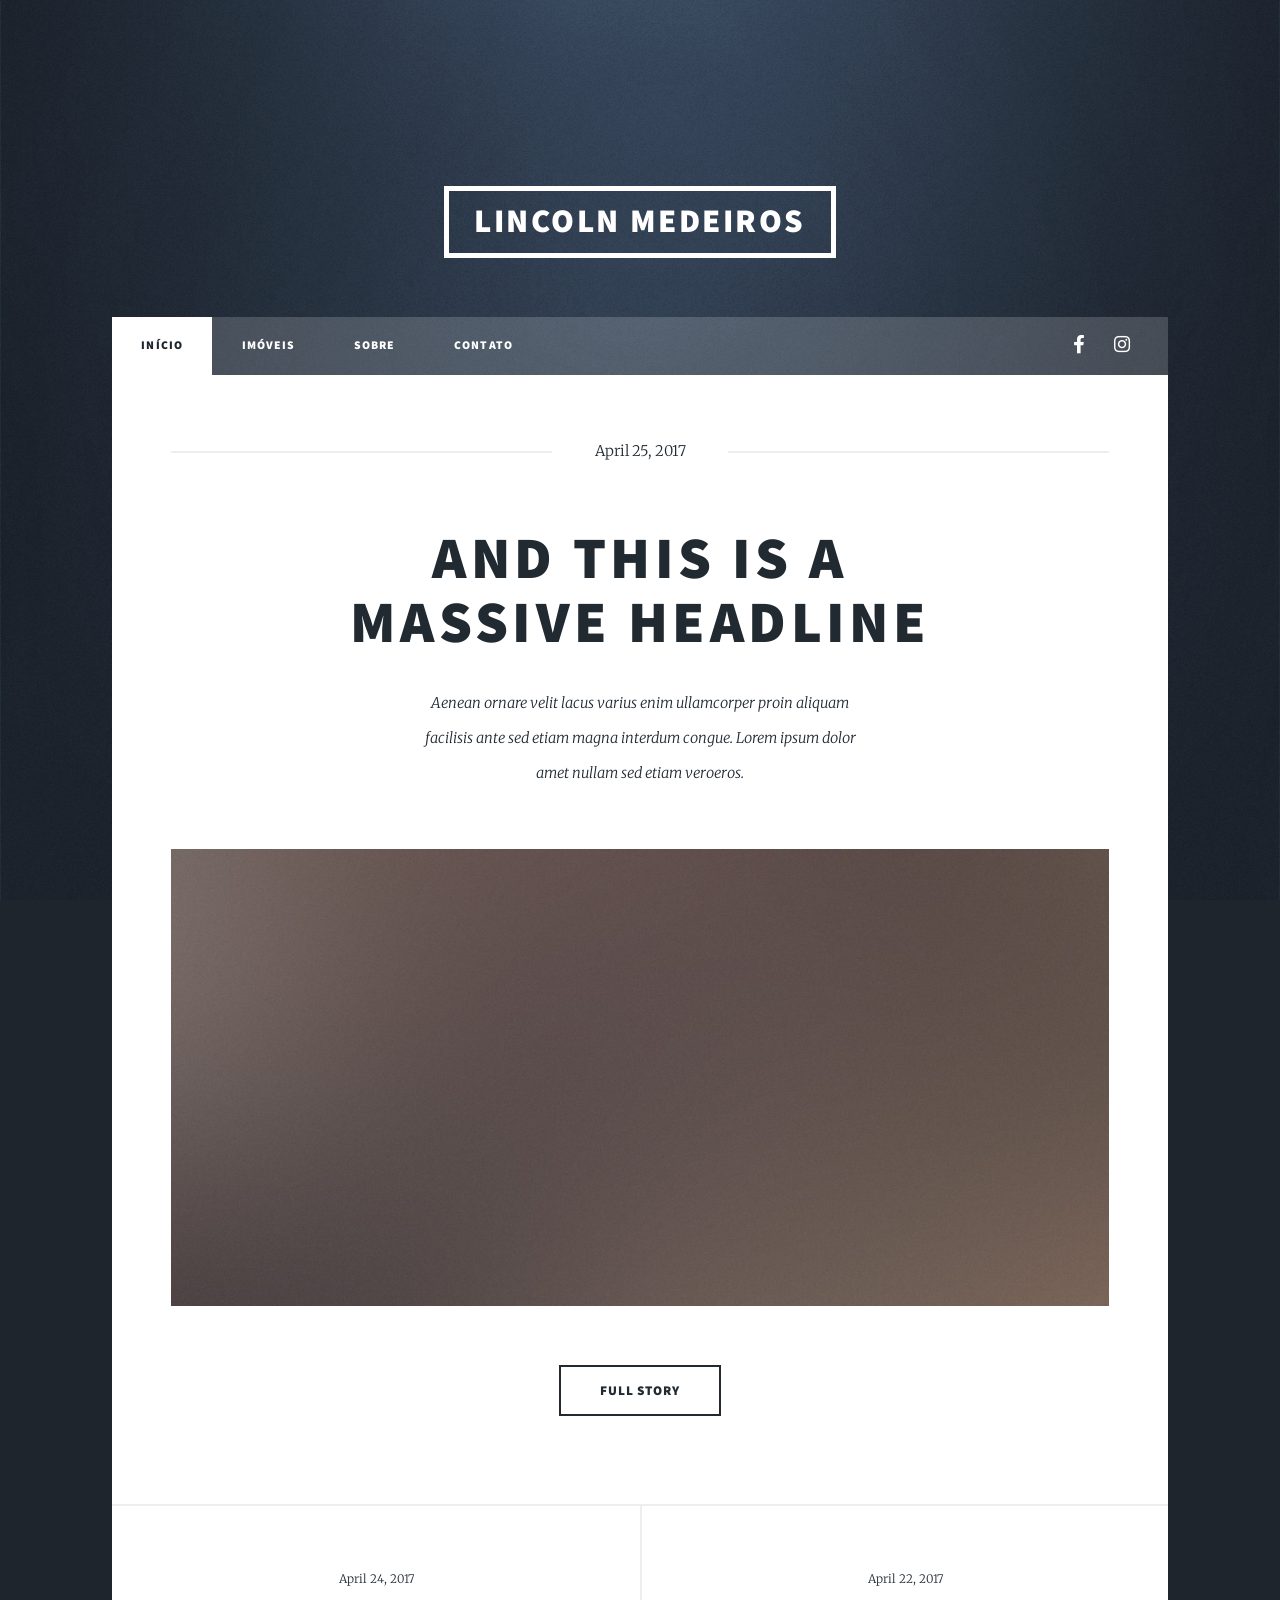
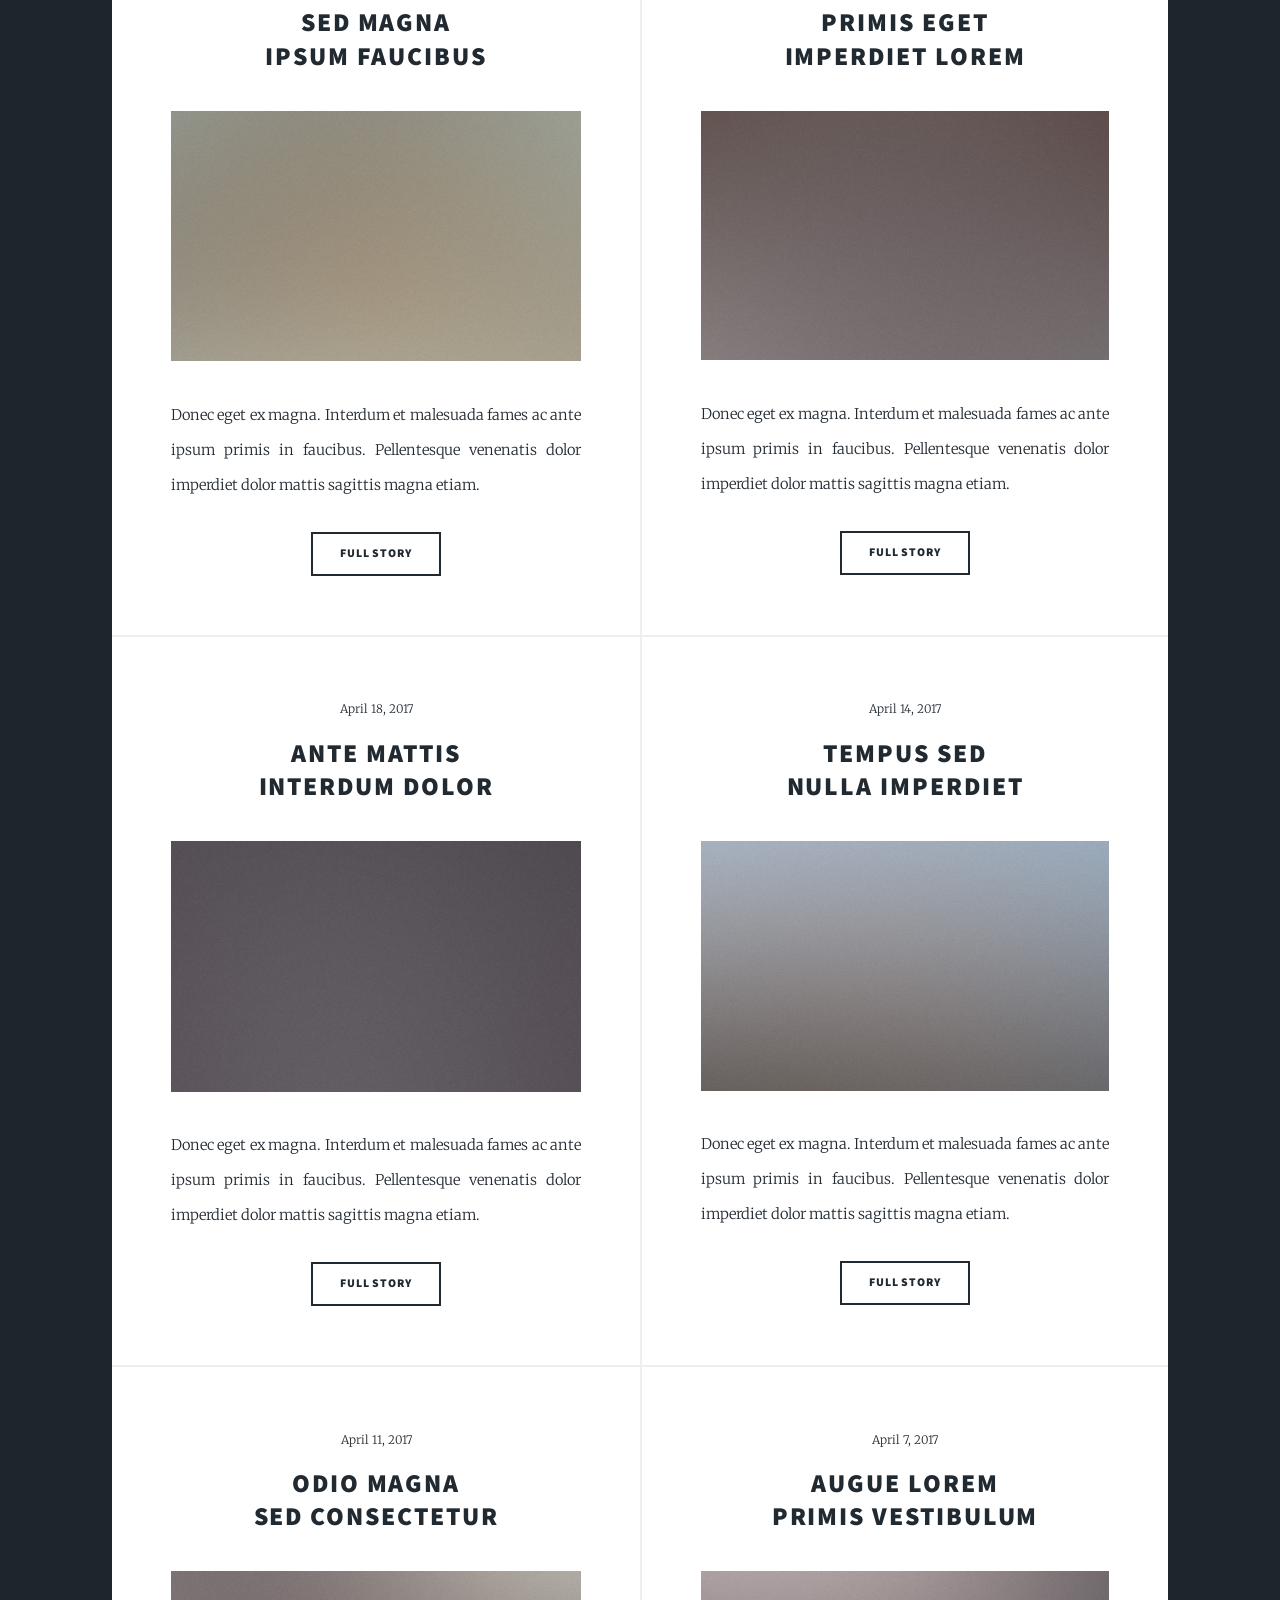
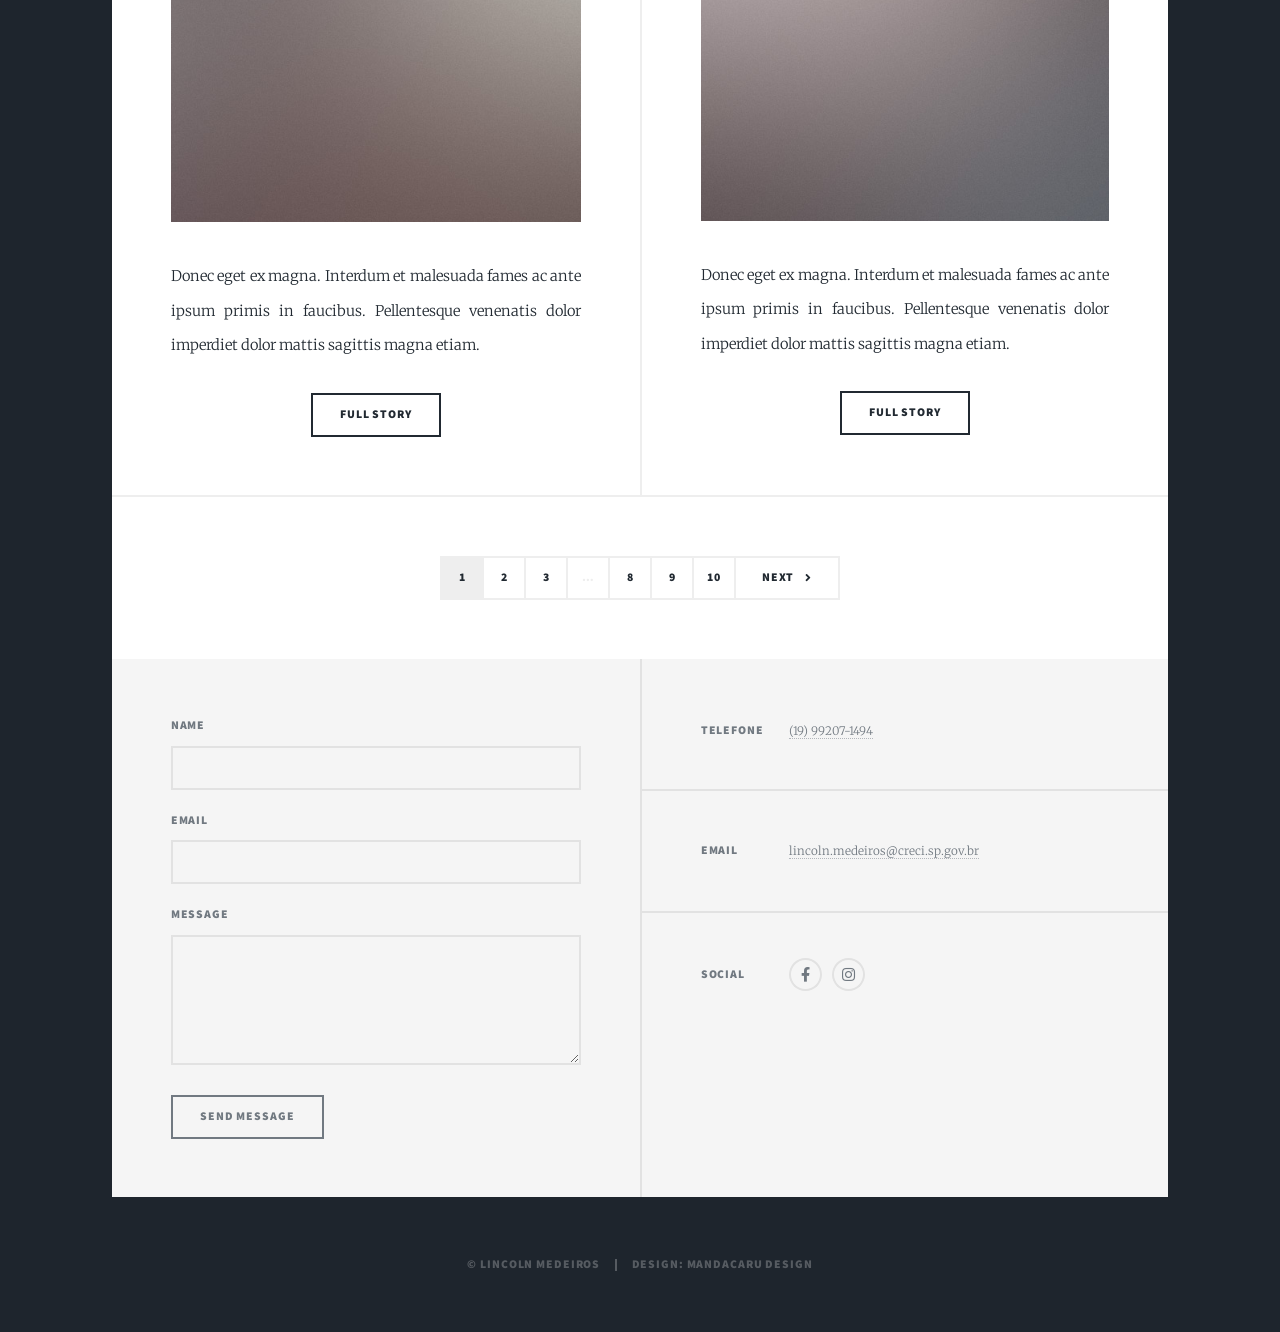
<file: index.html>
<!DOCTYPE HTML>
<!--
	Massively by HTML5 UP
	html5up.net | @ajlkn
	Free for personal and commercial use under the CCA 3.0 license (html5up.net/license)
-->
<html>
	<head>
		<title>Lincoln Medeiros | Corretor de Imóveis</title>
		<meta charset="utf-8" />
		<meta name="viewport" content="width=device-width, initial-scale=1, user-scalable=no" />
		<link rel="stylesheet" href="assets/css/main.css" />
		<noscript><link rel="stylesheet" href="assets/css/noscript.css" /></noscript>
	</head>
	<body class="is-preload">

		<!-- Wrapper -->
			<div id="wrapper" class="fade-in">

				<!-- Intro -->
					<div id="intro">
						<h1>Lincoln Medeiros</h1>
						<p>Corretor de Imóveis - CRECI 308489-F</p>
						<ul class="actions">
							<li><a href="#header" class="button icon solid solo fa-arrow-down">Continue</a></li>
						</ul>
					</div>

				<!-- Header -->
					<header id="header">
						<a href="index.html" class="logo">Lincoln Medeiros</a>
					</header>

				<!-- Nav -->
					<nav id="nav">
						<ul class="links">
							<li class="active"><a href="index.html">Início</a></li>
							<li><a href="imoveis.html">Imóveis</a></li>
							<li><a href="sobre.html">Sobre</a></li>
							<li><a href="contato.html">Contato</a></li>
						</ul>
						<ul class="icons">
							<li><a href="#" class="icon brands fa-facebook-f"><span class="label">Facebook</span></a></li>
							<li><a href="#" class="icon brands fa-instagram"><span class="label">Instagram</span></a></li>
						</ul>
					</nav>

				<!-- Main -->
					<div id="main">

						<!-- Featured Post -->
							<article class="post featured">
								<header class="major">
									<span class="date">April 25, 2017</span>
									<h2><a href="#">And this is a<br />
									massive headline</a></h2>
									<p>Aenean ornare velit lacus varius enim ullamcorper proin aliquam<br />
									facilisis ante sed etiam magna interdum congue. Lorem ipsum dolor<br />
									amet nullam sed etiam veroeros.</p>
								</header>
								<a href="#" class="image main"><img src="images/pic01.jpg" alt="" /></a>
								<ul class="actions special">
									<li><a href="#" class="button large">Full Story</a></li>
								</ul>
							</article>

						<!-- Posts -->
							<section class="posts">
								<article>
									<header>
										<span class="date">April 24, 2017</span>
										<h2><a href="#">Sed magna<br />
										ipsum faucibus</a></h2>
									</header>
									<a href="#" class="image fit"><img src="images/pic02.jpg" alt="" /></a>
									<p>Donec eget ex magna. Interdum et malesuada fames ac ante ipsum primis in faucibus. Pellentesque venenatis dolor imperdiet dolor mattis sagittis magna etiam.</p>
									<ul class="actions special">
										<li><a href="#" class="button">Full Story</a></li>
									</ul>
								</article>
								<article>
									<header>
										<span class="date">April 22, 2017</span>
										<h2><a href="#">Primis eget<br />
										imperdiet lorem</a></h2>
									</header>
									<a href="#" class="image fit"><img src="images/pic03.jpg" alt="" /></a>
									<p>Donec eget ex magna. Interdum et malesuada fames ac ante ipsum primis in faucibus. Pellentesque venenatis dolor imperdiet dolor mattis sagittis magna etiam.</p>
									<ul class="actions special">
										<li><a href="#" class="button">Full Story</a></li>
									</ul>
								</article>
								<article>
									<header>
										<span class="date">April 18, 2017</span>
										<h2><a href="#">Ante mattis<br />
										interdum dolor</a></h2>
									</header>
									<a href="#" class="image fit"><img src="images/pic04.jpg" alt="" /></a>
									<p>Donec eget ex magna. Interdum et malesuada fames ac ante ipsum primis in faucibus. Pellentesque venenatis dolor imperdiet dolor mattis sagittis magna etiam.</p>
									<ul class="actions special">
										<li><a href="#" class="button">Full Story</a></li>
									</ul>
								</article>
								<article>
									<header>
										<span class="date">April 14, 2017</span>
										<h2><a href="#">Tempus sed<br />
										nulla imperdiet</a></h2>
									</header>
									<a href="#" class="image fit"><img src="images/pic05.jpg" alt="" /></a>
									<p>Donec eget ex magna. Interdum et malesuada fames ac ante ipsum primis in faucibus. Pellentesque venenatis dolor imperdiet dolor mattis sagittis magna etiam.</p>
									<ul class="actions special">
										<li><a href="#" class="button">Full Story</a></li>
									</ul>
								</article>
								<article>
									<header>
										<span class="date">April 11, 2017</span>
										<h2><a href="#">Odio magna<br />
										sed consectetur</a></h2>
									</header>
									<a href="#" class="image fit"><img src="images/pic06.jpg" alt="" /></a>
									<p>Donec eget ex magna. Interdum et malesuada fames ac ante ipsum primis in faucibus. Pellentesque venenatis dolor imperdiet dolor mattis sagittis magna etiam.</p>
									<ul class="actions special">
										<li><a href="#" class="button">Full Story</a></li>
									</ul>
								</article>
								<article>
									<header>
										<span class="date">April 7, 2017</span>
										<h2><a href="#">Augue lorem<br />
										primis vestibulum</a></h2>
									</header>
									<a href="#" class="image fit"><img src="images/pic07.jpg" alt="" /></a>
									<p>Donec eget ex magna. Interdum et malesuada fames ac ante ipsum primis in faucibus. Pellentesque venenatis dolor imperdiet dolor mattis sagittis magna etiam.</p>
									<ul class="actions special">
										<li><a href="#" class="button">Full Story</a></li>
									</ul>
								</article>
							</section>

						<!-- Footer -->
							<footer>
								<div class="pagination">
									<!--<a href="#" class="previous">Prev</a>-->
									<a href="#" class="page active">1</a>
									<a href="#" class="page">2</a>
									<a href="#" class="page">3</a>
									<span class="extra">&hellip;</span>
									<a href="#" class="page">8</a>
									<a href="#" class="page">9</a>
									<a href="#" class="page">10</a>
									<a href="#" class="next">Next</a>
								</div>
							</footer>

					</div>

				<!-- Footer -->
					<footer id="footer">
						<section>
							<form method="post" action="#">
								<div class="fields">
									<div class="field">
										<label for="name">Name</label>
										<input type="text" name="name" id="name" />
									</div>
									<div class="field">
										<label for="email">Email</label>
										<input type="text" name="email" id="email" />
									</div>
									<div class="field">
										<label for="message">Message</label>
										<textarea name="message" id="message" rows="3"></textarea>
									</div>
								</div>
								<ul class="actions">
									<li><input type="submit" value="Send Message" /></li>
								</ul>
							</form>
						</section>
						<section class="split contact">
							<section>
								<h3>Telefone</h3>
								<p><a href="#">(19) 99207-1494</a></p>
							</section>
							<section>
								<h3>Email</h3>
								<p><a href="#">lincoln.medeiros@creci.sp.gov.br</a></p>
							</section>
							<section>
								<h3>Social</h3>
								<ul class="icons alt">
									<li><a href="#" class="icon brands alt fa-facebook-f"><span class="label">Facebook</span></a></li>
									<li><a href="#" class="icon brands alt fa-instagram"><span class="label">Instagram</span></a></li>
								</ul>
							</section>
						</section>
					</footer>

				<!-- Copyright -->
					<div id="copyright">
						<ul><li>&copy; Lincoln Medeiros</li><li>Design: Mandacaru Design</a></li></ul>
					</div>

			</div>

		<!-- Scripts -->
			<script src="assets/js/jquery.min.js"></script>
			<script src="assets/js/jquery.scrollex.min.js"></script>
			<script src="assets/js/jquery.scrolly.min.js"></script>
			<script src="assets/js/browser.min.js"></script>
			<script src="assets/js/breakpoints.min.js"></script>
			<script src="assets/js/util.js"></script>
			<script src="assets/js/main.js"></script>

	</body>

</html>
</file>
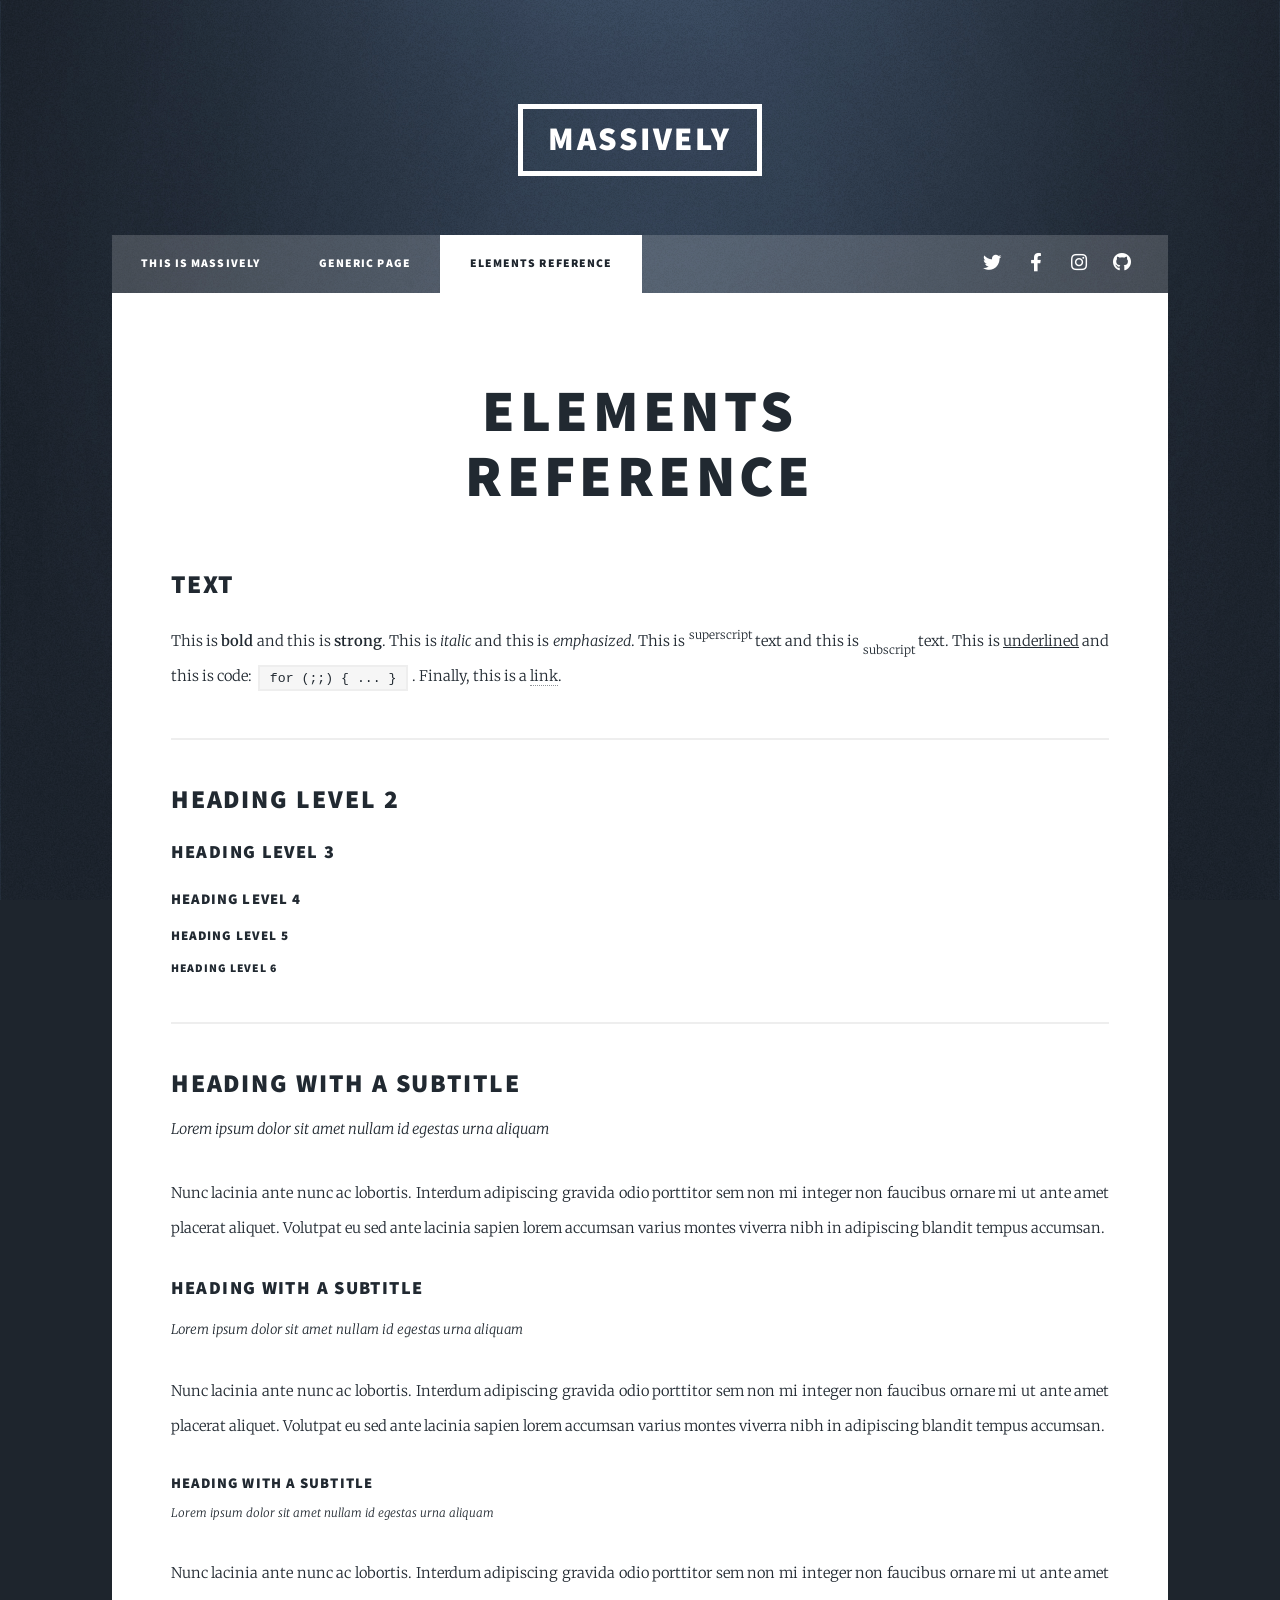
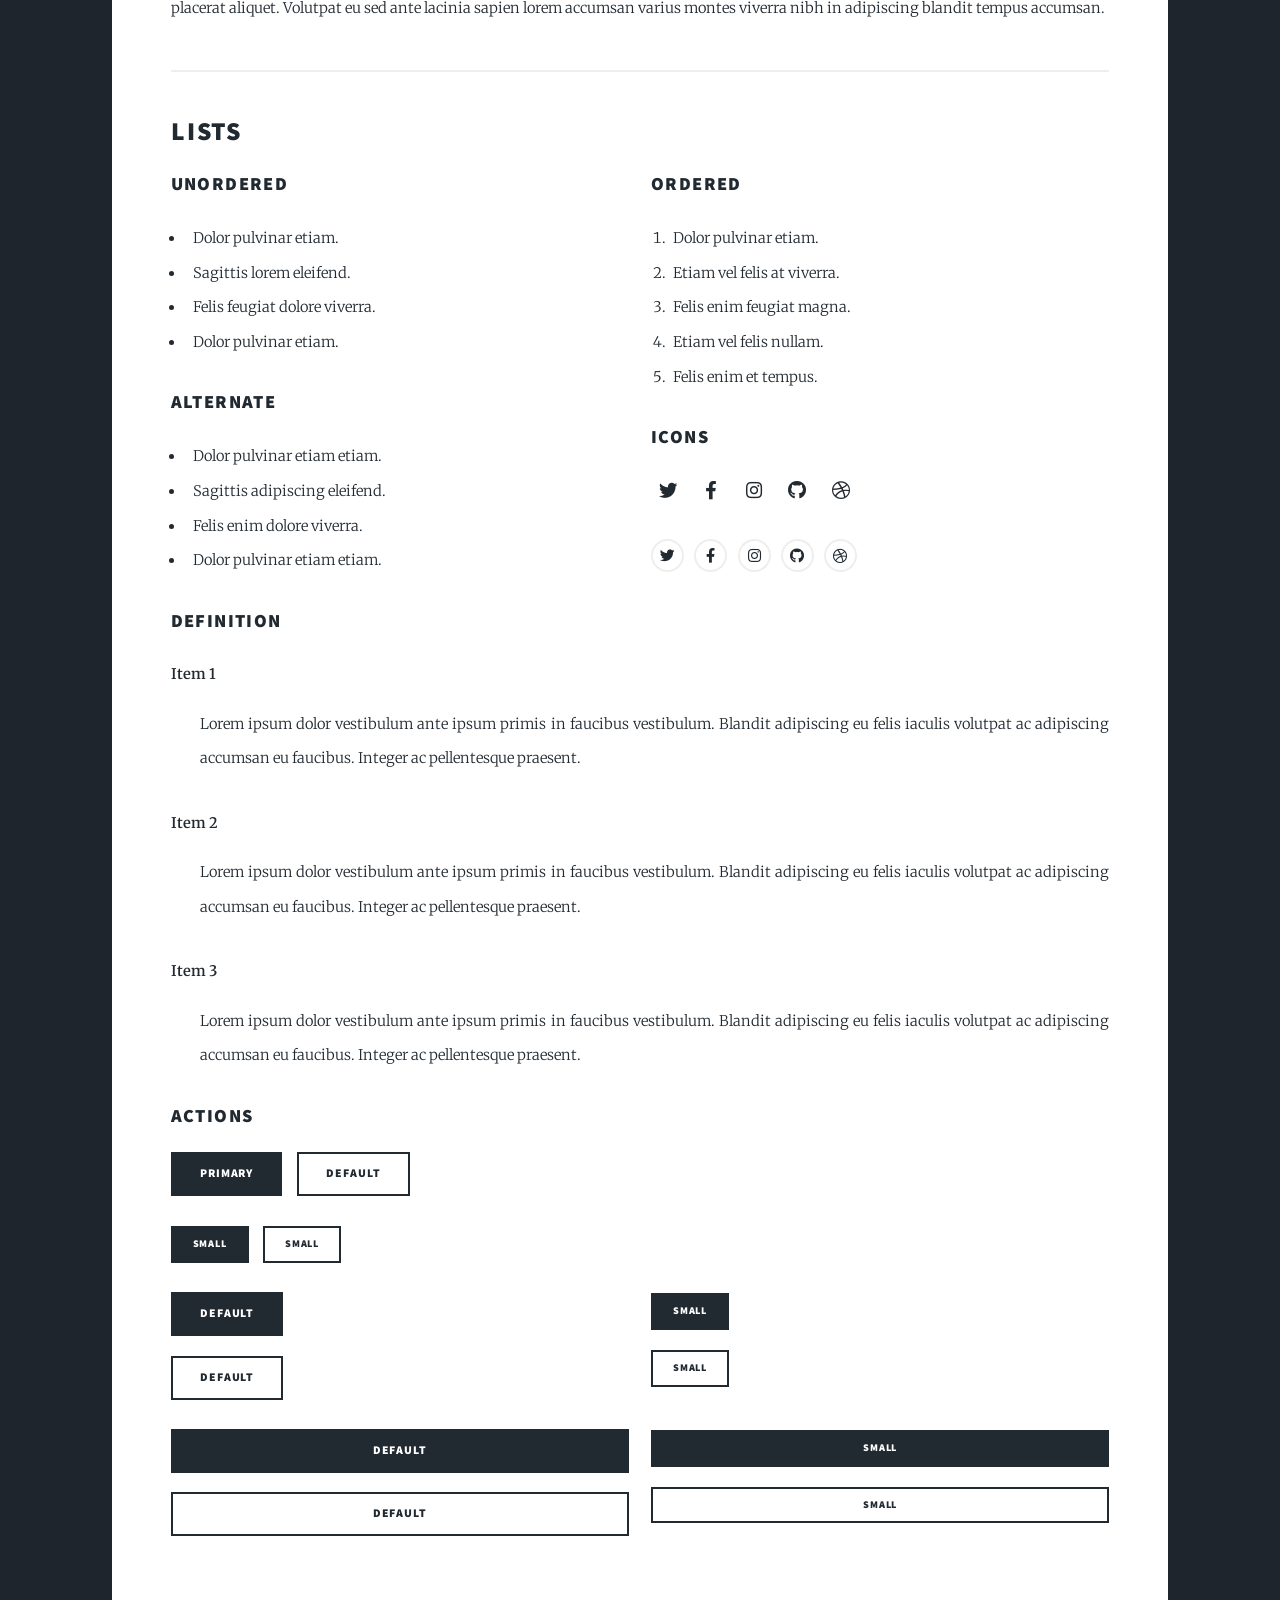
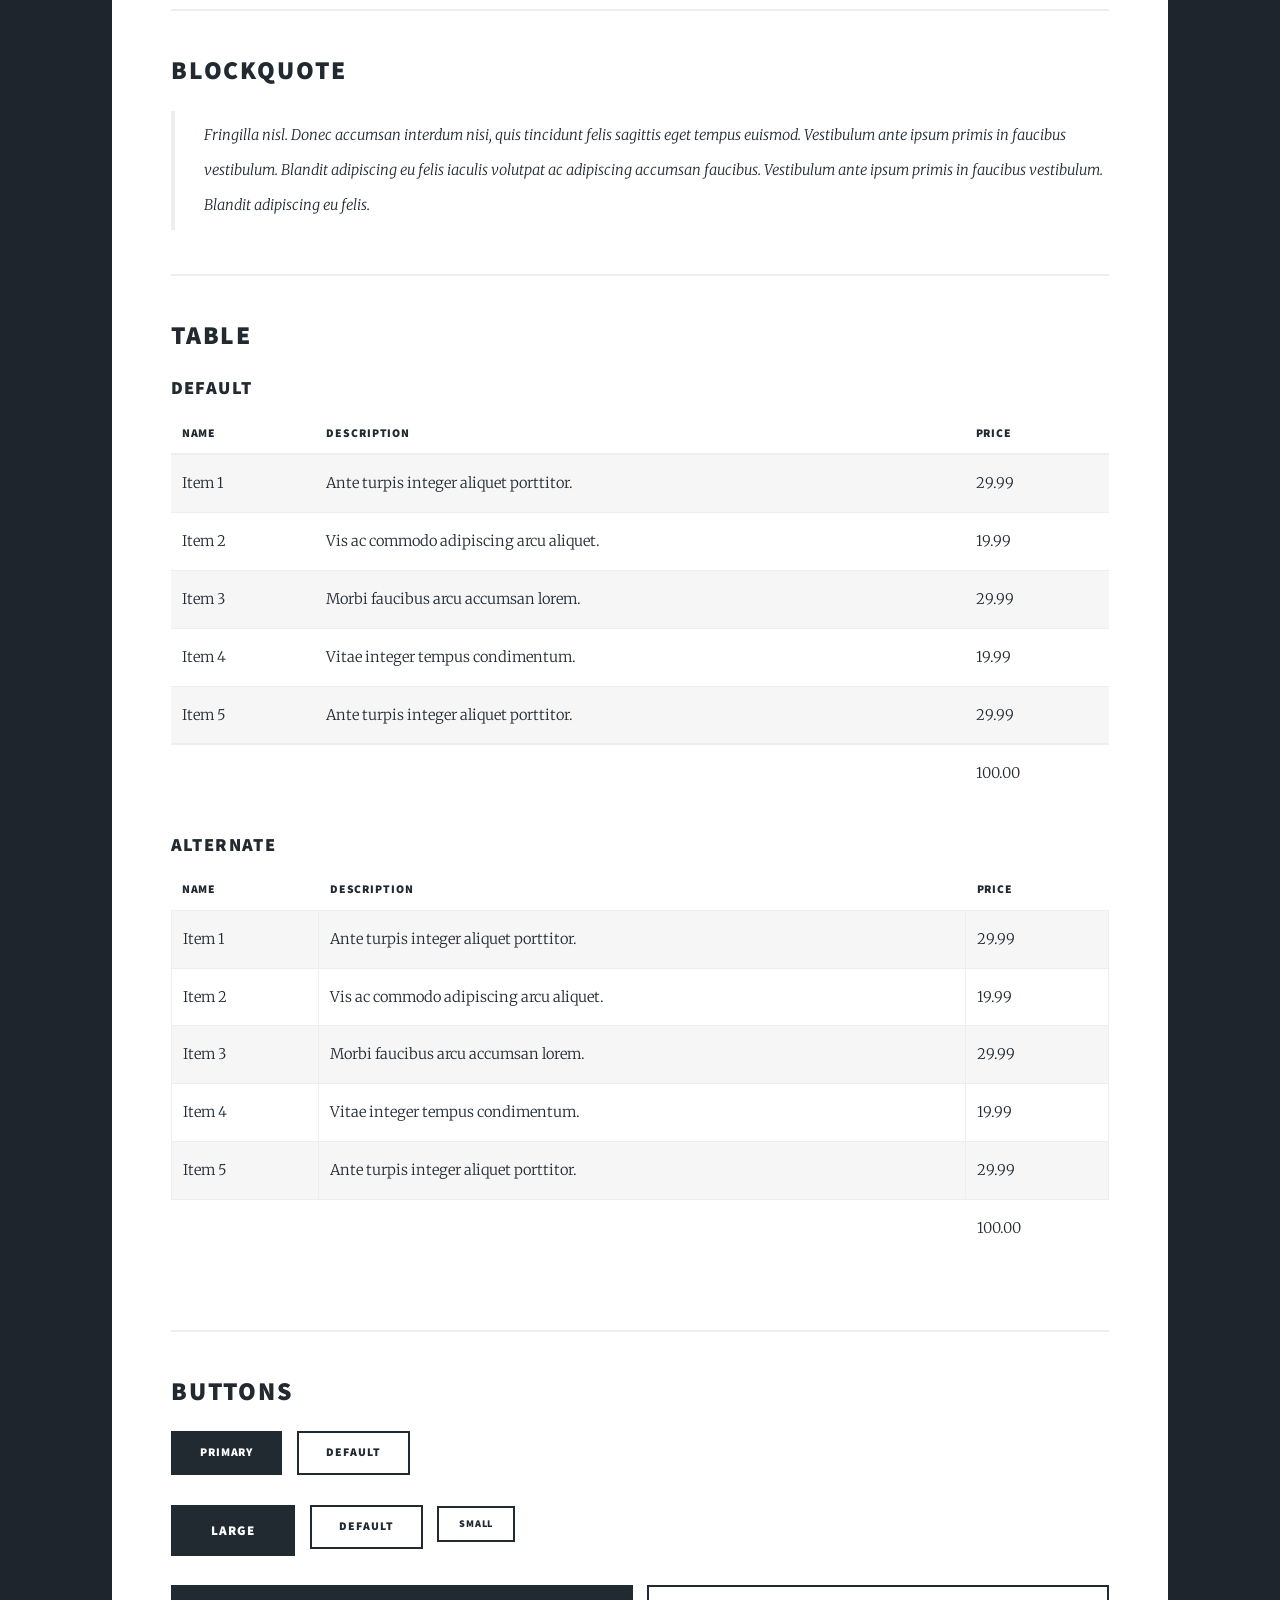
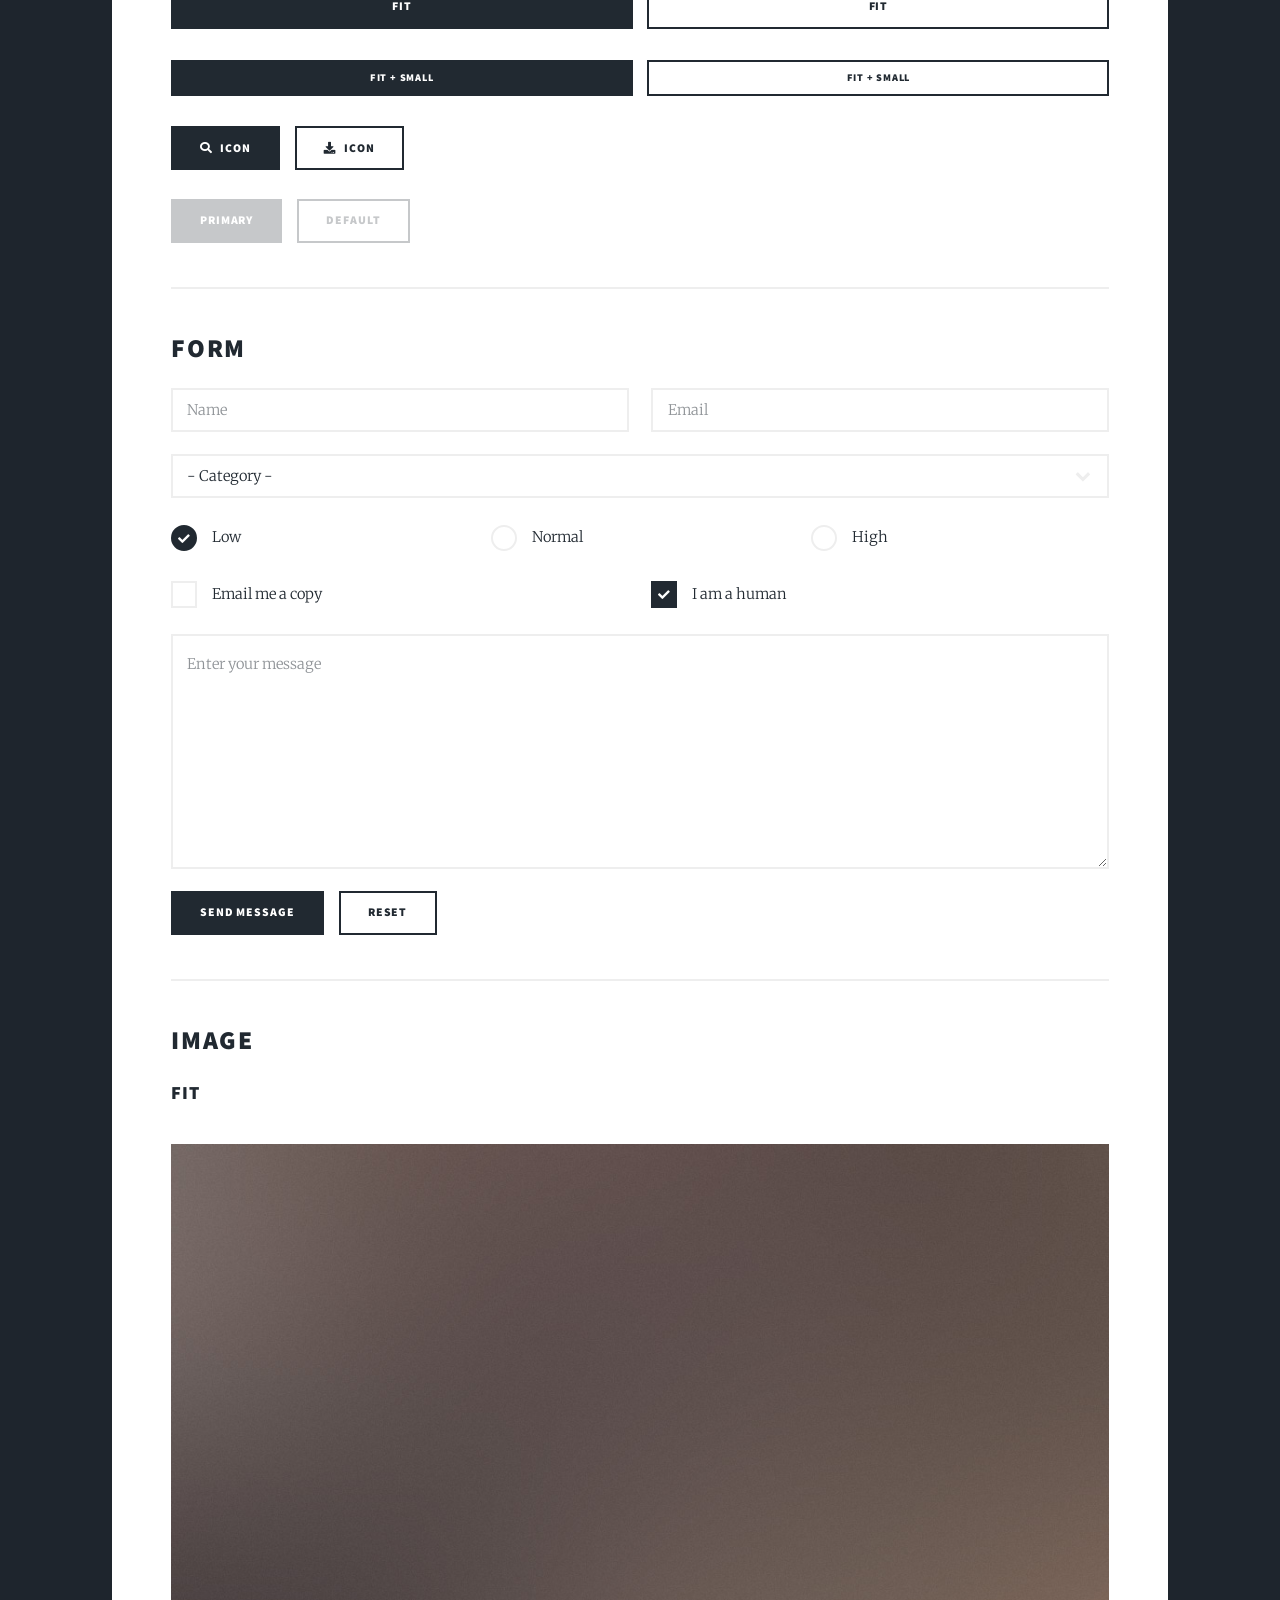
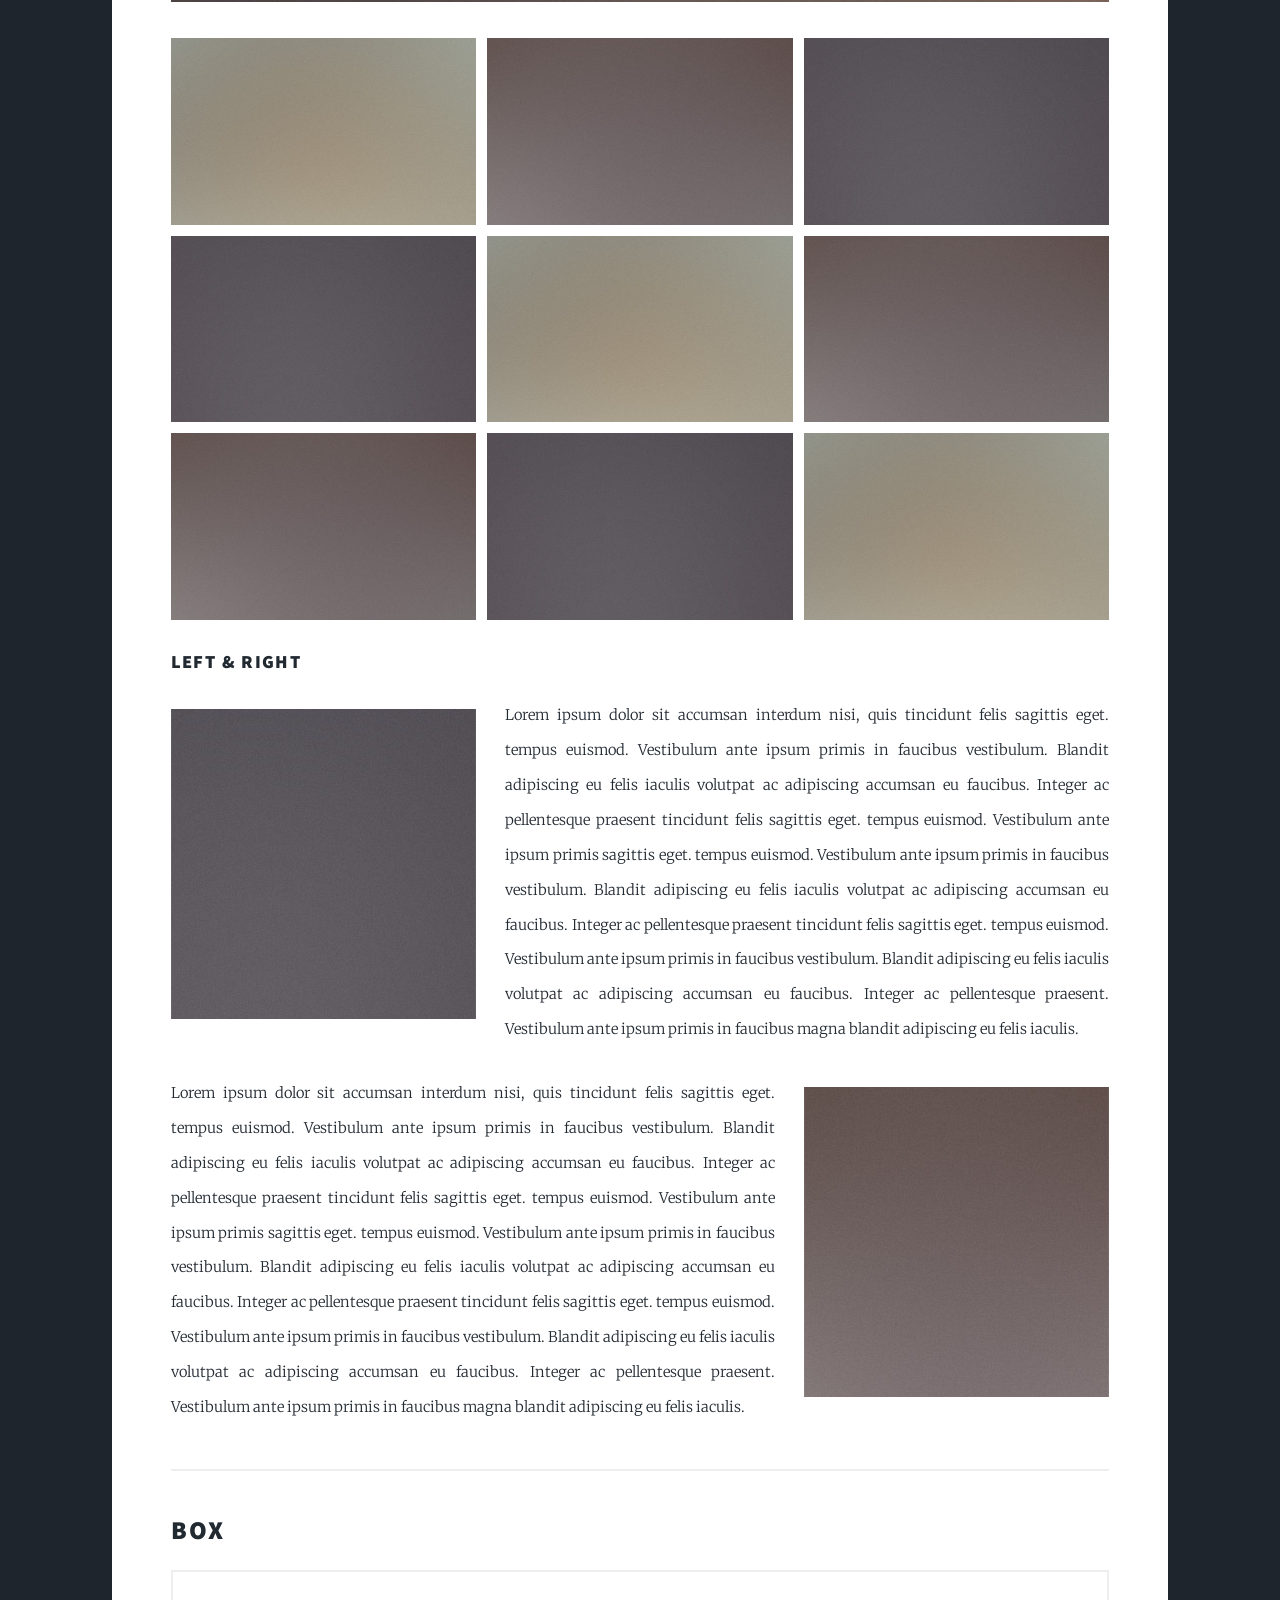
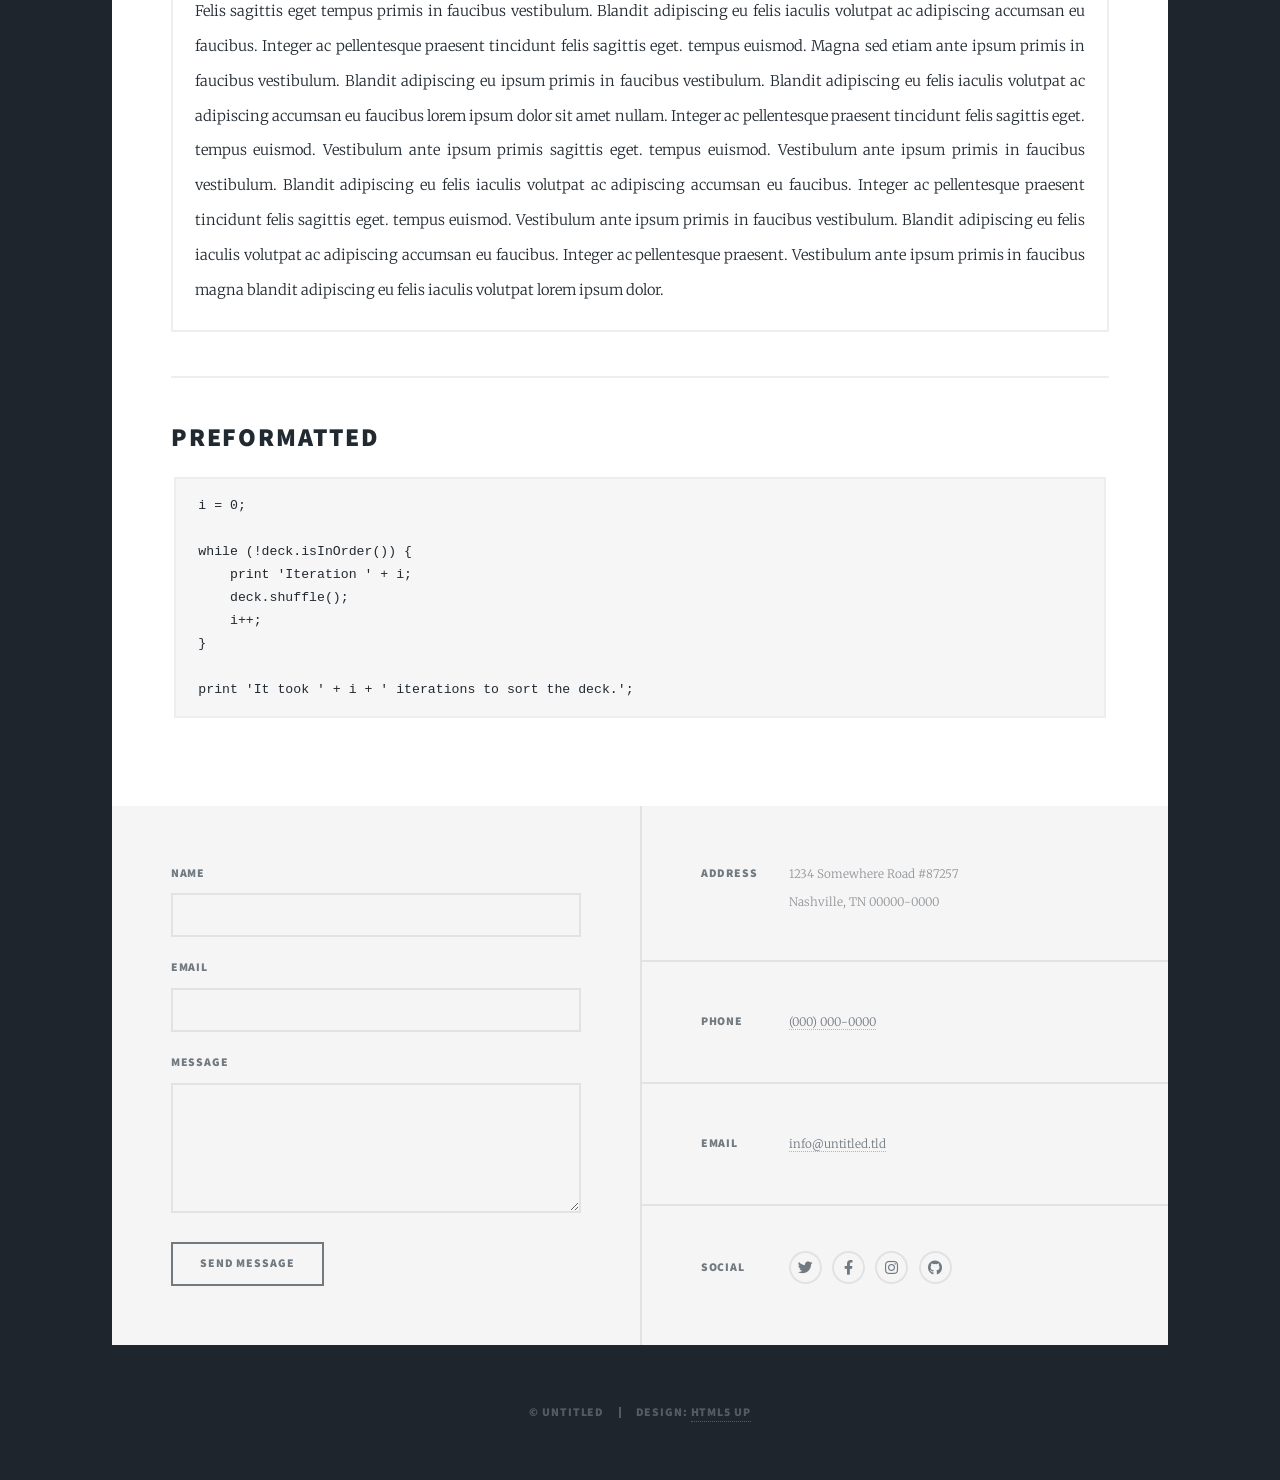
<file: elements.html>
<!DOCTYPE HTML>
<!--
	Massively by HTML5 UP
	html5up.net | @ajlkn
	Free for personal and commercial use under the CCA 3.0 license (html5up.net/license)
-->
<html>
	<head>
		<title>Elements Reference - Massively by HTML5 UP</title>
		<meta charset="utf-8" />
		<meta name="viewport" content="width=device-width, initial-scale=1, user-scalable=no" />
		<link rel="stylesheet" href="assets/css/main.css" />
		<noscript><link rel="stylesheet" href="assets/css/noscript.css" /></noscript>
	</head>
	<body class="is-preload">

		<!-- Wrapper -->
			<div id="wrapper">

				<!-- Header -->
					<header id="header">
						<a href="index.html" class="logo">Massively</a>
					</header>

				<!-- Nav -->
					<nav id="nav">
						<ul class="links">
							<li><a href="index.html">This is Massively</a></li>
							<li><a href="generic.html">Generic Page</a></li>
							<li class="active"><a href="imoveis.html">Elements Reference</a></li>
						</ul>
						<ul class="icons">
							<li><a href="#" class="icon brands fa-twitter"><span class="label">Twitter</span></a></li>
							<li><a href="#" class="icon brands fa-facebook-f"><span class="label">Facebook</span></a></li>
							<li><a href="#" class="icon brands fa-instagram"><span class="label">Instagram</span></a></li>
							<li><a href="#" class="icon brands fa-github"><span class="label">GitHub</span></a></li>
						</ul>
					</nav>

				<!-- Main -->
					<div id="main">

						<!-- Post -->
							<section class="post">
								<header class="major">
									<h1>Elements<br />
									Reference</h1>
								</header>

								<!-- Text stuff -->
									<h2>Text</h2>
									<p>This is <b>bold</b> and this is <strong>strong</strong>. This is <i>italic</i> and this is <em>emphasized</em>.
									This is <sup>superscript</sup> text and this is <sub>subscript</sub> text.
									This is <u>underlined</u> and this is code: <code>for (;;) { ... }</code>.
									Finally, this is a <a href="#">link</a>.</p>
									<hr />
									<h2>Heading Level 2</h2>
									<h3>Heading Level 3</h3>
									<h4>Heading Level 4</h4>
									<h5>Heading Level 5</h5>
									<h6>Heading Level 6</h6>
									<hr />
									<header>
										<h2>Heading with a Subtitle</h2>
										<p>Lorem ipsum dolor sit amet nullam id egestas urna aliquam</p>
									</header>
									<p>Nunc lacinia ante nunc ac lobortis. Interdum adipiscing gravida odio porttitor sem non mi integer non faucibus ornare mi ut ante amet placerat aliquet. Volutpat eu sed ante lacinia sapien lorem accumsan varius montes viverra nibh in adipiscing blandit tempus accumsan.</p>
									<header>
										<h3>Heading with a Subtitle</h3>
										<p>Lorem ipsum dolor sit amet nullam id egestas urna aliquam</p>
									</header>
									<p>Nunc lacinia ante nunc ac lobortis. Interdum adipiscing gravida odio porttitor sem non mi integer non faucibus ornare mi ut ante amet placerat aliquet. Volutpat eu sed ante lacinia sapien lorem accumsan varius montes viverra nibh in adipiscing blandit tempus accumsan.</p>
									<header>
										<h4>Heading with a Subtitle</h4>
										<p>Lorem ipsum dolor sit amet nullam id egestas urna aliquam</p>
									</header>
									<p>Nunc lacinia ante nunc ac lobortis. Interdum adipiscing gravida odio porttitor sem non mi integer non faucibus ornare mi ut ante amet placerat aliquet. Volutpat eu sed ante lacinia sapien lorem accumsan varius montes viverra nibh in adipiscing blandit tempus accumsan.</p>

									<hr />

								<!-- Lists -->
									<h2>Lists</h2>
									<div class="row">
										<div class="col-6 col-12-small">

											<h3>Unordered</h3>
											<ul>
												<li>Dolor pulvinar etiam.</li>
												<li>Sagittis lorem eleifend.</li>
												<li>Felis feugiat dolore viverra.</li>
												<li>Dolor pulvinar etiam.</li>
											</ul>

											<h3>Alternate</h3>
											<ul class="alt">
												<li>Dolor pulvinar etiam etiam.</li>
												<li>Sagittis adipiscing eleifend.</li>
												<li>Felis enim dolore viverra.</li>
												<li>Dolor pulvinar etiam etiam.</li>
											</ul>

										</div>
										<div class="col-6 col-12-small">

											<h3>Ordered</h3>
											<ol>
												<li>Dolor pulvinar etiam.</li>
												<li>Etiam vel felis at viverra.</li>
												<li>Felis enim feugiat magna.</li>
												<li>Etiam vel felis nullam.</li>
												<li>Felis enim et tempus.</li>
											</ol>

											<h3>Icons</h3>
											<ul class="icons">
												<li><a href="#" class="icon brands fa-twitter"><span class="label">Twitter</span></a></li>
												<li><a href="#" class="icon brands fa-facebook-f"><span class="label">Facebook</span></a></li>
												<li><a href="#" class="icon brands fa-instagram"><span class="label">Instagram</span></a></li>
												<li><a href="#" class="icon brands fa-github"><span class="label">Github</span></a></li>
												<li><a href="#" class="icon brands fa-dribbble"><span class="label">Dribbble</span></a></li>
											</ul>
											<ul class="icons alt">
												<li><a href="#" class="icon brands alt fa-twitter"><span class="label">Twitter</span></a></li>
												<li><a href="#" class="icon brands alt fa-facebook-f"><span class="label">Facebook</span></a></li>
												<li><a href="#" class="icon brands alt fa-instagram"><span class="label">Instagram</span></a></li>
												<li><a href="#" class="icon brands alt fa-github"><span class="label">Github</span></a></li>
												<li><a href="#" class="icon brands alt fa-dribbble"><span class="label">Dribbble</span></a></li>
											</ul>

										</div>
									</div>
									<h3>Definition</h3>
									<dl>
										<dt>Item 1</dt>
										<dd>
											<p>Lorem ipsum dolor vestibulum ante ipsum primis in faucibus vestibulum. Blandit adipiscing eu felis iaculis volutpat ac adipiscing accumsan eu faucibus. Integer ac pellentesque praesent.</p>
										</dd>
										<dt>Item 2</dt>
										<dd>
											<p>Lorem ipsum dolor vestibulum ante ipsum primis in faucibus vestibulum. Blandit adipiscing eu felis iaculis volutpat ac adipiscing accumsan eu faucibus. Integer ac pellentesque praesent.</p>
										</dd>
										<dt>Item 3</dt>
										<dd>
											<p>Lorem ipsum dolor vestibulum ante ipsum primis in faucibus vestibulum. Blandit adipiscing eu felis iaculis volutpat ac adipiscing accumsan eu faucibus. Integer ac pellentesque praesent.</p>
										</dd>
									</dl>

									<h3>Actions</h3>
									<ul class="actions">
										<li><a href="#" class="button primary">Primary</a></li>
										<li><a href="#" class="button">Default</a></li>
									</ul>
									<ul class="actions small">
										<li><a href="#" class="button primary small">Small</a></li>
										<li><a href="#" class="button small">Small</a></li>
									</ul>
									<div class="row">
										<div class="col-6 col-12-small">
											<ul class="actions stacked">
												<li><a href="#" class="button primary">Default</a></li>
												<li><a href="#" class="button">Default</a></li>
											</ul>
										</div>
										<div class="col-6 col-12-small">
											<ul class="actions stacked">
												<li><a href="#" class="button primary small">Small</a></li>
												<li><a href="#" class="button small">Small</a></li>
											</ul>
										</div>
									</div>
									<div class="row">
										<div class="col-6 col-12-small">
											<ul class="actions stacked">
												<li><a href="#" class="button primary fit">Default</a></li>
												<li><a href="#" class="button fit">Default</a></li>
											</ul>
										</div>
										<div class="col-6 col-12-small">
											<ul class="actions stacked">
												<li><a href="#" class="button primary small fit">Small</a></li>
												<li><a href="#" class="button small fit">Small</a></li>
											</ul>
										</div>
									</div>

									<hr />

								<!-- Blockquote -->
									<h2>Blockquote</h2>
									<blockquote>Fringilla nisl. Donec accumsan interdum nisi, quis tincidunt felis sagittis eget tempus euismod. Vestibulum ante ipsum primis in faucibus vestibulum. Blandit adipiscing eu felis iaculis volutpat ac adipiscing accumsan faucibus. Vestibulum ante ipsum primis in faucibus vestibulum. Blandit adipiscing eu felis.</blockquote>

									<hr />

								<!-- Table -->
									<h2>Table</h2>

									<h3>Default</h3>
									<div class="table-wrapper">
										<table>
											<thead>
												<tr>
													<th>Name</th>
													<th>Description</th>
													<th>Price</th>
												</tr>
											</thead>
											<tbody>
												<tr>
													<td>Item 1</td>
													<td>Ante turpis integer aliquet porttitor.</td>
													<td>29.99</td>
												</tr>
												<tr>
													<td>Item 2</td>
													<td>Vis ac commodo adipiscing arcu aliquet.</td>
													<td>19.99</td>
												</tr>
												<tr>
													<td>Item 3</td>
													<td> Morbi faucibus arcu accumsan lorem.</td>
													<td>29.99</td>
												</tr>
												<tr>
													<td>Item 4</td>
													<td>Vitae integer tempus condimentum.</td>
													<td>19.99</td>
												</tr>
												<tr>
													<td>Item 5</td>
													<td>Ante turpis integer aliquet porttitor.</td>
													<td>29.99</td>
												</tr>
											</tbody>
											<tfoot>
												<tr>
													<td colspan="2"></td>
													<td>100.00</td>
												</tr>
											</tfoot>
										</table>
									</div>

									<h3>Alternate</h3>
									<div class="table-wrapper">
										<table class="alt">
											<thead>
												<tr>
													<th>Name</th>
													<th>Description</th>
													<th>Price</th>
												</tr>
											</thead>
											<tbody>
												<tr>
													<td>Item 1</td>
													<td>Ante turpis integer aliquet porttitor.</td>
													<td>29.99</td>
												</tr>
												<tr>
													<td>Item 2</td>
													<td>Vis ac commodo adipiscing arcu aliquet.</td>
													<td>19.99</td>
												</tr>
												<tr>
													<td>Item 3</td>
													<td> Morbi faucibus arcu accumsan lorem.</td>
													<td>29.99</td>
												</tr>
												<tr>
													<td>Item 4</td>
													<td>Vitae integer tempus condimentum.</td>
													<td>19.99</td>
												</tr>
												<tr>
													<td>Item 5</td>
													<td>Ante turpis integer aliquet porttitor.</td>
													<td>29.99</td>
												</tr>
											</tbody>
											<tfoot>
												<tr>
													<td colspan="2"></td>
													<td>100.00</td>
												</tr>
											</tfoot>
										</table>
									</div>

									<hr />

								<!-- Buttons -->
									<h2>Buttons</h2>
									<ul class="actions">
										<li><a href="#" class="button primary">Primary</a></li>
										<li><a href="#" class="button">Default</a></li>
									</ul>
									<ul class="actions">
										<li><a href="#" class="button primary large">Large</a></li>
										<li><a href="#" class="button">Default</a></li>
										<li><a href="#" class="button small">Small</a></li>
									</ul>
									<ul class="actions fit">
										<li><a href="#" class="button primary fit">Fit</a></li>
										<li><a href="#" class="button fit">Fit</a></li>
									</ul>
									<ul class="actions fit small">
										<li><a href="#" class="button primary fit small">Fit + Small</a></li>
										<li><a href="#" class="button fit small">Fit + Small</a></li>
									</ul>
									<ul class="actions">
										<li><a href="#" class="button primary icon solid fa-search">Icon</a></li>
										<li><a href="#" class="button icon solid fa-download">Icon</a></li>
									</ul>
									<ul class="actions">
										<li><span class="button primary disabled">Primary</span></li>
										<li><span class="button disabled">Default</span></li>
									</ul>

									<hr />

								<!-- Form -->
									<h2>Form</h2>

									<form method="post" action="#">
										<div class="row gtr-uniform">
											<div class="col-6 col-12-xsmall">
												<input type="text" name="demo-name" id="demo-name" value="" placeholder="Name" />
											</div>
											<div class="col-6 col-12-xsmall">
												<input type="email" name="demo-email" id="demo-email" value="" placeholder="Email" />
											</div>
											<!-- Break -->
											<div class="col-12">
												<select name="demo-category" id="demo-category">
													<option value="">- Category -</option>
													<option value="1">Manufacturing</option>
													<option value="1">Shipping</option>
													<option value="1">Administration</option>
													<option value="1">Human Resources</option>
												</select>
											</div>
											<!-- Break -->
											<div class="col-4 col-12-small">
												<input type="radio" id="demo-priority-low" name="demo-priority" checked>
												<label for="demo-priority-low">Low</label>
											</div>
											<div class="col-4 col-12-small">
												<input type="radio" id="demo-priority-normal" name="demo-priority">
												<label for="demo-priority-normal">Normal</label>
											</div>
											<div class="col-4 col-12-small">
												<input type="radio" id="demo-priority-high" name="demo-priority">
												<label for="demo-priority-high">High</label>
											</div>
											<!-- Break -->
											<div class="col-6 col-12-small">
												<input type="checkbox" id="demo-copy" name="demo-copy">
												<label for="demo-copy">Email me a copy</label>
											</div>
											<div class="col-6 col-12-small">
												<input type="checkbox" id="demo-human" name="demo-human" checked>
												<label for="demo-human">I am a human</label>
											</div>
											<!-- Break -->
											<div class="col-12">
												<textarea name="demo-message" id="demo-message" placeholder="Enter your message" rows="6"></textarea>
											</div>
											<!-- Break -->
											<div class="col-12">
												<ul class="actions">
													<li><input type="submit" value="Send Message" class="primary" /></li>
													<li><input type="reset" value="Reset" /></li>
												</ul>
											</div>
										</div>
									</form>

									<hr />

								<!-- Image -->
									<h2>Image</h2>

									<h3>Fit</h3>
									<span class="image fit"><img src="images/pic01.jpg" alt="" /></span>
									<div class="box alt">
										<div class="row gtr-50 gtr-uniform">
											<div class="col-4"><span class="image fit"><img src="images/pic02.jpg" alt="" /></span></div>
											<div class="col-4"><span class="image fit"><img src="images/pic03.jpg" alt="" /></span></div>
											<div class="col-4"><span class="image fit"><img src="images/pic04.jpg" alt="" /></span></div>
											<!-- Break -->
											<div class="col-4"><span class="image fit"><img src="images/pic04.jpg" alt="" /></span></div>
											<div class="col-4"><span class="image fit"><img src="images/pic02.jpg" alt="" /></span></div>
											<div class="col-4"><span class="image fit"><img src="images/pic03.jpg" alt="" /></span></div>
											<!-- Break -->
											<div class="col-4"><span class="image fit"><img src="images/pic03.jpg" alt="" /></span></div>
											<div class="col-4"><span class="image fit"><img src="images/pic04.jpg" alt="" /></span></div>
											<div class="col-4"><span class="image fit"><img src="images/pic02.jpg" alt="" /></span></div>
										</div>
									</div>

									<h3>Left &amp; Right</h3>
									<p><span class="image left"><img src="images/pic08.jpg" alt="" /></span>Lorem ipsum dolor sit accumsan interdum nisi, quis tincidunt felis sagittis eget. tempus euismod. Vestibulum ante ipsum primis in faucibus vestibulum. Blandit adipiscing eu felis iaculis volutpat ac adipiscing accumsan eu faucibus. Integer ac pellentesque praesent tincidunt felis sagittis eget. tempus euismod. Vestibulum ante ipsum primis sagittis eget. tempus euismod. Vestibulum ante ipsum primis in faucibus vestibulum. Blandit adipiscing eu felis iaculis volutpat ac adipiscing accumsan eu faucibus. Integer ac pellentesque praesent tincidunt felis sagittis eget. tempus euismod. Vestibulum ante ipsum primis in faucibus vestibulum. Blandit adipiscing eu felis iaculis volutpat ac adipiscing accumsan eu faucibus. Integer ac pellentesque praesent. Vestibulum ante ipsum primis in faucibus magna blandit adipiscing eu felis iaculis.</p>
									<p><span class="image right"><img src="images/pic09.jpg" alt="" /></span>Lorem ipsum dolor sit accumsan interdum nisi, quis tincidunt felis sagittis eget. tempus euismod. Vestibulum ante ipsum primis in faucibus vestibulum. Blandit adipiscing eu felis iaculis volutpat ac adipiscing accumsan eu faucibus. Integer ac pellentesque praesent tincidunt felis sagittis eget. tempus euismod. Vestibulum ante ipsum primis sagittis eget. tempus euismod. Vestibulum ante ipsum primis in faucibus vestibulum. Blandit adipiscing eu felis iaculis volutpat ac adipiscing accumsan eu faucibus. Integer ac pellentesque praesent tincidunt felis sagittis eget. tempus euismod. Vestibulum ante ipsum primis in faucibus vestibulum. Blandit adipiscing eu felis iaculis volutpat ac adipiscing accumsan eu faucibus. Integer ac pellentesque praesent. Vestibulum ante ipsum primis in faucibus magna blandit adipiscing eu felis iaculis.</p>

									<hr />

								<!-- Box -->
									<h2>Box</h2>
									<div class="box">
										<p>Felis sagittis eget tempus primis in faucibus vestibulum. Blandit adipiscing eu felis iaculis volutpat ac adipiscing accumsan eu faucibus. Integer ac pellentesque praesent tincidunt felis sagittis eget. tempus euismod. Magna sed etiam ante ipsum primis in faucibus vestibulum. Blandit adipiscing eu ipsum primis in faucibus vestibulum. Blandit adipiscing eu felis iaculis volutpat ac adipiscing accumsan eu faucibus lorem ipsum dolor sit amet nullam. Integer ac pellentesque praesent tincidunt felis sagittis eget. tempus euismod. Vestibulum ante ipsum primis sagittis eget. tempus euismod. Vestibulum ante ipsum primis in faucibus vestibulum. Blandit adipiscing eu felis iaculis volutpat ac adipiscing accumsan eu faucibus. Integer ac pellentesque praesent tincidunt felis sagittis eget. tempus euismod. Vestibulum ante ipsum primis in faucibus vestibulum. Blandit adipiscing eu felis iaculis volutpat ac adipiscing accumsan eu faucibus. Integer ac pellentesque praesent. Vestibulum ante ipsum primis in faucibus magna blandit adipiscing eu felis iaculis volutpat lorem ipsum dolor.</p>
									</div>

									<hr />

								<!-- Preformatted Code -->
									<h2>Preformatted</h2>
									<pre><code>i = 0;

while (!deck.isInOrder()) {
    print 'Iteration ' + i;
    deck.shuffle();
    i++;
}

print 'It took ' + i + ' iterations to sort the deck.';
</code></pre>

							</section>

					</div>

				<!-- Footer -->
					<footer id="footer">
						<section>
							<form method="post" action="#">
								<div class="fields">
									<div class="field">
										<label for="name">Name</label>
										<input type="text" name="name" id="name" />
									</div>
									<div class="field">
										<label for="email">Email</label>
										<input type="text" name="email" id="email" />
									</div>
									<div class="field">
										<label for="message">Message</label>
										<textarea name="message" id="message" rows="3"></textarea>
									</div>
								</div>
								<ul class="actions">
									<li><input type="submit" value="Send Message" /></li>
								</ul>
							</form>
						</section>
						<section class="split contact">
							<section class="alt">
								<h3>Address</h3>
								<p>1234 Somewhere Road #87257<br />
								Nashville, TN 00000-0000</p>
							</section>
							<section>
								<h3>Phone</h3>
								<p><a href="#">(000) 000-0000</a></p>
							</section>
							<section>
								<h3>Email</h3>
								<p><a href="#">info@untitled.tld</a></p>
							</section>
							<section>
								<h3>Social</h3>
								<ul class="icons alt">
									<li><a href="#" class="icon brands alt fa-twitter"><span class="label">Twitter</span></a></li>
									<li><a href="#" class="icon brands alt fa-facebook-f"><span class="label">Facebook</span></a></li>
									<li><a href="#" class="icon brands alt fa-instagram"><span class="label">Instagram</span></a></li>
									<li><a href="#" class="icon brands alt fa-github"><span class="label">GitHub</span></a></li>
								</ul>
							</section>
						</section>
					</footer>

				<!-- Copyright -->
					<div id="copyright">
						<ul><li>&copy; Untitled</li><li>Design: <a href="https://html5up.net">HTML5 UP</a></li></ul>
					</div>

			</div>

		<!-- Scripts -->
			<script src="assets/js/jquery.min.js"></script>
			<script src="assets/js/jquery.scrollex.min.js"></script>
			<script src="assets/js/jquery.scrolly.min.js"></script>
			<script src="assets/js/browser.min.js"></script>
			<script src="assets/js/breakpoints.min.js"></script>
			<script src="assets/js/util.js"></script>
			<script src="assets/js/main.js"></script>

	</body>

</html>
</file>
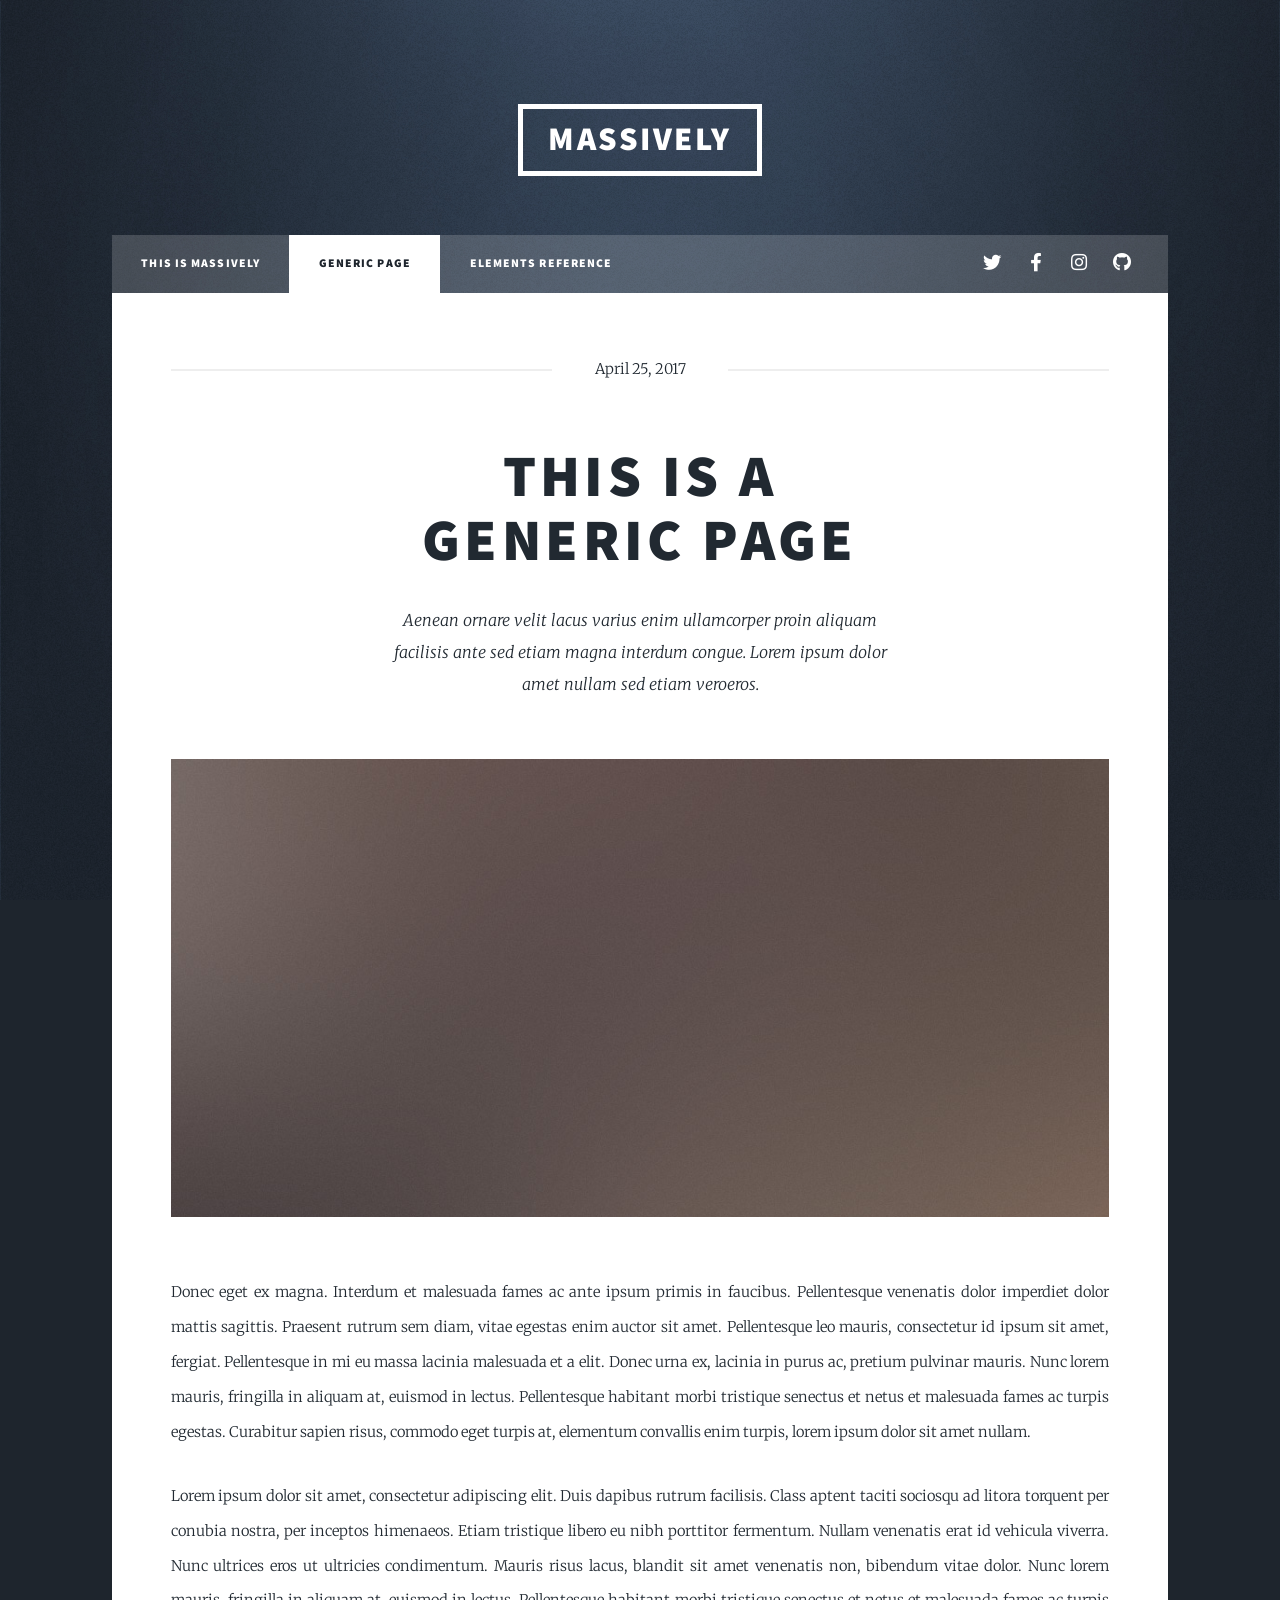
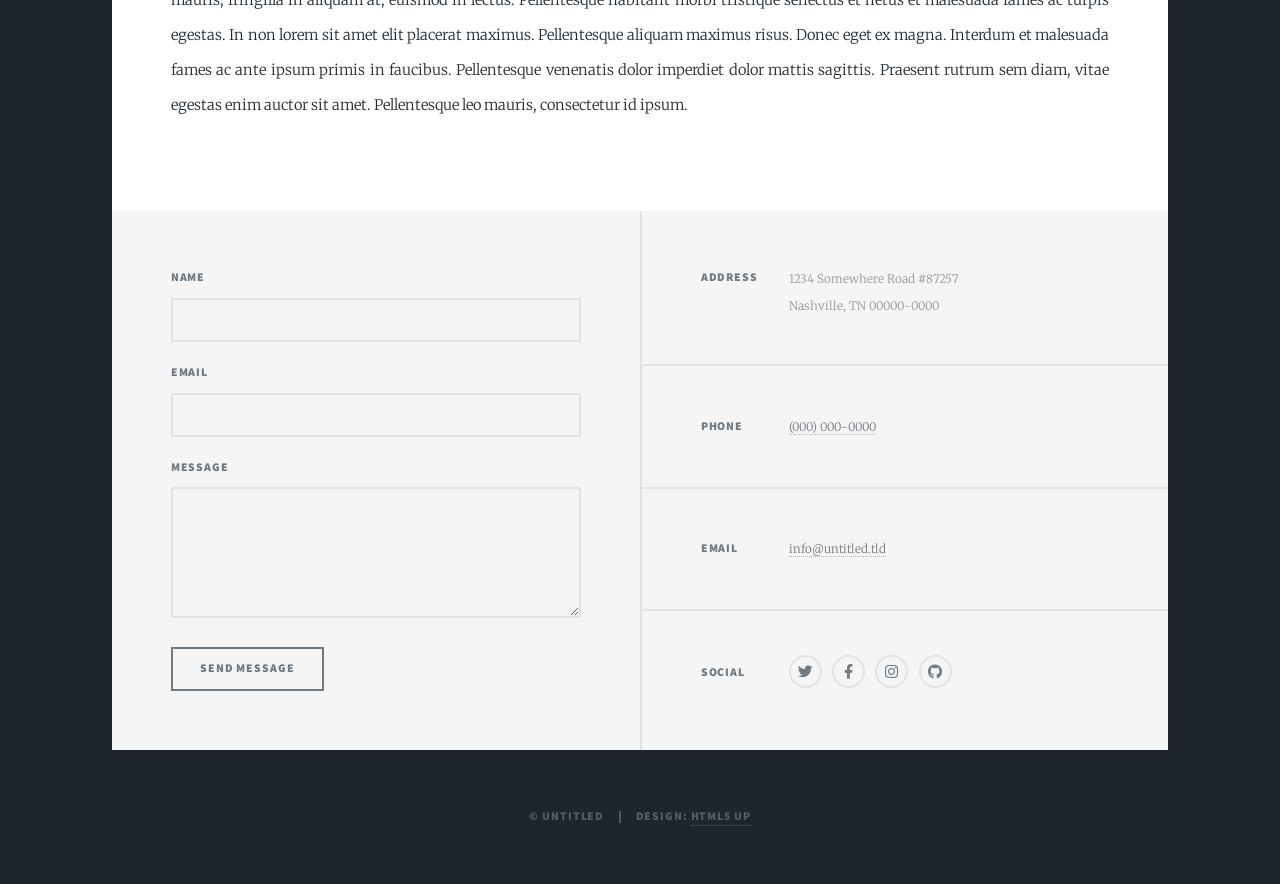
<file: generic.html>
<!DOCTYPE HTML>
<!--
	Massively by HTML5 UP
	html5up.net | @ajlkn
	Free for personal and commercial use under the CCA 3.0 license (html5up.net/license)
-->
<html>
	<head>
		<title>Generic Page - Massively by HTML5 UP</title>
		<meta charset="utf-8" />
		<meta name="viewport" content="width=device-width, initial-scale=1, user-scalable=no" />
		<link rel="stylesheet" href="assets/css/main.css" />
		<noscript><link rel="stylesheet" href="assets/css/noscript.css" /></noscript>
	</head>
	<body class="is-preload">

		<!-- Wrapper -->
			<div id="wrapper">

				<!-- Header -->
					<header id="header">
						<a href="index.html" class="logo">Massively</a>
					</header>

				<!-- Nav -->
					<nav id="nav">
						<ul class="links">
							<li><a href="index.html">This is Massively</a></li>
							<li class="active"><a href="generic.html">Generic Page</a></li>
							<li><a href="elements.html">Elements Reference</a></li>
						</ul>
						<ul class="icons">
							<li><a href="#" class="icon brands fa-twitter"><span class="label">Twitter</span></a></li>
							<li><a href="#" class="icon brands fa-facebook-f"><span class="label">Facebook</span></a></li>
							<li><a href="#" class="icon brands fa-instagram"><span class="label">Instagram</span></a></li>
							<li><a href="#" class="icon brands fa-github"><span class="label">GitHub</span></a></li>
						</ul>
					</nav>

				<!-- Main -->
					<div id="main">

						<!-- Post -->
							<section class="post">
								<header class="major">
									<span class="date">April 25, 2017</span>
									<h1>This is a<br />
									Generic Page</h1>
									<p>Aenean ornare velit lacus varius enim ullamcorper proin aliquam<br />
									facilisis ante sed etiam magna interdum congue. Lorem ipsum dolor<br />
									amet nullam sed etiam veroeros.</p>
								</header>
								<div class="image main"><img src="images/pic01.jpg" alt="" /></div>
								<p>Donec eget ex magna. Interdum et malesuada fames ac ante ipsum primis in faucibus. Pellentesque venenatis dolor imperdiet dolor mattis sagittis. Praesent rutrum sem diam, vitae egestas enim auctor sit amet. Pellentesque leo mauris, consectetur id ipsum sit amet, fergiat. Pellentesque in mi eu massa lacinia malesuada et a elit. Donec urna ex, lacinia in purus ac, pretium pulvinar mauris. Nunc lorem mauris, fringilla in aliquam at, euismod in lectus. Pellentesque habitant morbi tristique senectus et netus et malesuada fames ac turpis egestas. Curabitur sapien risus, commodo eget turpis at, elementum convallis enim turpis, lorem ipsum dolor sit amet nullam.</p>
								<p>Lorem ipsum dolor sit amet, consectetur adipiscing elit. Duis dapibus rutrum facilisis. Class aptent taciti sociosqu ad litora torquent per conubia nostra, per inceptos himenaeos. Etiam tristique libero eu nibh porttitor fermentum. Nullam venenatis erat id vehicula viverra. Nunc ultrices eros ut ultricies condimentum. Mauris risus lacus, blandit sit amet venenatis non, bibendum vitae dolor. Nunc lorem mauris, fringilla in aliquam at, euismod in lectus. Pellentesque habitant morbi tristique senectus et netus et malesuada fames ac turpis egestas. In non lorem sit amet elit placerat maximus. Pellentesque aliquam maximus risus. Donec eget ex magna. Interdum et malesuada fames ac ante ipsum primis in faucibus. Pellentesque venenatis dolor imperdiet dolor mattis sagittis. Praesent rutrum sem diam, vitae egestas enim auctor sit amet. Pellentesque leo mauris, consectetur id ipsum.</p>
							</section>

					</div>

				<!-- Footer -->
					<footer id="footer">
						<section>
							<form method="post" action="#">
								<div class="fields">
									<div class="field">
										<label for="name">Name</label>
										<input type="text" name="name" id="name" />
									</div>
									<div class="field">
										<label for="email">Email</label>
										<input type="text" name="email" id="email" />
									</div>
									<div class="field">
										<label for="message">Message</label>
										<textarea name="message" id="message" rows="3"></textarea>
									</div>
								</div>
								<ul class="actions">
									<li><input type="submit" value="Send Message" /></li>
								</ul>
							</form>
						</section>
						<section class="split contact">
							<section class="alt">
								<h3>Address</h3>
								<p>1234 Somewhere Road #87257<br />
								Nashville, TN 00000-0000</p>
							</section>
							<section>
								<h3>Phone</h3>
								<p><a href="#">(000) 000-0000</a></p>
							</section>
							<section>
								<h3>Email</h3>
								<p><a href="#">info@untitled.tld</a></p>
							</section>
							<section>
								<h3>Social</h3>
								<ul class="icons alt">
									<li><a href="#" class="icon brands alt fa-twitter"><span class="label">Twitter</span></a></li>
									<li><a href="#" class="icon brands alt fa-facebook-f"><span class="label">Facebook</span></a></li>
									<li><a href="#" class="icon brands alt fa-instagram"><span class="label">Instagram</span></a></li>
									<li><a href="#" class="icon brands alt fa-github"><span class="label">GitHub</span></a></li>
								</ul>
							</section>
						</section>
					</footer>

				<!-- Copyright -->
					<div id="copyright">
						<ul><li>&copy; Untitled</li><li>Design: <a href="https://html5up.net">HTML5 UP</a></li></ul>
					</div>

			</div>

		<!-- Scripts -->
			<script src="assets/js/jquery.min.js"></script>
			<script src="assets/js/jquery.scrollex.min.js"></script>
			<script src="assets/js/jquery.scrolly.min.js"></script>
			<script src="assets/js/browser.min.js"></script>
			<script src="assets/js/breakpoints.min.js"></script>
			<script src="assets/js/util.js"></script>
			<script src="assets/js/main.js"></script>

	</body>
</html>
</file>
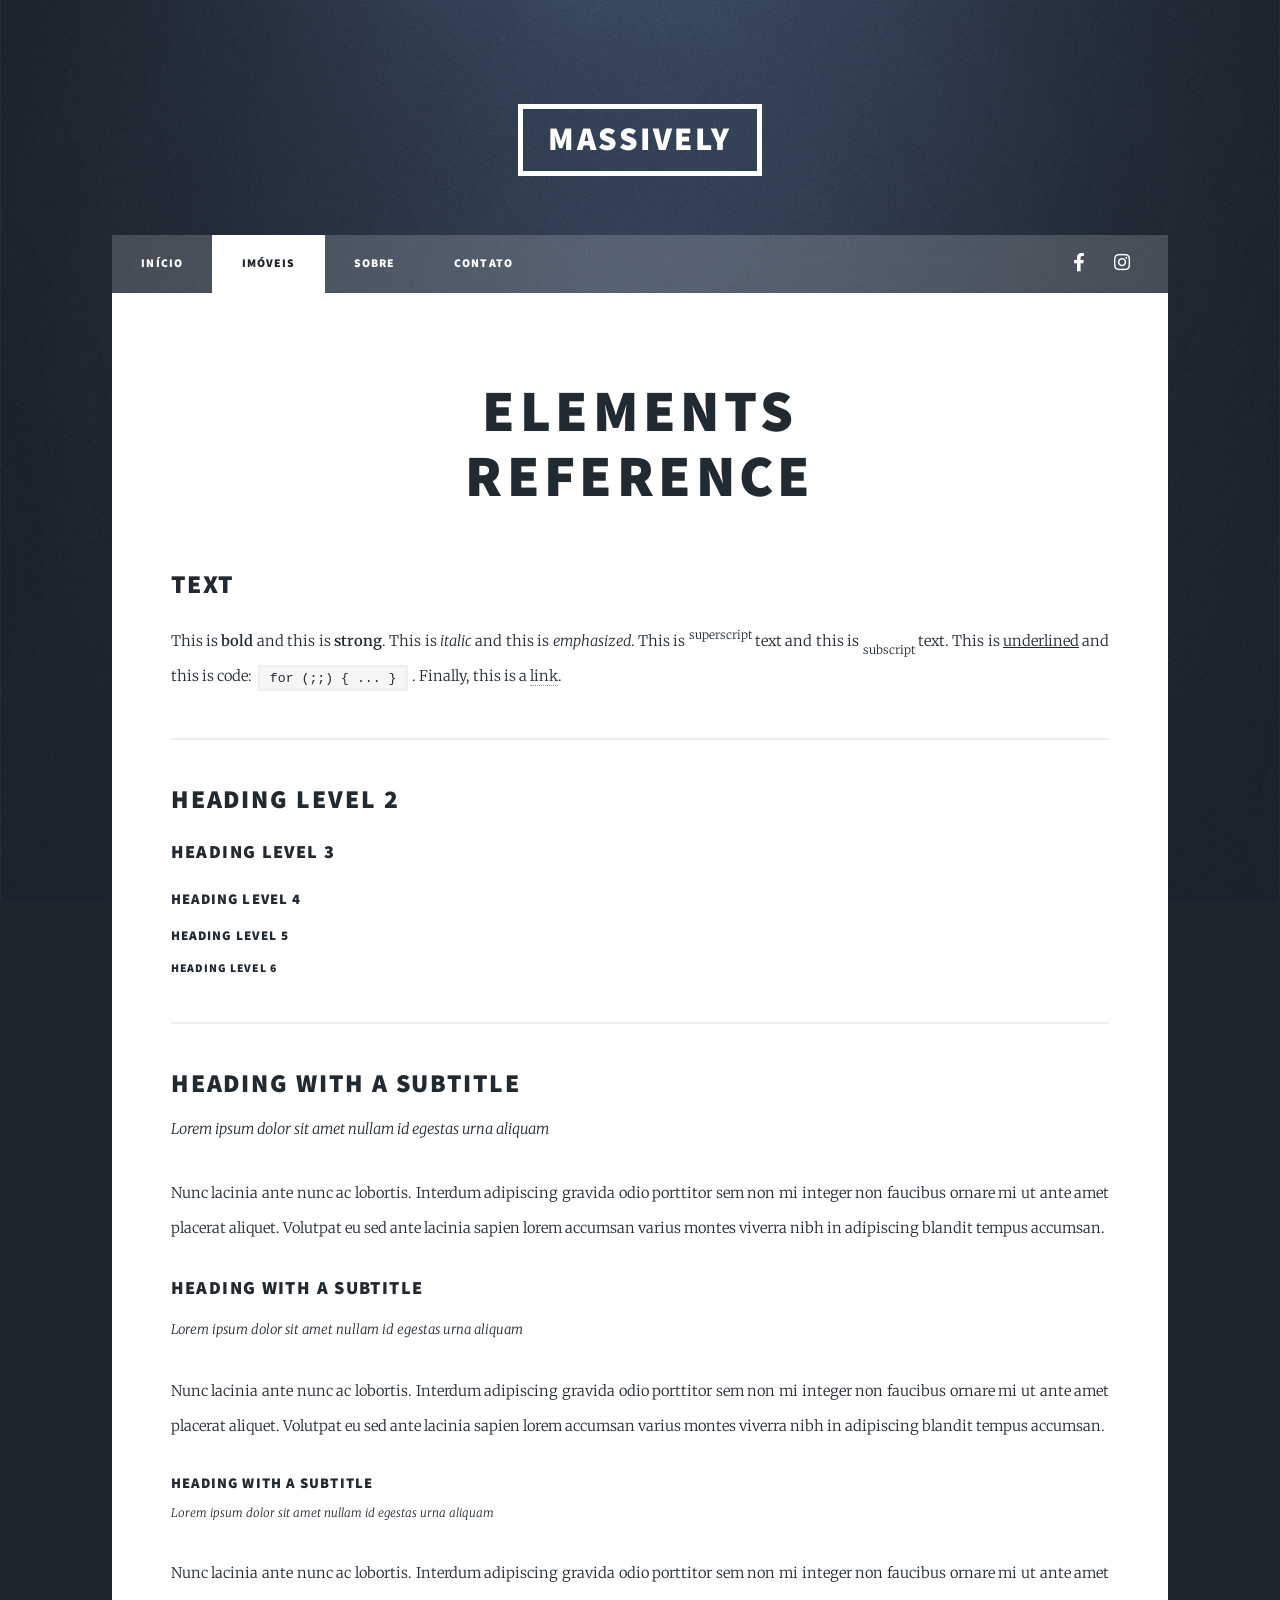
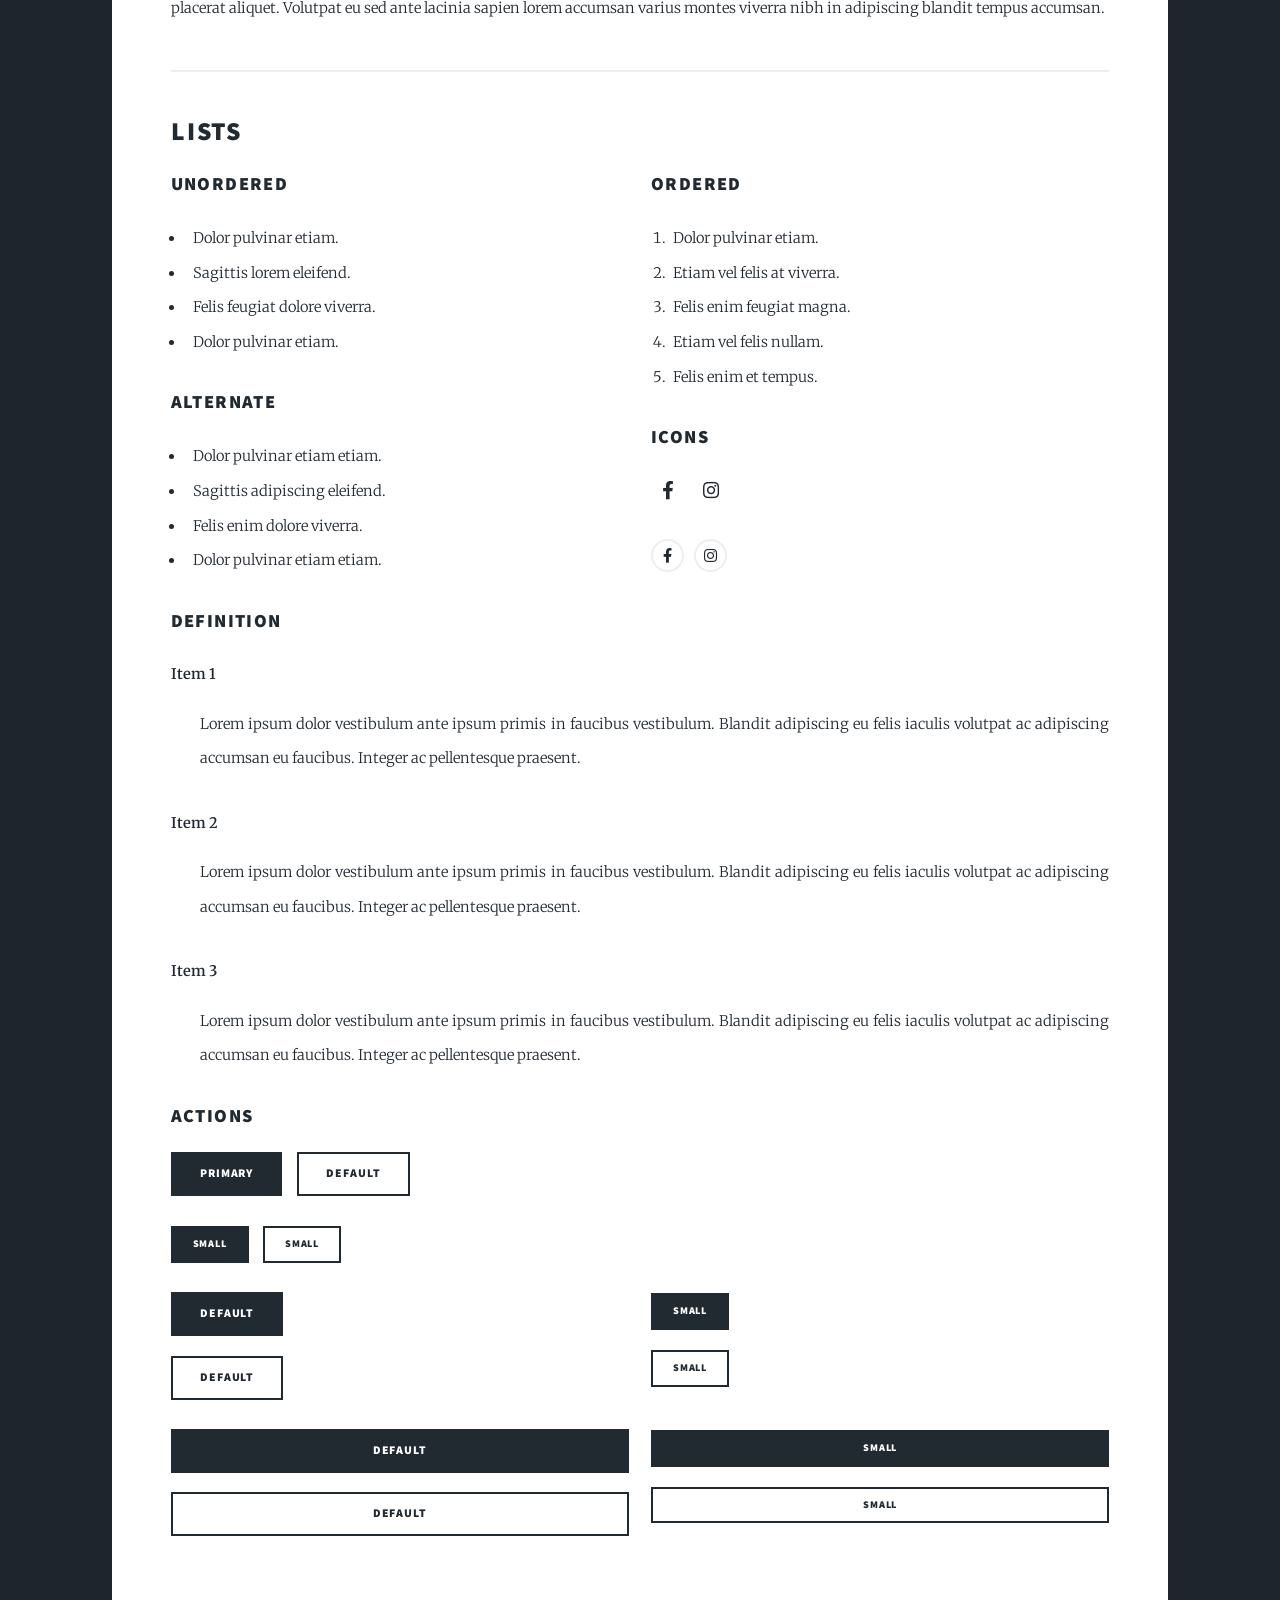
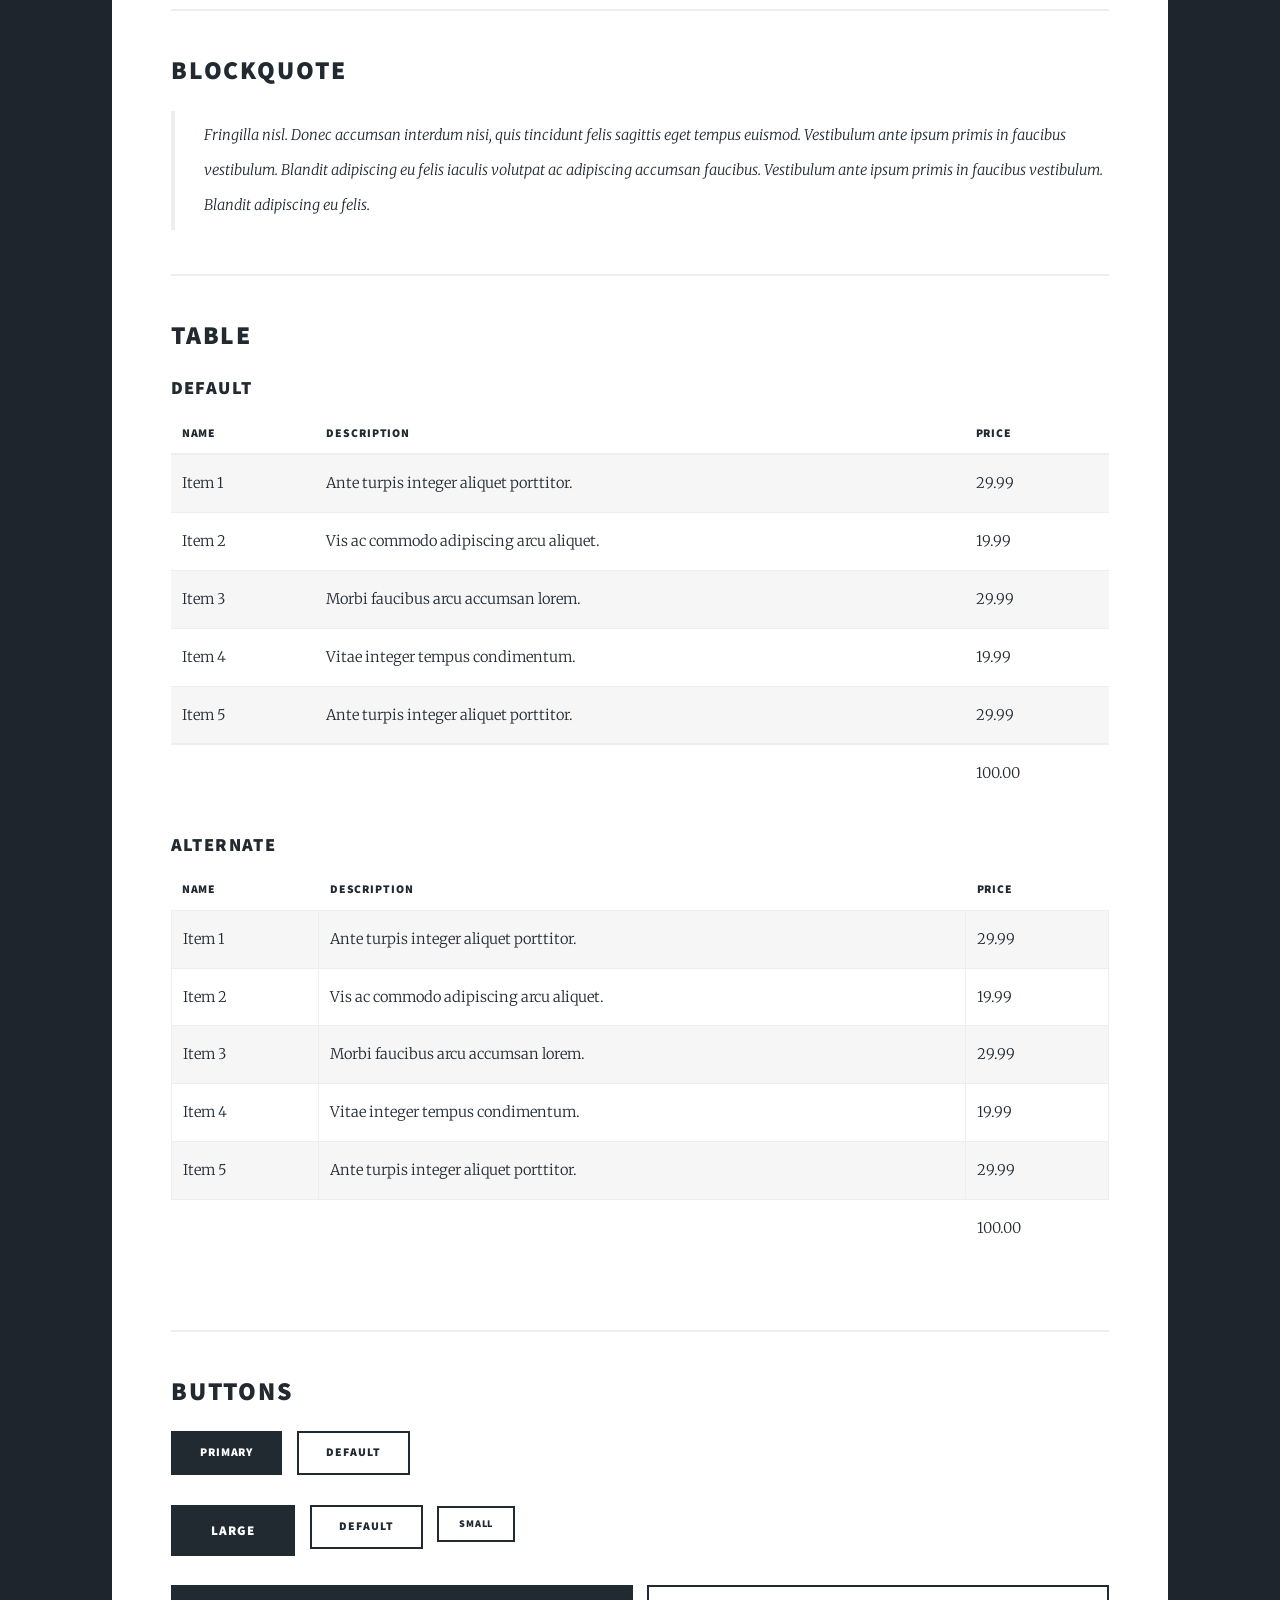
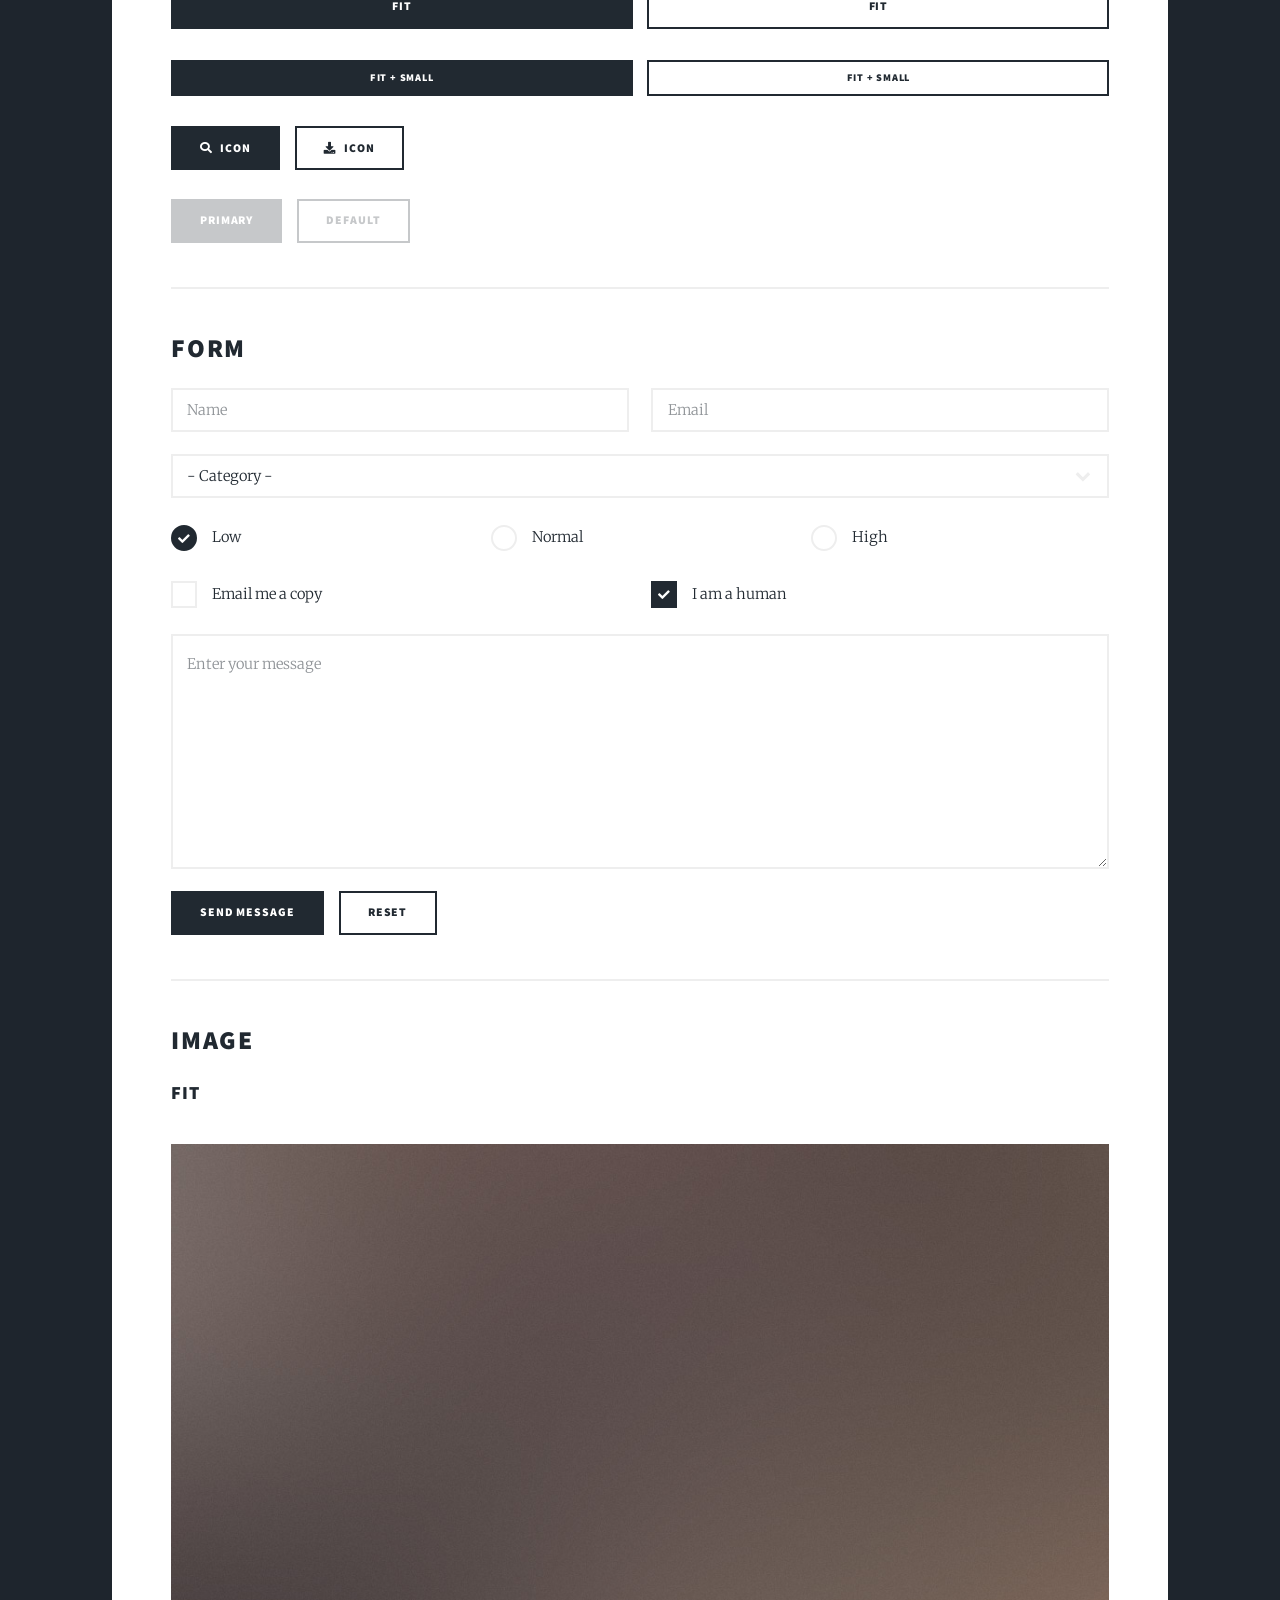
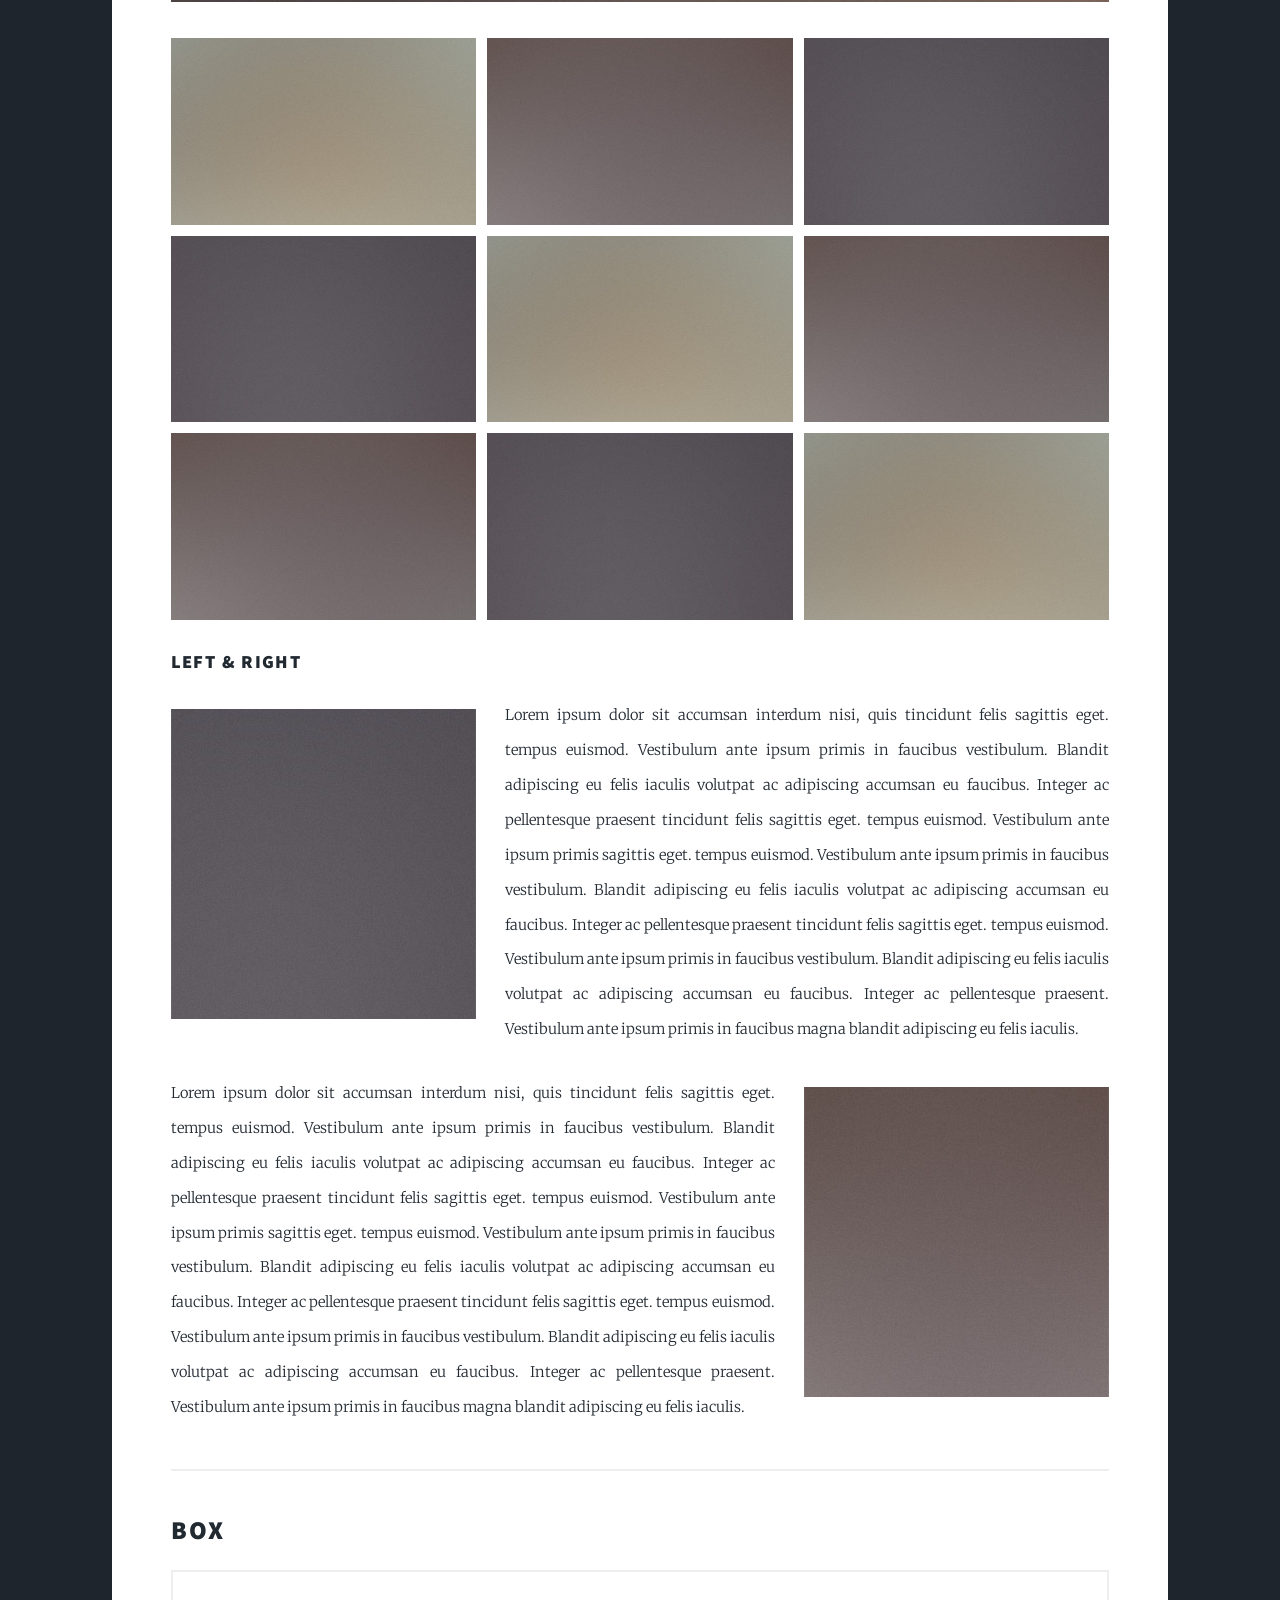
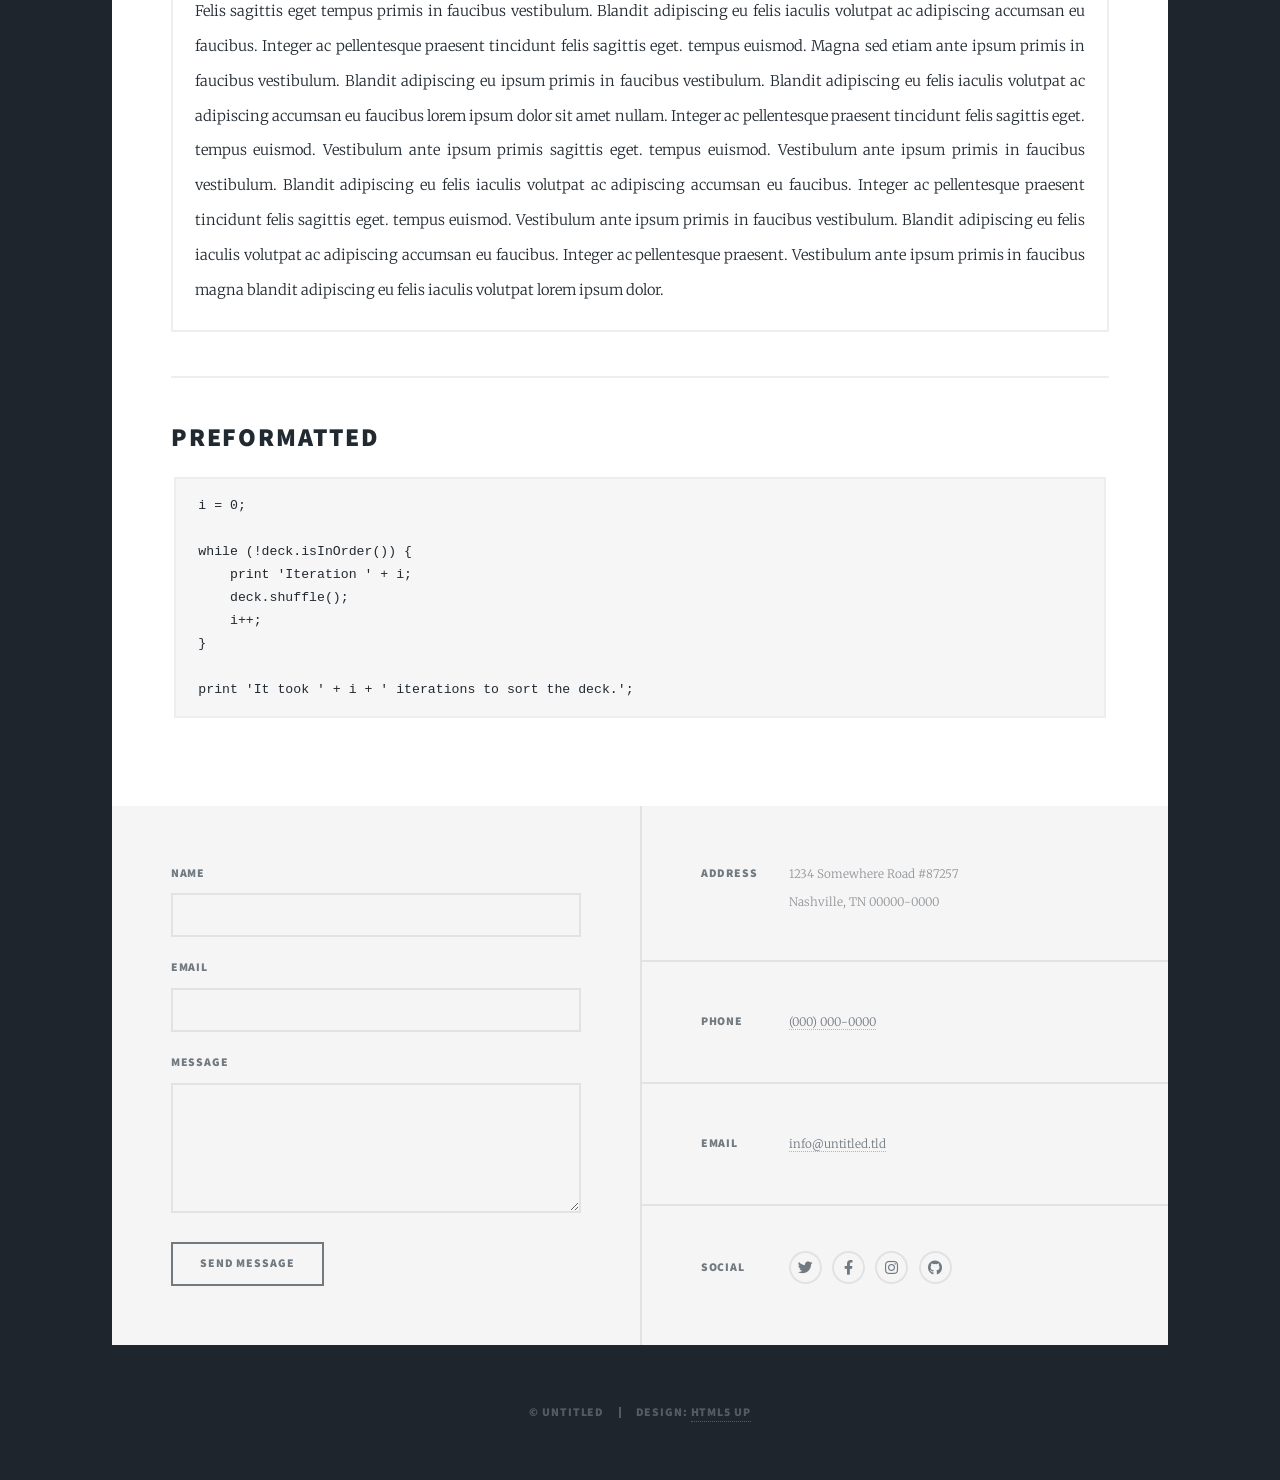
<file: imoveis.html>
<!DOCTYPE HTML>
<!--
	Massively by HTML5 UP
	html5up.net | @ajlkn
	Free for personal and commercial use under the CCA 3.0 license (html5up.net/license)
-->
<html>
	<head>
		<title>Lincoln Medeiros | Imóveis</title>
		<meta charset="utf-8" />
		<meta name="viewport" content="width=device-width, initial-scale=1, user-scalable=no" />
		<link rel="stylesheet" href="assets/css/main.css" />
		<noscript><link rel="stylesheet" href="assets/css/noscript.css" /></noscript>
	</head>
	<body class="is-preload">

		<!-- Wrapper -->
			<div id="wrapper">

				<!-- Header -->
					<header id="header">
						<a href="index.html" class="logo">Massively</a>
					</header>

				<!-- Nav -->
					<nav id="nav">
						<ul class="links">
							<li><a href="index.html">Início</a></li>
							<li class="active"><a href="imoveis.html">Imóveis</a></li>
							<li><a href="sobre.html">Sobre</a></li>
							<li><a href="contato.html">Contato</a></li>
						</ul>
						<ul class="icons">
							<li><a href="#" class="icon brands fa-facebook-f"><span class="label">Facebook</span></a></li>
							<li><a href="#" class="icon brands fa-instagram"><span class="label">Instagram</span></a></li>
						</ul>
					</nav>

				<!-- Main -->
					<div id="main">

						<!-- Post -->
							<section class="post">
								<header class="major">
									<h1>Elements<br />
									Reference</h1>
								</header>

								<!-- Text stuff -->
									<h2>Text</h2>
									<p>This is <b>bold</b> and this is <strong>strong</strong>. This is <i>italic</i> and this is <em>emphasized</em>.
									This is <sup>superscript</sup> text and this is <sub>subscript</sub> text.
									This is <u>underlined</u> and this is code: <code>for (;;) { ... }</code>.
									Finally, this is a <a href="#">link</a>.</p>
									<hr />
									<h2>Heading Level 2</h2>
									<h3>Heading Level 3</h3>
									<h4>Heading Level 4</h4>
									<h5>Heading Level 5</h5>
									<h6>Heading Level 6</h6>
									<hr />
									<header>
										<h2>Heading with a Subtitle</h2>
										<p>Lorem ipsum dolor sit amet nullam id egestas urna aliquam</p>
									</header>
									<p>Nunc lacinia ante nunc ac lobortis. Interdum adipiscing gravida odio porttitor sem non mi integer non faucibus ornare mi ut ante amet placerat aliquet. Volutpat eu sed ante lacinia sapien lorem accumsan varius montes viverra nibh in adipiscing blandit tempus accumsan.</p>
									<header>
										<h3>Heading with a Subtitle</h3>
										<p>Lorem ipsum dolor sit amet nullam id egestas urna aliquam</p>
									</header>
									<p>Nunc lacinia ante nunc ac lobortis. Interdum adipiscing gravida odio porttitor sem non mi integer non faucibus ornare mi ut ante amet placerat aliquet. Volutpat eu sed ante lacinia sapien lorem accumsan varius montes viverra nibh in adipiscing blandit tempus accumsan.</p>
									<header>
										<h4>Heading with a Subtitle</h4>
										<p>Lorem ipsum dolor sit amet nullam id egestas urna aliquam</p>
									</header>
									<p>Nunc lacinia ante nunc ac lobortis. Interdum adipiscing gravida odio porttitor sem non mi integer non faucibus ornare mi ut ante amet placerat aliquet. Volutpat eu sed ante lacinia sapien lorem accumsan varius montes viverra nibh in adipiscing blandit tempus accumsan.</p>

									<hr />

								<!-- Lists -->
									<h2>Lists</h2>
									<div class="row">
										<div class="col-6 col-12-small">

											<h3>Unordered</h3>
											<ul>
												<li>Dolor pulvinar etiam.</li>
												<li>Sagittis lorem eleifend.</li>
												<li>Felis feugiat dolore viverra.</li>
												<li>Dolor pulvinar etiam.</li>
											</ul>

											<h3>Alternate</h3>
											<ul class="alt">
												<li>Dolor pulvinar etiam etiam.</li>
												<li>Sagittis adipiscing eleifend.</li>
												<li>Felis enim dolore viverra.</li>
												<li>Dolor pulvinar etiam etiam.</li>
											</ul>

										</div>
										<div class="col-6 col-12-small">

											<h3>Ordered</h3>
											<ol>
												<li>Dolor pulvinar etiam.</li>
												<li>Etiam vel felis at viverra.</li>
												<li>Felis enim feugiat magna.</li>
												<li>Etiam vel felis nullam.</li>
												<li>Felis enim et tempus.</li>
											</ol>

											<h3>Icons</h3>
											<ul class="icons">
												<li><a href="#" class="icon brands fa-facebook-f"><span class="label">Facebook</span></a></li>
												<li><a href="#" class="icon brands fa-instagram"><span class="label">Instagram</span></a></li>
											</ul>
											<ul class="icons alt">
												<li><a href="#" class="icon brands alt fa-facebook-f"><span class="label">Facebook</span></a></li>
												<li><a href="#" class="icon brands alt fa-instagram"><span class="label">Instagram</span></a></li>
											</ul>

										</div>
									</div>
									<h3>Definition</h3>
									<dl>
										<dt>Item 1</dt>
										<dd>
											<p>Lorem ipsum dolor vestibulum ante ipsum primis in faucibus vestibulum. Blandit adipiscing eu felis iaculis volutpat ac adipiscing accumsan eu faucibus. Integer ac pellentesque praesent.</p>
										</dd>
										<dt>Item 2</dt>
										<dd>
											<p>Lorem ipsum dolor vestibulum ante ipsum primis in faucibus vestibulum. Blandit adipiscing eu felis iaculis volutpat ac adipiscing accumsan eu faucibus. Integer ac pellentesque praesent.</p>
										</dd>
										<dt>Item 3</dt>
										<dd>
											<p>Lorem ipsum dolor vestibulum ante ipsum primis in faucibus vestibulum. Blandit adipiscing eu felis iaculis volutpat ac adipiscing accumsan eu faucibus. Integer ac pellentesque praesent.</p>
										</dd>
									</dl>

									<h3>Actions</h3>
									<ul class="actions">
										<li><a href="#" class="button primary">Primary</a></li>
										<li><a href="#" class="button">Default</a></li>
									</ul>
									<ul class="actions small">
										<li><a href="#" class="button primary small">Small</a></li>
										<li><a href="#" class="button small">Small</a></li>
									</ul>
									<div class="row">
										<div class="col-6 col-12-small">
											<ul class="actions stacked">
												<li><a href="#" class="button primary">Default</a></li>
												<li><a href="#" class="button">Default</a></li>
											</ul>
										</div>
										<div class="col-6 col-12-small">
											<ul class="actions stacked">
												<li><a href="#" class="button primary small">Small</a></li>
												<li><a href="#" class="button small">Small</a></li>
											</ul>
										</div>
									</div>
									<div class="row">
										<div class="col-6 col-12-small">
											<ul class="actions stacked">
												<li><a href="#" class="button primary fit">Default</a></li>
												<li><a href="#" class="button fit">Default</a></li>
											</ul>
										</div>
										<div class="col-6 col-12-small">
											<ul class="actions stacked">
												<li><a href="#" class="button primary small fit">Small</a></li>
												<li><a href="#" class="button small fit">Small</a></li>
											</ul>
										</div>
									</div>

									<hr />

								<!-- Blockquote -->
									<h2>Blockquote</h2>
									<blockquote>Fringilla nisl. Donec accumsan interdum nisi, quis tincidunt felis sagittis eget tempus euismod. Vestibulum ante ipsum primis in faucibus vestibulum. Blandit adipiscing eu felis iaculis volutpat ac adipiscing accumsan faucibus. Vestibulum ante ipsum primis in faucibus vestibulum. Blandit adipiscing eu felis.</blockquote>

									<hr />

								<!-- Table -->
									<h2>Table</h2>

									<h3>Default</h3>
									<div class="table-wrapper">
										<table>
											<thead>
												<tr>
													<th>Name</th>
													<th>Description</th>
													<th>Price</th>
												</tr>
											</thead>
											<tbody>
												<tr>
													<td>Item 1</td>
													<td>Ante turpis integer aliquet porttitor.</td>
													<td>29.99</td>
												</tr>
												<tr>
													<td>Item 2</td>
													<td>Vis ac commodo adipiscing arcu aliquet.</td>
													<td>19.99</td>
												</tr>
												<tr>
													<td>Item 3</td>
													<td> Morbi faucibus arcu accumsan lorem.</td>
													<td>29.99</td>
												</tr>
												<tr>
													<td>Item 4</td>
													<td>Vitae integer tempus condimentum.</td>
													<td>19.99</td>
												</tr>
												<tr>
													<td>Item 5</td>
													<td>Ante turpis integer aliquet porttitor.</td>
													<td>29.99</td>
												</tr>
											</tbody>
											<tfoot>
												<tr>
													<td colspan="2"></td>
													<td>100.00</td>
												</tr>
											</tfoot>
										</table>
									</div>

									<h3>Alternate</h3>
									<div class="table-wrapper">
										<table class="alt">
											<thead>
												<tr>
													<th>Name</th>
													<th>Description</th>
													<th>Price</th>
												</tr>
											</thead>
											<tbody>
												<tr>
													<td>Item 1</td>
													<td>Ante turpis integer aliquet porttitor.</td>
													<td>29.99</td>
												</tr>
												<tr>
													<td>Item 2</td>
													<td>Vis ac commodo adipiscing arcu aliquet.</td>
													<td>19.99</td>
												</tr>
												<tr>
													<td>Item 3</td>
													<td> Morbi faucibus arcu accumsan lorem.</td>
													<td>29.99</td>
												</tr>
												<tr>
													<td>Item 4</td>
													<td>Vitae integer tempus condimentum.</td>
													<td>19.99</td>
												</tr>
												<tr>
													<td>Item 5</td>
													<td>Ante turpis integer aliquet porttitor.</td>
													<td>29.99</td>
												</tr>
											</tbody>
											<tfoot>
												<tr>
													<td colspan="2"></td>
													<td>100.00</td>
												</tr>
											</tfoot>
										</table>
									</div>

									<hr />

								<!-- Buttons -->
									<h2>Buttons</h2>
									<ul class="actions">
										<li><a href="#" class="button primary">Primary</a></li>
										<li><a href="#" class="button">Default</a></li>
									</ul>
									<ul class="actions">
										<li><a href="#" class="button primary large">Large</a></li>
										<li><a href="#" class="button">Default</a></li>
										<li><a href="#" class="button small">Small</a></li>
									</ul>
									<ul class="actions fit">
										<li><a href="#" class="button primary fit">Fit</a></li>
										<li><a href="#" class="button fit">Fit</a></li>
									</ul>
									<ul class="actions fit small">
										<li><a href="#" class="button primary fit small">Fit + Small</a></li>
										<li><a href="#" class="button fit small">Fit + Small</a></li>
									</ul>
									<ul class="actions">
										<li><a href="#" class="button primary icon solid fa-search">Icon</a></li>
										<li><a href="#" class="button icon solid fa-download">Icon</a></li>
									</ul>
									<ul class="actions">
										<li><span class="button primary disabled">Primary</span></li>
										<li><span class="button disabled">Default</span></li>
									</ul>

									<hr />

								<!-- Form -->
									<h2>Form</h2>

									<form method="post" action="#">
										<div class="row gtr-uniform">
											<div class="col-6 col-12-xsmall">
												<input type="text" name="demo-name" id="demo-name" value="" placeholder="Name" />
											</div>
											<div class="col-6 col-12-xsmall">
												<input type="email" name="demo-email" id="demo-email" value="" placeholder="Email" />
											</div>
											<!-- Break -->
											<div class="col-12">
												<select name="demo-category" id="demo-category">
													<option value="">- Category -</option>
													<option value="1">Manufacturing</option>
													<option value="1">Shipping</option>
													<option value="1">Administration</option>
													<option value="1">Human Resources</option>
												</select>
											</div>
											<!-- Break -->
											<div class="col-4 col-12-small">
												<input type="radio" id="demo-priority-low" name="demo-priority" checked>
												<label for="demo-priority-low">Low</label>
											</div>
											<div class="col-4 col-12-small">
												<input type="radio" id="demo-priority-normal" name="demo-priority">
												<label for="demo-priority-normal">Normal</label>
											</div>
											<div class="col-4 col-12-small">
												<input type="radio" id="demo-priority-high" name="demo-priority">
												<label for="demo-priority-high">High</label>
											</div>
											<!-- Break -->
											<div class="col-6 col-12-small">
												<input type="checkbox" id="demo-copy" name="demo-copy">
												<label for="demo-copy">Email me a copy</label>
											</div>
											<div class="col-6 col-12-small">
												<input type="checkbox" id="demo-human" name="demo-human" checked>
												<label for="demo-human">I am a human</label>
											</div>
											<!-- Break -->
											<div class="col-12">
												<textarea name="demo-message" id="demo-message" placeholder="Enter your message" rows="6"></textarea>
											</div>
											<!-- Break -->
											<div class="col-12">
												<ul class="actions">
													<li><input type="submit" value="Send Message" class="primary" /></li>
													<li><input type="reset" value="Reset" /></li>
												</ul>
											</div>
										</div>
									</form>

									<hr />

								<!-- Image -->
									<h2>Image</h2>

									<h3>Fit</h3>
									<span class="image fit"><img src="images/pic01.jpg" alt="" /></span>
									<div class="box alt">
										<div class="row gtr-50 gtr-uniform">
											<div class="col-4"><span class="image fit"><img src="images/pic02.jpg" alt="" /></span></div>
											<div class="col-4"><span class="image fit"><img src="images/pic03.jpg" alt="" /></span></div>
											<div class="col-4"><span class="image fit"><img src="images/pic04.jpg" alt="" /></span></div>
											<!-- Break -->
											<div class="col-4"><span class="image fit"><img src="images/pic04.jpg" alt="" /></span></div>
											<div class="col-4"><span class="image fit"><img src="images/pic02.jpg" alt="" /></span></div>
											<div class="col-4"><span class="image fit"><img src="images/pic03.jpg" alt="" /></span></div>
											<!-- Break -->
											<div class="col-4"><span class="image fit"><img src="images/pic03.jpg" alt="" /></span></div>
											<div class="col-4"><span class="image fit"><img src="images/pic04.jpg" alt="" /></span></div>
											<div class="col-4"><span class="image fit"><img src="images/pic02.jpg" alt="" /></span></div>
										</div>
									</div>

									<h3>Left &amp; Right</h3>
									<p><span class="image left"><img src="images/pic08.jpg" alt="" /></span>Lorem ipsum dolor sit accumsan interdum nisi, quis tincidunt felis sagittis eget. tempus euismod. Vestibulum ante ipsum primis in faucibus vestibulum. Blandit adipiscing eu felis iaculis volutpat ac adipiscing accumsan eu faucibus. Integer ac pellentesque praesent tincidunt felis sagittis eget. tempus euismod. Vestibulum ante ipsum primis sagittis eget. tempus euismod. Vestibulum ante ipsum primis in faucibus vestibulum. Blandit adipiscing eu felis iaculis volutpat ac adipiscing accumsan eu faucibus. Integer ac pellentesque praesent tincidunt felis sagittis eget. tempus euismod. Vestibulum ante ipsum primis in faucibus vestibulum. Blandit adipiscing eu felis iaculis volutpat ac adipiscing accumsan eu faucibus. Integer ac pellentesque praesent. Vestibulum ante ipsum primis in faucibus magna blandit adipiscing eu felis iaculis.</p>
									<p><span class="image right"><img src="images/pic09.jpg" alt="" /></span>Lorem ipsum dolor sit accumsan interdum nisi, quis tincidunt felis sagittis eget. tempus euismod. Vestibulum ante ipsum primis in faucibus vestibulum. Blandit adipiscing eu felis iaculis volutpat ac adipiscing accumsan eu faucibus. Integer ac pellentesque praesent tincidunt felis sagittis eget. tempus euismod. Vestibulum ante ipsum primis sagittis eget. tempus euismod. Vestibulum ante ipsum primis in faucibus vestibulum. Blandit adipiscing eu felis iaculis volutpat ac adipiscing accumsan eu faucibus. Integer ac pellentesque praesent tincidunt felis sagittis eget. tempus euismod. Vestibulum ante ipsum primis in faucibus vestibulum. Blandit adipiscing eu felis iaculis volutpat ac adipiscing accumsan eu faucibus. Integer ac pellentesque praesent. Vestibulum ante ipsum primis in faucibus magna blandit adipiscing eu felis iaculis.</p>

									<hr />

								<!-- Box -->
									<h2>Box</h2>
									<div class="box">
										<p>Felis sagittis eget tempus primis in faucibus vestibulum. Blandit adipiscing eu felis iaculis volutpat ac adipiscing accumsan eu faucibus. Integer ac pellentesque praesent tincidunt felis sagittis eget. tempus euismod. Magna sed etiam ante ipsum primis in faucibus vestibulum. Blandit adipiscing eu ipsum primis in faucibus vestibulum. Blandit adipiscing eu felis iaculis volutpat ac adipiscing accumsan eu faucibus lorem ipsum dolor sit amet nullam. Integer ac pellentesque praesent tincidunt felis sagittis eget. tempus euismod. Vestibulum ante ipsum primis sagittis eget. tempus euismod. Vestibulum ante ipsum primis in faucibus vestibulum. Blandit adipiscing eu felis iaculis volutpat ac adipiscing accumsan eu faucibus. Integer ac pellentesque praesent tincidunt felis sagittis eget. tempus euismod. Vestibulum ante ipsum primis in faucibus vestibulum. Blandit adipiscing eu felis iaculis volutpat ac adipiscing accumsan eu faucibus. Integer ac pellentesque praesent. Vestibulum ante ipsum primis in faucibus magna blandit adipiscing eu felis iaculis volutpat lorem ipsum dolor.</p>
									</div>

									<hr />

								<!-- Preformatted Code -->
									<h2>Preformatted</h2>
									<pre><code>i = 0;

while (!deck.isInOrder()) {
    print 'Iteration ' + i;
    deck.shuffle();
    i++;
}

print 'It took ' + i + ' iterations to sort the deck.';
</code></pre>

							</section>

					</div>

				<!-- Footer -->
					<footer id="footer">
						<section>
							<form method="post" action="#">
								<div class="fields">
									<div class="field">
										<label for="name">Name</label>
										<input type="text" name="name" id="name" />
									</div>
									<div class="field">
										<label for="email">Email</label>
										<input type="text" name="email" id="email" />
									</div>
									<div class="field">
										<label for="message">Message</label>
										<textarea name="message" id="message" rows="3"></textarea>
									</div>
								</div>
								<ul class="actions">
									<li><input type="submit" value="Send Message" /></li>
								</ul>
							</form>
						</section>
						<section class="split contact">
							<section class="alt">
								<h3>Address</h3>
								<p>1234 Somewhere Road #87257<br />
								Nashville, TN 00000-0000</p>
							</section>
							<section>
								<h3>Phone</h3>
								<p><a href="#">(000) 000-0000</a></p>
							</section>
							<section>
								<h3>Email</h3>
								<p><a href="#">info@untitled.tld</a></p>
							</section>
							<section>
								<h3>Social</h3>
								<ul class="icons alt">
									<li><a href="#" class="icon brands alt fa-twitter"><span class="label">Twitter</span></a></li>
									<li><a href="#" class="icon brands alt fa-facebook-f"><span class="label">Facebook</span></a></li>
									<li><a href="#" class="icon brands alt fa-instagram"><span class="label">Instagram</span></a></li>
									<li><a href="#" class="icon brands alt fa-github"><span class="label">GitHub</span></a></li>
								</ul>
							</section>
						</section>
					</footer>

				<!-- Copyright -->
					<div id="copyright">
						<ul><li>&copy; Untitled</li><li>Design: <a href="https://html5up.net">HTML5 UP</a></li></ul>
					</div>

			</div>

		<!-- Scripts -->
			<script src="assets/js/jquery.min.js"></script>
			<script src="assets/js/jquery.scrollex.min.js"></script>
			<script src="assets/js/jquery.scrolly.min.js"></script>
			<script src="assets/js/browser.min.js"></script>
			<script src="assets/js/breakpoints.min.js"></script>
			<script src="assets/js/util.js"></script>
			<script src="assets/js/main.js"></script>

	</body>

</html>
</file>
<file: assets/css/main.css>
@import url(fontawesome-all.min.css);
@import url("https://fonts.googleapis.com/css?family=Merriweather:300,700,300italic,700italic|Source+Sans+Pro:900");

/*
	Massively by HTML5 UP
	html5up.net | @ajlkn
	Free for personal and commercial use under the CCA 3.0 license (html5up.net/license)

*/

html, body, div, span, applet, object,
iframe, h1, h2, h3, h4, h5, h6, p, blockquote,
pre, a, abbr, acronym, address, big, cite,
code, del, dfn, em, img, ins, kbd, q, s, samp,
small, strike, strong, sub, sup, tt, var, b,
u, i, center, dl, dt, dd, ol, ul, li, fieldset,
form, label, legend, table, caption, tbody,
tfoot, thead, tr, th, td, article, aside,
canvas, details, embed, figure, figcaption,
footer, header, hgroup, menu, nav, output, ruby,
section, summary, time, mark, audio, video {
	margin: 0;
	padding: 0;
	border: 0;
	font-size: 100%;
	font: inherit;
	vertical-align: baseline;}

article, aside, details, figcaption, figure,
footer, header, hgroup, menu, nav, section {
	display: block;}

body {
	line-height: 1;
}

ol, ul {
	list-style: none;
}

blockquote, q {
	quotes: none;
}

	blockquote:before, blockquote:after, q:before, q:after {
		content: '';
		content: none;
	}

table {
	border-collapse: collapse;
	border-spacing: 0;
}

body {
	-webkit-text-size-adjust: none;
}

mark {
	background-color: transparent;
	color: inherit;
}

input::-moz-focus-inner {
	border: 0;
	padding: 0;
}

input, select, textarea {
	-moz-appearance: none;
	-webkit-appearance: none;
	-ms-appearance: none;
	appearance: none;
}

/* Basic */

	@-ms-viewport {
		width: device-width;
	}

	body {
		-ms-overflow-style: scrollbar;
	}

	@media screen and (max-width: 480px) {

		html, body {
			min-width: 320px;
		}

	}

	html {
		box-sizing: border-box;
	}

	*, *:before, *:after {
		box-sizing: inherit;
	}

	body {
		background-color: #1e252d;
	}

		body.is-preload *, body.is-preload *:before, body.is-preload *:after {
			-moz-animation: none !important;
			-webkit-animation: none !important;
			-ms-animation: none !important;
			animation: none !important;
			-moz-transition: none !important;
			-webkit-transition: none !important;
			-ms-transition: none !important;
			transition: none !important;
		}

/* Type */

	html {
		font-size: 16pt;
	}

		@media screen and (max-width: 1680px) {

			html {
				font-size: 12pt;
			}

		}

		@media screen and (max-width: 1280px) {

			html {
				font-size: 11pt;
			}

		}

		@media screen and (max-width: 360px) {

			html {
				font-size: 10pt;
			}

		}

	body {
		color: #212931;
	}

	body, input, select, textarea {
		font-family: "Merriweather", Georgia, serif;
		font-weight: 300;
		font-size: 1rem;
		line-height: 2.375;
	}

	a {
		-moz-transition: color 0.2s ease-in-out, background-color 0.2s ease-in-out, border-color 0.2s ease-in-out, box-shadow 0.2s ease-in-out;
		-webkit-transition: color 0.2s ease-in-out, background-color 0.2s ease-in-out, border-color 0.2s ease-in-out, box-shadow 0.2s ease-in-out;
		-ms-transition: color 0.2s ease-in-out, background-color 0.2s ease-in-out, border-color 0.2s ease-in-out, box-shadow 0.2s ease-in-out;
		transition: color 0.2s ease-in-out, background-color 0.2s ease-in-out, border-color 0.2s ease-in-out, box-shadow 0.2s ease-in-out;
		border-bottom: dotted 1px;
		text-decoration: none;
	}

		a:hover {
			border-bottom-color: transparent;
		}

	strong, b {
		font-weight: 600;
	}

	em, i {
		font-style: italic;
	}

	p {
		text-align: justify;
		margin: 0 0 2rem 0;
	}

	h1, h2, h3, h4, h5, h6 {
		font-family: "Source Sans Pro", Helvetica, sans-serif;
		font-weight: 900;
		line-height: 1.5;
		letter-spacing: 0.075em;
		text-transform: uppercase;
		margin: 0 0 1rem 0;
	}

		h1 a, h2 a, h3 a, h4 a, h5 a, h6 a {
			border-bottom: 0;
			color: inherit;
			text-decoration: none;
		}

	h1 {
		font-size: 4rem;
		line-height: 1.1;
		margin: 0 0 2rem 0;
	}

	h2 {
		font-size: 1.75rem;
		line-height: 1.3;
		margin: 0 0 1.5rem 0;
	}

	h3 {
		font-size: 1.25rem;
		margin: 0 0 1.5rem 0;
	}

	h4 {
		font-size: 1rem;
	}

	h5 {
		font-size: 0.9rem;
	}

	h6 {
		font-size: 0.8rem;
	}

	sub {
		font-size: 0.8rem;
		position: relative;
		top: 0.5rem;
	}

	sup {
		font-size: 0.8rem;
		position: relative;
		top: -0.5rem;
	}

	blockquote {
		border-left: solid 4px;
		font-style: italic;
		margin: 0 0 2rem 0;
		padding: 0.5rem 0 0.5rem 2rem;
	}

	code {
		border: solid 2px;
		font-family: "Courier New", monospace;
		font-size: 0.9rem;
		margin: 0 0.25rem;
		padding: 0.25rem 0.65rem;
	}

	pre {
		-webkit-overflow-scrolling: touch;
		font-family: "Courier New", monospace;
		font-size: 0.9rem;
		margin: 0 0 2rem 0;
	}

		pre code {
			display: block;
			line-height: 1.75;
			padding: 1rem 1.5rem;
			overflow-x: auto;
		}

	hr {
		border: 0;
		border-bottom: solid 2px;
		margin: 3rem 0;
	}

		hr.major {
			margin: 5rem 0;
		}

	.align-left {
		text-align: left;
	}

	.align-center {
		text-align: center;
	}

	.align-right {
		text-align: right;
	}

	input, select, textarea {
		color: #212931;
	}

	a {
		color: #212931;
		border-bottom-color: rgba(33, 41, 49, 0.5);
	}

		a:hover {
			border-bottom-color: transparent;
			color: #18bfef !important;
		}

	strong, b {
		color: #212931;
	}

	h1, h2, h3, h4, h5, h6 {
		color: #212931;
	}

	blockquote {
		border-left-color: #eeeeee;
	}

	code {
		background: rgba(220, 220, 220, 0.25);
		border-color: #eeeeee;
	}

	hr {
		border-bottom-color: #eeeeee;
	}

/* Row */

	.row {
		display: flex;
		flex-wrap: wrap;
		box-sizing: border-box;
		align-items: stretch;
	}

		.row > * {
			box-sizing: border-box;
		}

		.row.gtr-uniform > * > :last-child {
			margin-bottom: 0;
		}

		.row.aln-left {
			justify-content: flex-start;
		}

		.row.aln-center {
			justify-content: center;
		}

		.row.aln-right {
			justify-content: flex-end;
		}

		.row.aln-top {
			align-items: flex-start;
		}

		.row.aln-middle {
			align-items: center;
		}

		.row.aln-bottom {
			align-items: flex-end;
		}

		.row > .imp {
			order: -1;
		}

		.row > .col-1 {
			width: 8.33333%;
		}

		.row > .off-1 {
			margin-left: 8.33333%;
		}

		.row > .col-2 {
			width: 16.66667%;
		}

		.row > .off-2 {
			margin-left: 16.66667%;
		}

		.row > .col-3 {
			width: 25%;
		}

		.row > .off-3 {
			margin-left: 25%;
		}

		.row > .col-4 {
			width: 33.33333%;
		}

		.row > .off-4 {
			margin-left: 33.33333%;
		}

		.row > .col-5 {
			width: 41.66667%;
		}

		.row > .off-5 {
			margin-left: 41.66667%;
		}

		.row > .col-6 {
			width: 50%;
		}

		.row > .off-6 {
			margin-left: 50%;
		}

		.row > .col-7 {
			width: 58.33333%;
		}

		.row > .off-7 {
			margin-left: 58.33333%;
		}

		.row > .col-8 {
			width: 66.66667%;
		}

		.row > .off-8 {
			margin-left: 66.66667%;
		}

		.row > .col-9 {
			width: 75%;
		}

		.row > .off-9 {
			margin-left: 75%;
		}

		.row > .col-10 {
			width: 83.33333%;
		}

		.row > .off-10 {
			margin-left: 83.33333%;
		}

		.row > .col-11 {
			width: 91.66667%;
		}

		.row > .off-11 {
			margin-left: 91.66667%;
		}

		.row > .col-12 {
			width: 100%;
		}

		.row > .off-12 {
			margin-left: 100%;
		}

		.row.gtr-0 {
			margin-top: 0;
			margin-left: 0rem;
		}

			.row.gtr-0 > * {
				padding: 0 0 0 0rem;
			}

			.row.gtr-0.gtr-uniform {
				margin-top: 0rem;
			}

				.row.gtr-0.gtr-uniform > * {
					padding-top: 0rem;
				}

		.row.gtr-25 {
			margin-top: 0;
			margin-left: -0.375rem;
		}

			.row.gtr-25 > * {
				padding: 0 0 0 0.375rem;
			}

			.row.gtr-25.gtr-uniform {
				margin-top: -0.375rem;
			}

				.row.gtr-25.gtr-uniform > * {
					padding-top: 0.375rem;
				}

		.row.gtr-50 {
			margin-top: 0;
			margin-left: -0.75rem;
		}

			.row.gtr-50 > * {
				padding: 0 0 0 0.75rem;
			}

			.row.gtr-50.gtr-uniform {
				margin-top: -0.75rem;
			}

				.row.gtr-50.gtr-uniform > * {
					padding-top: 0.75rem;
				}

		.row {
			margin-top: 0;
			margin-left: -1.5rem;
		}

			.row > * {
				padding: 0 0 0 1.5rem;
			}

			.row.gtr-uniform {
				margin-top: -1.5rem;
			}

				.row.gtr-uniform > * {
					padding-top: 1.5rem;
				}

		.row.gtr-150 {
			margin-top: 0;
			margin-left: -2.25rem;
		}

			.row.gtr-150 > * {
				padding: 0 0 0 2.25rem;
			}

			.row.gtr-150.gtr-uniform {
				margin-top: -2.25rem;
			}

				.row.gtr-150.gtr-uniform > * {
					padding-top: 2.25rem;
				}

		.row.gtr-200 {
			margin-top: 0;
			margin-left: -3rem;
		}

			.row.gtr-200 > * {
				padding: 0 0 0 3rem;
			}

			.row.gtr-200.gtr-uniform {
				margin-top: -3rem;
			}

				.row.gtr-200.gtr-uniform > * {
					padding-top: 3rem;
				}

		@media screen and (max-width: 1680px) {

			.row {
				display: flex;
				flex-wrap: wrap;
				box-sizing: border-box;
				align-items: stretch;
			}

				.row > * {
					box-sizing: border-box;
				}

				.row.gtr-uniform > * > :last-child {
					margin-bottom: 0;
				}

				.row.aln-left {
					justify-content: flex-start;
				}

				.row.aln-center {
					justify-content: center;
				}

				.row.aln-right {
					justify-content: flex-end;
				}

				.row.aln-top {
					align-items: flex-start;
				}

				.row.aln-middle {
					align-items: center;
				}

				.row.aln-bottom {
					align-items: flex-end;
				}

				.row > .imp-xlarge {
					order: -1;
				}

				.row > .col-1-xlarge {
					width: 8.33333%;
				}

				.row > .off-1-xlarge {
					margin-left: 8.33333%;
				}

				.row > .col-2-xlarge {
					width: 16.66667%;
				}

				.row > .off-2-xlarge {
					margin-left: 16.66667%;
				}

				.row > .col-3-xlarge {
					width: 25%;
				}

				.row > .off-3-xlarge {
					margin-left: 25%;
				}

				.row > .col-4-xlarge {
					width: 33.33333%;
				}

				.row > .off-4-xlarge {
					margin-left: 33.33333%;
				}

				.row > .col-5-xlarge {
					width: 41.66667%;
				}

				.row > .off-5-xlarge {
					margin-left: 41.66667%;
				}

				.row > .col-6-xlarge {
					width: 50%;
				}

				.row > .off-6-xlarge {
					margin-left: 50%;
				}

				.row > .col-7-xlarge {
					width: 58.33333%;
				}

				.row > .off-7-xlarge {
					margin-left: 58.33333%;
				}

				.row > .col-8-xlarge {
					width: 66.66667%;
				}

				.row > .off-8-xlarge {
					margin-left: 66.66667%;
				}

				.row > .col-9-xlarge {
					width: 75%;
				}

				.row > .off-9-xlarge {
					margin-left: 75%;
				}

				.row > .col-10-xlarge {
					width: 83.33333%;
				}

				.row > .off-10-xlarge {
					margin-left: 83.33333%;
				}

				.row > .col-11-xlarge {
					width: 91.66667%;
				}

				.row > .off-11-xlarge {
					margin-left: 91.66667%;
				}

				.row > .col-12-xlarge {
					width: 100%;
				}

				.row > .off-12-xlarge {
					margin-left: 100%;
				}

				.row.gtr-0 {
					margin-top: 0;
					margin-left: 0rem;
				}

					.row.gtr-0 > * {
						padding: 0 0 0 0rem;
					}

					.row.gtr-0.gtr-uniform {
						margin-top: 0rem;
					}

						.row.gtr-0.gtr-uniform > * {
							padding-top: 0rem;
						}

				.row.gtr-25 {
					margin-top: 0;
					margin-left: -0.375rem;
				}

					.row.gtr-25 > * {
						padding: 0 0 0 0.375rem;
					}

					.row.gtr-25.gtr-uniform {
						margin-top: -0.375rem;
					}

						.row.gtr-25.gtr-uniform > * {
							padding-top: 0.375rem;
						}

				.row.gtr-50 {
					margin-top: 0;
					margin-left: -0.75rem;
				}

					.row.gtr-50 > * {
						padding: 0 0 0 0.75rem;
					}

					.row.gtr-50.gtr-uniform {
						margin-top: -0.75rem;
					}

						.row.gtr-50.gtr-uniform > * {
							padding-top: 0.75rem;
						}

				.row {
					margin-top: 0;
					margin-left: -1.5rem;
				}

					.row > * {
						padding: 0 0 0 1.5rem;
					}

					.row.gtr-uniform {
						margin-top: -1.5rem;
					}

						.row.gtr-uniform > * {
							padding-top: 1.5rem;
						}

				.row.gtr-150 {
					margin-top: 0;
					margin-left: -2.25rem;
				}

					.row.gtr-150 > * {
						padding: 0 0 0 2.25rem;
					}

					.row.gtr-150.gtr-uniform {
						margin-top: -2.25rem;
					}

						.row.gtr-150.gtr-uniform > * {
							padding-top: 2.25rem;
						}

				.row.gtr-200 {
					margin-top: 0;
					margin-left: -3rem;
				}

					.row.gtr-200 > * {
						padding: 0 0 0 3rem;
					}

					.row.gtr-200.gtr-uniform {
						margin-top: -3rem;
					}

						.row.gtr-200.gtr-uniform > * {
							padding-top: 3rem;
						}

		}

		@media screen and (max-width: 1280px) {

			.row {
				display: flex;
				flex-wrap: wrap;
				box-sizing: border-box;
				align-items: stretch;
			}

				.row > * {
					box-sizing: border-box;
				}

				.row.gtr-uniform > * > :last-child {
					margin-bottom: 0;
				}

				.row.aln-left {
					justify-content: flex-start;
				}

				.row.aln-center {
					justify-content: center;
				}

				.row.aln-right {
					justify-content: flex-end;
				}

				.row.aln-top {
					align-items: flex-start;
				}

				.row.aln-middle {
					align-items: center;
				}

				.row.aln-bottom {
					align-items: flex-end;
				}

				.row > .imp-large {
					order: -1;
				}

				.row > .col-1-large {
					width: 8.33333%;
				}

				.row > .off-1-large {
					margin-left: 8.33333%;
				}

				.row > .col-2-large {
					width: 16.66667%;
				}

				.row > .off-2-large {
					margin-left: 16.66667%;
				}

				.row > .col-3-large {
					width: 25%;
				}

				.row > .off-3-large {
					margin-left: 25%;
				}

				.row > .col-4-large {
					width: 33.33333%;
				}

				.row > .off-4-large {
					margin-left: 33.33333%;
				}

				.row > .col-5-large {
					width: 41.66667%;
				}

				.row > .off-5-large {
					margin-left: 41.66667%;
				}

				.row > .col-6-large {
					width: 50%;
				}

				.row > .off-6-large {
					margin-left: 50%;
				}

				.row > .col-7-large {
					width: 58.33333%;
				}

				.row > .off-7-large {
					margin-left: 58.33333%;
				}

				.row > .col-8-large {
					width: 66.66667%;
				}

				.row > .off-8-large {
					margin-left: 66.66667%;
				}

				.row > .col-9-large {
					width: 75%;
				}

				.row > .off-9-large {
					margin-left: 75%;
				}

				.row > .col-10-large {
					width: 83.33333%;
				}

				.row > .off-10-large {
					margin-left: 83.33333%;
				}

				.row > .col-11-large {
					width: 91.66667%;
				}

				.row > .off-11-large {
					margin-left: 91.66667%;
				}

				.row > .col-12-large {
					width: 100%;
				}

				.row > .off-12-large {
					margin-left: 100%;
				}

				.row.gtr-0 {
					margin-top: 0;
					margin-left: 0rem;
				}

					.row.gtr-0 > * {
						padding: 0 0 0 0rem;
					}

					.row.gtr-0.gtr-uniform {
						margin-top: 0rem;
					}

						.row.gtr-0.gtr-uniform > * {
							padding-top: 0rem;
						}

				.row.gtr-25 {
					margin-top: 0;
					margin-left: -0.375rem;
				}

					.row.gtr-25 > * {
						padding: 0 0 0 0.375rem;
					}

					.row.gtr-25.gtr-uniform {
						margin-top: -0.375rem;
					}

						.row.gtr-25.gtr-uniform > * {
							padding-top: 0.375rem;
						}

				.row.gtr-50 {
					margin-top: 0;
					margin-left: -0.75rem;
				}

					.row.gtr-50 > * {
						padding: 0 0 0 0.75rem;
					}

					.row.gtr-50.gtr-uniform {
						margin-top: -0.75rem;
					}

						.row.gtr-50.gtr-uniform > * {
							padding-top: 0.75rem;
						}

				.row {
					margin-top: 0;
					margin-left: -1.5rem;
				}

					.row > * {
						padding: 0 0 0 1.5rem;
					}

					.row.gtr-uniform {
						margin-top: -1.5rem;
					}

						.row.gtr-uniform > * {
							padding-top: 1.5rem;
						}

				.row.gtr-150 {
					margin-top: 0;
					margin-left: -2.25rem;
				}

					.row.gtr-150 > * {
						padding: 0 0 0 2.25rem;
					}

					.row.gtr-150.gtr-uniform {
						margin-top: -2.25rem;
					}

						.row.gtr-150.gtr-uniform > * {
							padding-top: 2.25rem;
						}

				.row.gtr-200 {
					margin-top: 0;
					margin-left: -3rem;
				}

					.row.gtr-200 > * {
						padding: 0 0 0 3rem;
					}

					.row.gtr-200.gtr-uniform {
						margin-top: -3rem;
					}

						.row.gtr-200.gtr-uniform > * {
							padding-top: 3rem;
						}

		}

		@media screen and (max-width: 980px) {

			.row {
				display: flex;
				flex-wrap: wrap;
				box-sizing: border-box;
				align-items: stretch;
			}

				.row > * {
					box-sizing: border-box;
				}

				.row.gtr-uniform > * > :last-child {
					margin-bottom: 0;
				}

				.row.aln-left {
					justify-content: flex-start;
				}

				.row.aln-center {
					justify-content: center;
				}

				.row.aln-right {
					justify-content: flex-end;
				}

				.row.aln-top {
					align-items: flex-start;
				}

				.row.aln-middle {
					align-items: center;
				}

				.row.aln-bottom {
					align-items: flex-end;
				}

				.row > .imp-medium {
					order: -1;
				}

				.row > .col-1-medium {
					width: 8.33333%;
				}

				.row > .off-1-medium {
					margin-left: 8.33333%;
				}

				.row > .col-2-medium {
					width: 16.66667%;
				}

				.row > .off-2-medium {
					margin-left: 16.66667%;
				}

				.row > .col-3-medium {
					width: 25%;
				}

				.row > .off-3-medium {
					margin-left: 25%;
				}

				.row > .col-4-medium {
					width: 33.33333%;
				}

				.row > .off-4-medium {
					margin-left: 33.33333%;
				}

				.row > .col-5-medium {
					width: 41.66667%;
				}

				.row > .off-5-medium {
					margin-left: 41.66667%;
				}

				.row > .col-6-medium {
					width: 50%;
				}

				.row > .off-6-medium {
					margin-left: 50%;
				}

				.row > .col-7-medium {
					width: 58.33333%;
				}

				.row > .off-7-medium {
					margin-left: 58.33333%;
				}

				.row > .col-8-medium {
					width: 66.66667%;
				}

				.row > .off-8-medium {
					margin-left: 66.66667%;
				}

				.row > .col-9-medium {
					width: 75%;
				}

				.row > .off-9-medium {
					margin-left: 75%;
				}

				.row > .col-10-medium {
					width: 83.33333%;
				}

				.row > .off-10-medium {
					margin-left: 83.33333%;
				}

				.row > .col-11-medium {
					width: 91.66667%;
				}

				.row > .off-11-medium {
					margin-left: 91.66667%;
				}

				.row > .col-12-medium {
					width: 100%;
				}

				.row > .off-12-medium {
					margin-left: 100%;
				}

				.row.gtr-0 {
					margin-top: 0;
					margin-left: 0rem;
				}

					.row.gtr-0 > * {
						padding: 0 0 0 0rem;
					}

					.row.gtr-0.gtr-uniform {
						margin-top: 0rem;
					}

						.row.gtr-0.gtr-uniform > * {
							padding-top: 0rem;
						}

				.row.gtr-25 {
					margin-top: 0;
					margin-left: -0.375rem;
				}

					.row.gtr-25 > * {
						padding: 0 0 0 0.375rem;
					}

					.row.gtr-25.gtr-uniform {
						margin-top: -0.375rem;
					}

						.row.gtr-25.gtr-uniform > * {
							padding-top: 0.375rem;
						}

				.row.gtr-50 {
					margin-top: 0;
					margin-left: -0.75rem;
				}

					.row.gtr-50 > * {
						padding: 0 0 0 0.75rem;
					}

					.row.gtr-50.gtr-uniform {
						margin-top: -0.75rem;
					}

						.row.gtr-50.gtr-uniform > * {
							padding-top: 0.75rem;
						}

				.row {
					margin-top: 0;
					margin-left: -1.5rem;
				}

					.row > * {
						padding: 0 0 0 1.5rem;
					}

					.row.gtr-uniform {
						margin-top: -1.5rem;
					}

						.row.gtr-uniform > * {
							padding-top: 1.5rem;
						}

				.row.gtr-150 {
					margin-top: 0;
					margin-left: -2.25rem;
				}

					.row.gtr-150 > * {
						padding: 0 0 0 2.25rem;
					}

					.row.gtr-150.gtr-uniform {
						margin-top: -2.25rem;
					}

						.row.gtr-150.gtr-uniform > * {
							padding-top: 2.25rem;
						}

				.row.gtr-200 {
					margin-top: 0;
					margin-left: -3rem;
				}

					.row.gtr-200 > * {
						padding: 0 0 0 3rem;
					}

					.row.gtr-200.gtr-uniform {
						margin-top: -3rem;
					}

						.row.gtr-200.gtr-uniform > * {
							padding-top: 3rem;
						}

		}

		@media screen and (max-width: 736px) {

			.row {
				display: flex;
				flex-wrap: wrap;
				box-sizing: border-box;
				align-items: stretch;
			}

				.row > * {
					box-sizing: border-box;
				}

				.row.gtr-uniform > * > :last-child {
					margin-bottom: 0;
				}

				.row.aln-left {
					justify-content: flex-start;
				}

				.row.aln-center {
					justify-content: center;
				}

				.row.aln-right {
					justify-content: flex-end;
				}

				.row.aln-top {
					align-items: flex-start;
				}

				.row.aln-middle {
					align-items: center;
				}

				.row.aln-bottom {
					align-items: flex-end;
				}

				.row > .imp-small {
					order: -1;
				}

				.row > .col-1-small {
					width: 8.33333%;
				}

				.row > .off-1-small {
					margin-left: 8.33333%;
				}

				.row > .col-2-small {
					width: 16.66667%;
				}

				.row > .off-2-small {
					margin-left: 16.66667%;
				}

				.row > .col-3-small {
					width: 25%;
				}

				.row > .off-3-small {
					margin-left: 25%;
				}

				.row > .col-4-small {
					width: 33.33333%;
				}

				.row > .off-4-small {
					margin-left: 33.33333%;
				}

				.row > .col-5-small {
					width: 41.66667%;
				}

				.row > .off-5-small {
					margin-left: 41.66667%;
				}

				.row > .col-6-small {
					width: 50%;
				}

				.row > .off-6-small {
					margin-left: 50%;
				}

				.row > .col-7-small {
					width: 58.33333%;
				}

				.row > .off-7-small {
					margin-left: 58.33333%;
				}

				.row > .col-8-small {
					width: 66.66667%;
				}

				.row > .off-8-small {
					margin-left: 66.66667%;
				}

				.row > .col-9-small {
					width: 75%;
				}

				.row > .off-9-small {
					margin-left: 75%;
				}

				.row > .col-10-small {
					width: 83.33333%;
				}

				.row > .off-10-small {
					margin-left: 83.33333%;
				}

				.row > .col-11-small {
					width: 91.66667%;
				}

				.row > .off-11-small {
					margin-left: 91.66667%;
				}

				.row > .col-12-small {
					width: 100%;
				}

				.row > .off-12-small {
					margin-left: 100%;
				}

				.row.gtr-0 {
					margin-top: 0;
					margin-left: 0rem;
				}

					.row.gtr-0 > * {
						padding: 0 0 0 0rem;
					}

					.row.gtr-0.gtr-uniform {
						margin-top: 0rem;
					}

						.row.gtr-0.gtr-uniform > * {
							padding-top: 0rem;
						}

				.row.gtr-25 {
					margin-top: 0;
					margin-left: -0.375rem;
				}

					.row.gtr-25 > * {
						padding: 0 0 0 0.375rem;
					}

					.row.gtr-25.gtr-uniform {
						margin-top: -0.375rem;
					}

						.row.gtr-25.gtr-uniform > * {
							padding-top: 0.375rem;
						}

				.row.gtr-50 {
					margin-top: 0;
					margin-left: -0.75rem;
				}

					.row.gtr-50 > * {
						padding: 0 0 0 0.75rem;
					}

					.row.gtr-50.gtr-uniform {
						margin-top: -0.75rem;
					}

						.row.gtr-50.gtr-uniform > * {
							padding-top: 0.75rem;
						}

				.row {
					margin-top: 0;
					margin-left: -1.5rem;
				}

					.row > * {
						padding: 0 0 0 1.5rem;
					}

					.row.gtr-uniform {
						margin-top: -1.5rem;
					}

						.row.gtr-uniform > * {
							padding-top: 1.5rem;
						}

				.row.gtr-150 {
					margin-top: 0;
					margin-left: -2.25rem;
				}

					.row.gtr-150 > * {
						padding: 0 0 0 2.25rem;
					}

					.row.gtr-150.gtr-uniform {
						margin-top: -2.25rem;
					}

						.row.gtr-150.gtr-uniform > * {
							padding-top: 2.25rem;
						}

				.row.gtr-200 {
					margin-top: 0;
					margin-left: -3rem;
				}

					.row.gtr-200 > * {
						padding: 0 0 0 3rem;
					}

					.row.gtr-200.gtr-uniform {
						margin-top: -3rem;
					}

						.row.gtr-200.gtr-uniform > * {
							padding-top: 3rem;
						}

		}

		@media screen and (max-width: 480px) {

			.row {
				display: flex;
				flex-wrap: wrap;
				box-sizing: border-box;
				align-items: stretch;
			}

				.row > * {
					box-sizing: border-box;
				}

				.row.gtr-uniform > * > :last-child {
					margin-bottom: 0;
				}

				.row.aln-left {
					justify-content: flex-start;
				}

				.row.aln-center {
					justify-content: center;
				}

				.row.aln-right {
					justify-content: flex-end;
				}

				.row.aln-top {
					align-items: flex-start;
				}

				.row.aln-middle {
					align-items: center;
				}

				.row.aln-bottom {
					align-items: flex-end;
				}

				.row > .imp-xsmall {
					order: -1;
				}

				.row > .col-1-xsmall {
					width: 8.33333%;
				}

				.row > .off-1-xsmall {
					margin-left: 8.33333%;
				}

				.row > .col-2-xsmall {
					width: 16.66667%;
				}

				.row > .off-2-xsmall {
					margin-left: 16.66667%;
				}

				.row > .col-3-xsmall {
					width: 25%;
				}

				.row > .off-3-xsmall {
					margin-left: 25%;
				}

				.row > .col-4-xsmall {
					width: 33.33333%;
				}

				.row > .off-4-xsmall {
					margin-left: 33.33333%;
				}

				.row > .col-5-xsmall {
					width: 41.66667%;
				}

				.row > .off-5-xsmall {
					margin-left: 41.66667%;
				}

				.row > .col-6-xsmall {
					width: 50%;
				}

				.row > .off-6-xsmall {
					margin-left: 50%;
				}

				.row > .col-7-xsmall {
					width: 58.33333%;
				}

				.row > .off-7-xsmall {
					margin-left: 58.33333%;
				}

				.row > .col-8-xsmall {
					width: 66.66667%;
				}

				.row > .off-8-xsmall {
					margin-left: 66.66667%;
				}

				.row > .col-9-xsmall {
					width: 75%;
				}

				.row > .off-9-xsmall {
					margin-left: 75%;
				}

				.row > .col-10-xsmall {
					width: 83.33333%;
				}

				.row > .off-10-xsmall {
					margin-left: 83.33333%;
				}

				.row > .col-11-xsmall {
					width: 91.66667%;
				}

				.row > .off-11-xsmall {
					margin-left: 91.66667%;
				}

				.row > .col-12-xsmall {
					width: 100%;
				}

				.row > .off-12-xsmall {
					margin-left: 100%;
				}

				.row.gtr-0 {
					margin-top: 0;
					margin-left: 0rem;
				}

					.row.gtr-0 > * {
						padding: 0 0 0 0rem;
					}

					.row.gtr-0.gtr-uniform {
						margin-top: 0rem;
					}

						.row.gtr-0.gtr-uniform > * {
							padding-top: 0rem;
						}

				.row.gtr-25 {
					margin-top: 0;
					margin-left: -0.375rem;
				}

					.row.gtr-25 > * {
						padding: 0 0 0 0.375rem;
					}

					.row.gtr-25.gtr-uniform {
						margin-top: -0.375rem;
					}

						.row.gtr-25.gtr-uniform > * {
							padding-top: 0.375rem;
						}

				.row.gtr-50 {
					margin-top: 0;
					margin-left: -0.75rem;
				}

					.row.gtr-50 > * {
						padding: 0 0 0 0.75rem;
					}

					.row.gtr-50.gtr-uniform {
						margin-top: -0.75rem;
					}

						.row.gtr-50.gtr-uniform > * {
							padding-top: 0.75rem;
						}

				.row {
					margin-top: 0;
					margin-left: -1.5rem;
				}

					.row > * {
						padding: 0 0 0 1.5rem;
					}

					.row.gtr-uniform {
						margin-top: -1.5rem;
					}

						.row.gtr-uniform > * {
							padding-top: 1.5rem;
						}

				.row.gtr-150 {
					margin-top: 0;
					margin-left: -2.25rem;
				}

					.row.gtr-150 > * {
						padding: 0 0 0 2.25rem;
					}

					.row.gtr-150.gtr-uniform {
						margin-top: -2.25rem;
					}

						.row.gtr-150.gtr-uniform > * {
							padding-top: 2.25rem;
						}

				.row.gtr-200 {
					margin-top: 0;
					margin-left: -3rem;
				}

					.row.gtr-200 > * {
						padding: 0 0 0 3rem;
					}

					.row.gtr-200.gtr-uniform {
						margin-top: -3rem;
					}

						.row.gtr-200.gtr-uniform > * {
							padding-top: 3rem;
						}

		}

		@media screen and (max-width: 360px) {

			.row {
				display: flex;
				flex-wrap: wrap;
				box-sizing: border-box;
				align-items: stretch;
			}

				.row > * {
					box-sizing: border-box;
				}

				.row.gtr-uniform > * > :last-child {
					margin-bottom: 0;
				}

				.row.aln-left {
					justify-content: flex-start;
				}

				.row.aln-center {
					justify-content: center;
				}

				.row.aln-right {
					justify-content: flex-end;
				}

				.row.aln-top {
					align-items: flex-start;
				}

				.row.aln-middle {
					align-items: center;
				}

				.row.aln-bottom {
					align-items: flex-end;
				}

				.row > .imp-xxsmall {
					order: -1;
				}

				.row > .col-1-xxsmall {
					width: 8.33333%;
				}

				.row > .off-1-xxsmall {
					margin-left: 8.33333%;
				}

				.row > .col-2-xxsmall {
					width: 16.66667%;
				}

				.row > .off-2-xxsmall {
					margin-left: 16.66667%;
				}

				.row > .col-3-xxsmall {
					width: 25%;
				}

				.row > .off-3-xxsmall {
					margin-left: 25%;
				}

				.row > .col-4-xxsmall {
					width: 33.33333%;
				}

				.row > .off-4-xxsmall {
					margin-left: 33.33333%;
				}

				.row > .col-5-xxsmall {
					width: 41.66667%;
				}

				.row > .off-5-xxsmall {
					margin-left: 41.66667%;
				}

				.row > .col-6-xxsmall {
					width: 50%;
				}

				.row > .off-6-xxsmall {
					margin-left: 50%;
				}

				.row > .col-7-xxsmall {
					width: 58.33333%;
				}

				.row > .off-7-xxsmall {
					margin-left: 58.33333%;
				}

				.row > .col-8-xxsmall {
					width: 66.66667%;
				}

				.row > .off-8-xxsmall {
					margin-left: 66.66667%;
				}

				.row > .col-9-xxsmall {
					width: 75%;
				}

				.row > .off-9-xxsmall {
					margin-left: 75%;
				}

				.row > .col-10-xxsmall {
					width: 83.33333%;
				}

				.row > .off-10-xxsmall {
					margin-left: 83.33333%;
				}

				.row > .col-11-xxsmall {
					width: 91.66667%;
				}

				.row > .off-11-xxsmall {
					margin-left: 91.66667%;
				}

				.row > .col-12-xxsmall {
					width: 100%;
				}

				.row > .off-12-xxsmall {
					margin-left: 100%;
				}

				.row.gtr-0 {
					margin-top: 0;
					margin-left: 0rem;
				}

					.row.gtr-0 > * {
						padding: 0 0 0 0rem;
					}

					.row.gtr-0.gtr-uniform {
						margin-top: 0rem;
					}

						.row.gtr-0.gtr-uniform > * {
							padding-top: 0rem;
						}

				.row.gtr-25 {
					margin-top: 0;
					margin-left: -0.375rem;
				}

					.row.gtr-25 > * {
						padding: 0 0 0 0.375rem;
					}

					.row.gtr-25.gtr-uniform {
						margin-top: -0.375rem;
					}

						.row.gtr-25.gtr-uniform > * {
							padding-top: 0.375rem;
						}

				.row.gtr-50 {
					margin-top: 0;
					margin-left: -0.75rem;
				}

					.row.gtr-50 > * {
						padding: 0 0 0 0.75rem;
					}

					.row.gtr-50.gtr-uniform {
						margin-top: -0.75rem;
					}

						.row.gtr-50.gtr-uniform > * {
							padding-top: 0.75rem;
						}

				.row {
					margin-top: 0;
					margin-left: -1.5rem;
				}

					.row > * {
						padding: 0 0 0 1.5rem;
					}

					.row.gtr-uniform {
						margin-top: -1.5rem;
					}

						.row.gtr-uniform > * {
							padding-top: 1.5rem;
						}

				.row.gtr-150 {
					margin-top: 0;
					margin-left: -2.25rem;
				}

					.row.gtr-150 > * {
						padding: 0 0 0 2.25rem;
					}

					.row.gtr-150.gtr-uniform {
						margin-top: -2.25rem;
					}

						.row.gtr-150.gtr-uniform > * {
							padding-top: 2.25rem;
						}

				.row.gtr-200 {
					margin-top: 0;
					margin-left: -3rem;
				}

					.row.gtr-200 > * {
						padding: 0 0 0 3rem;
					}

					.row.gtr-200.gtr-uniform {
						margin-top: -3rem;
					}

						.row.gtr-200.gtr-uniform > * {
							padding-top: 3rem;
						}

		}

/* Box */

	.box {
		border: solid 2px;
		margin-bottom: 2rem;
		padding: 1.5rem;
	}

		.box > :last-child,
		.box > :last-child > :last-child,
		.box > :last-child > :last-child > :last-child {
			margin-bottom: 0;
		}

		.box.alt {
			border: 0;
			border-radius: 0;
			padding: 0;
		}

	.box {
		border-color: #eeeeee;
	}

/* Button */

	input[type="submit"],
	input[type="reset"],
	input[type="button"],
	button,
	.button {
		-moz-appearance: none;
		-webkit-appearance: none;
		-ms-appearance: none;
		appearance: none;
		-moz-transition: background-color 0.2s ease-in-out, box-shadow 0.2s ease-in-out, color 0.2s ease-in-out;
		-webkit-transition: background-color 0.2s ease-in-out, box-shadow 0.2s ease-in-out, color 0.2s ease-in-out;
		-ms-transition: background-color 0.2s ease-in-out, box-shadow 0.2s ease-in-out, color 0.2s ease-in-out;
		transition: background-color 0.2s ease-in-out, box-shadow 0.2s ease-in-out, color 0.2s ease-in-out;
		border: 0;
		border-radius: 0;
		cursor: pointer;
		display: inline-block;
		font-family: "Source Sans Pro", Helvetica, sans-serif;
		font-size: 0.8rem;
		font-weight: 900;
		letter-spacing: 0.075em;
		height: 3rem;
		line-height: 3rem;
		padding: 0 2rem;
		text-align: center;
		text-decoration: none;
		text-transform: uppercase;
		white-space: nowrap;
	}

		input[type="submit"].icon:before,
		input[type="reset"].icon:before,
		input[type="button"].icon:before,
		button.icon:before,
		.button.icon:before {
			margin-right: 0.5rem;
		}

		input[type="submit"].icon.solo,
		input[type="reset"].icon.solo,
		input[type="button"].icon.solo,
		button.icon.solo,
		.button.icon.solo {
			position: relative;
			width: 4rem;
			height: 4rem;
			line-height: 4rem;
			border-radius: 4rem;
			text-indent: 4rem;
			overflow: hidden;
			padding: 0;
			white-space: nowrap;
		}

			input[type="submit"].icon.solo:before,
			input[type="reset"].icon.solo:before,
			input[type="button"].icon.solo:before,
			button.icon.solo:before,
			.button.icon.solo:before {
				position: absolute;
				display: block;
				top: 0;
				left: 0;
				width: inherit;
				height: inherit;
				line-height: inherit;
				font-size: 1.25rem;
				margin-right: 0;
				text-align: center;
				text-indent: 0;
			}

		input[type="submit"].fit,
		input[type="reset"].fit,
		input[type="button"].fit,
		button.fit,
		.button.fit {
			width: 100%;
		}

		input[type="submit"].small,
		input[type="reset"].small,
		input[type="button"].small,
		button.small,
		.button.small {
			font-size: 0.7rem;
			height: 2.5rem;
			line-height: 2.5rem;
			padding: 0 1.5rem;
		}

		input[type="submit"].large,
		input[type="reset"].large,
		input[type="button"].large,
		button.large,
		.button.large {
			font-size: 0.9rem;
			height: 3.5rem;
			line-height: 3.5rem;
			padding: 0 2.75rem;
		}

		@media screen and (max-width: 980px) {

			input[type="submit"],
			input[type="reset"],
			input[type="button"],
			button,
			.button {
				font-size: 0.9rem;
				height: 3.25rem;
				line-height: 3.25rem;
			}

				input[type="submit"].large,
				input[type="reset"].large,
				input[type="button"].large,
				button.large,
				.button.large {
					font-size: 1rem;
					height: 3.75rem;
					line-height: 3.75rem;
				}

		}

		input[type="submit"].disabled, input[type="submit"]:disabled,
		input[type="reset"].disabled,
		input[type="reset"]:disabled,
		input[type="button"].disabled,
		input[type="button"]:disabled,
		button.disabled,
		button:disabled,
		.button.disabled,
		.button:disabled {
			pointer-events: none;
			opacity: 0.25;
		}

	input[type="submit"],
	input[type="reset"],
	input[type="button"],
	button,
	.button {
		background-color: transparent;
		box-shadow: inset 0 0 0 2px #212931;
		color: #212931 !important;
	}

		input[type="submit"]:hover,
		input[type="reset"]:hover,
		input[type="button"]:hover,
		button:hover,
		.button:hover {
			box-shadow: inset 0 0 0 2px #18bfef;
			color: #18bfef !important;
		}

		input[type="submit"].primary,
		input[type="reset"].primary,
		input[type="button"].primary,
		button.primary,
		.button.primary {
			background-color: #212931;
			box-shadow: none;
			color: #ffffff !important;
		}

			input[type="submit"].primary:hover,
			input[type="reset"].primary:hover,
			input[type="button"].primary:hover,
			button.primary:hover,
			.button.primary:hover {
				background-color: #18bfef;
			}

/* Form */

	form {
		margin: 0 0 2rem 0;
	}

		form > :last-child {
			margin-bottom: 0;
		}

		form > .fields {
			display: -moz-flex;
			display: -webkit-flex;
			display: -ms-flex;
			display: flex;
			-moz-flex-wrap: wrap;
			-webkit-flex-wrap: wrap;
			-ms-flex-wrap: wrap;
			flex-wrap: wrap;
			width: calc(100% + 3rem);
			margin: -1.5rem 0 2rem -1.5rem;
		}

			form > .fields > .field {
				-moz-flex-grow: 0;
				-webkit-flex-grow: 0;
				-ms-flex-grow: 0;
				flex-grow: 0;
				-moz-flex-shrink: 0;
				-webkit-flex-shrink: 0;
				-ms-flex-shrink: 0;
				flex-shrink: 0;
				padding: 1.5rem 0 0 1.5rem;
				width: calc(100% - 1.5rem);
			}

				form > .fields > .field.half {
					width: calc(50% - 0.75rem);
				}

				form > .fields > .field.third {
					width: calc(100%/3 - 0.5rem);
				}

				form > .fields > .field.quarter {
					width: calc(25% - 0.375rem);
				}

		@media screen and (max-width: 480px) {

			form > .fields {
				width: calc(100% + 3rem);
				margin: -1.5rem 0 2rem -1.5rem;
			}

				form > .fields > .field {
					padding: 1.5rem 0 0 1.5rem;
					width: calc(100% - 1.5rem);
				}

					form > .fields > .field.half {
						width: calc(100% - 1.5rem);
					}

					form > .fields > .field.third {
						width: calc(100% - 1.5rem);
					}

					form > .fields > .field.quarter {
						width: calc(100% - 1.5rem);
					}

		}

	label {
		display: block;
		font-family: "Source Sans Pro", Helvetica, sans-serif;
		font-weight: 900;
		line-height: 1.5;
		letter-spacing: 0.075em;
		font-size: 0.8rem;
		text-transform: uppercase;
		margin: 0 0 0.75rem 0;
	}

		@media screen and (max-width: 980px) {

			label {
				font-size: 0.9rem;
			}

		}

	input[type="text"],
	input[type="password"],
	input[type="email"],
	select,
	textarea {
		-moz-appearance: none;
		-webkit-appearance: none;
		-ms-appearance: none;
		appearance: none;
		background: transparent;
		border-radius: 0;
		border: solid 2px;
		color: inherit;
		display: block;
		outline: 0;
		padding: 0 1rem;
		text-decoration: none;
		width: 100%;
	}

		input[type="text"]:invalid,
		input[type="password"]:invalid,
		input[type="email"]:invalid,
		select:invalid,
		textarea:invalid {
			box-shadow: none;
		}

	select {
		background-size: 1.25rem;
		background-repeat: no-repeat;
		background-position: calc(100% - 1rem) center;
		height: 3rem;
		padding-right: 3rem;
		text-overflow: ellipsis;
	}

		select:focus::-ms-value {
			background-color: transparent;
		}

		select::-ms-expand {
			display: none;
		}

	input[type="text"],
	input[type="password"],
	input[type="email"],
	select {
		height: 3rem;
	}

	textarea {
		padding: 0.75rem 1rem;
	}

	input[type="checkbox"],
	input[type="radio"] {
		-moz-appearance: none;
		-webkit-appearance: none;
		-ms-appearance: none;
		appearance: none;
		display: block;
		float: left;
		margin-right: -2rem;
		opacity: 0;
		width: 1rem;
		z-index: -1;
	}

		input[type="checkbox"] + label,
		input[type="radio"] + label {
			text-decoration: none;
			cursor: pointer;
			display: inline-block;
			font-size: 1rem;
			letter-spacing: 0;
			font-family: "Merriweather", Georgia, serif;
			text-transform: none;
			font-weight: 300;
			padding-left: 2.8rem;
			padding-right: 1rem;
			position: relative;
		}

			input[type="checkbox"] + label:before,
			input[type="radio"] + label:before {
				-moz-osx-font-smoothing: grayscale;
				-webkit-font-smoothing: antialiased;
				display: inline-block;
				font-style: normal;
				font-variant: normal;
				text-rendering: auto;
				line-height: 1;
				text-transform: none !important;
				font-family: 'Font Awesome 5 Free';
				font-weight: 900;
			}

			input[type="checkbox"] + label:before,
			input[type="radio"] + label:before {
				border-radius: 0;
				border: solid 2px;
				content: '';
				display: inline-block;
				font-size: 0.8rem;
				height: 1.8rem;
				left: 0;
				line-height: 1.65rem;
				position: absolute;
				text-align: center;
				top: -0.125rem;
				width: 1.8rem;
			}

		input[type="checkbox"]:checked + label:before,
		input[type="radio"]:checked + label:before {
			content: '\f00c';
		}

	input[type="checkbox"] + label:before {
		border-radius: 0;
	}

	input[type="radio"] + label:before {
		border-radius: 100%;
	}

	::-webkit-input-placeholder {
		opacity: 1.0;
	}

	:-moz-placeholder {
		opacity: 1.0;
	}

	::-moz-placeholder {
		opacity: 1.0;
	}

	:-ms-input-placeholder {
		opacity: 1.0;
	}

	label {
		color: #212931;
	}

	input[type="text"],
	input[type="password"],
	input[type="email"],
	select,
	textarea {
		border-color: #eeeeee;
	}

		input[type="text"]:focus,
		input[type="password"]:focus,
		input[type="email"]:focus,
		select:focus,
		textarea:focus {
			border-color: #18bfef;
		}

	select {
		background-image: url("data:image/svg+xml;charset=utf8,%3Csvg xmlns='http://www.w3.org/2000/svg' width='40' height='40' preserveAspectRatio='none' viewBox='0 0 40 40'%3E%3Cpath d='M9.4,12.3l10.4,10.4l10.4-10.4c0.2-0.2,0.5-0.4,0.9-0.4c0.3,0,0.6,0.1,0.9,0.4l3.3,3.3c0.2,0.2,0.4,0.5,0.4,0.9 c0,0.4-0.1,0.6-0.4,0.9L20.7,31.9c-0.2,0.2-0.5,0.4-0.9,0.4c-0.3,0-0.6-0.1-0.9-0.4L4.3,17.3c-0.2-0.2-0.4-0.5-0.4-0.9 c0-0.4,0.1-0.6,0.4-0.9l3.3-3.3c0.2-0.2,0.5-0.4,0.9-0.4S9.1,12.1,9.4,12.3z' fill='%23eeeeee' /%3E%3C/svg%3E");
	}

		select option {
			background-color: #ffffff;
			color: #212931;
		}

	.select-wrapper:before {
		color: #eeeeee;
	}

	input[type="checkbox"] + label,
	input[type="radio"] + label {
		color: #212931;
	}

		input[type="checkbox"] + label:before,
		input[type="radio"] + label:before {
			border-color: #eeeeee;
		}

	input[type="checkbox"]:checked + label:before,
	input[type="radio"]:checked + label:before {
		background-color: #212931;
		border-color: #212931;
		color: #ffffff;
	}

	input[type="checkbox"]:focus + label:before,
	input[type="radio"]:focus + label:before {
		border-color: #18bfef;
	}

	::-webkit-input-placeholder {
		color: #909498 !important;
	}

	:-moz-placeholder {
		color: #909498 !important;
	}

	::-moz-placeholder {
		color: #909498 !important;
	}

	:-ms-input-placeholder {
		color: #909498 !important;
	}

	.formerize-placeholder {
		color: #909498 !important;
	}

/* Icon */

	.icon {
		text-decoration: none;
		border-bottom: none;
		position: relative;
	}

		.icon:before {
			-moz-osx-font-smoothing: grayscale;
			-webkit-font-smoothing: antialiased;
			display: inline-block;
			font-style: normal;
			font-variant: normal;
			text-rendering: auto;
			line-height: 1;
			text-transform: none !important;
			font-family: 'Font Awesome 5 Free';
			font-weight: 400;
		}

		.icon > .label {
			display: none;
		}

		.icon:before {
			line-height: inherit;
		}

		.icon.solid:before {
			font-weight: 900;
		}

		.icon.brands:before {
			font-family: 'Font Awesome 5 Brands';
		}

/* Image */

	.image {
		border: 0;
		display: inline-block;
		position: relative;
	}

		.image img {
			display: block;
		}

		.image.left, .image.right {
			max-width: 40%;
		}

			.image.left img, .image.right img {
				width: 100%;
			}

		.image.left {
			float: left;
			margin: 0 2rem 2rem 0;
			top: 0.75rem;
		}

		.image.right {
			float: right;
			margin: 0 0 2rem 2rem;
			top: 0.75rem;
		}

		.image.fit {
			display: block;
			margin: 2.5rem 0;
			width: 100%;
		}

			.image.fit:first-child {
				margin-top: 0;
			}

			.image.fit img {
				width: 100%;
			}

		.image.main {
			display: block;
			margin: 4rem 0;
			width: 100%;
		}

			.image.main:first-child {
				margin-top: 0;
			}

			.image.main img {
				width: 100%;
			}

		@media screen and (max-width: 736px) {

			.image.fit {
				margin: 2rem 0;
			}

			.image.main {
				margin: 2rem 0;
			}

		}

	a.image {
		overflow: hidden;
	}

		a.image img {
			-moz-transition: -moz-transform 0.2s ease-out;
			-webkit-transition: -webkit-transform 0.2s ease-out;
			-ms-transition: -ms-transform 0.2s ease-out;
			transition: transform 0.2s ease-out;
		}

		a.image:hover img {
			-moz-transform: scale(1.05);
			-webkit-transform: scale(1.05);
			-ms-transform: scale(1.05);
			transform: scale(1.05);
		}

/* Actions */

	ul.actions {
		display: -moz-flex;
		display: -webkit-flex;
		display: -ms-flex;
		display: flex;
		cursor: default;
		list-style: none;
		margin-left: -1rem;
		padding-left: 0;
	}

		ul.actions li {
			padding: 0 0 0 1rem;
			vertical-align: middle;
		}

		ul.actions.special {
			-moz-justify-content: center;
			-webkit-justify-content: center;
			-ms-justify-content: center;
			justify-content: center;
			width: 100%;
			margin-left: 0;
		}

			ul.actions.special li:first-child {
				padding-left: 0;
			}

		ul.actions.stacked {
			-moz-flex-direction: column;
			-webkit-flex-direction: column;
			-ms-flex-direction: column;
			flex-direction: column;
			margin-left: 0;
		}

			ul.actions.stacked li {
				padding: 1.3rem 0 0 0;
			}

				ul.actions.stacked li:first-child {
					padding-top: 0;
				}

		ul.actions.fit {
			width: calc(100% + 1rem);
		}

			ul.actions.fit li {
				-moz-flex-grow: 1;
				-webkit-flex-grow: 1;
				-ms-flex-grow: 1;
				flex-grow: 1;
				-moz-flex-shrink: 1;
				-webkit-flex-shrink: 1;
				-ms-flex-shrink: 1;
				flex-shrink: 1;
				width: 100%;
			}

				ul.actions.fit li > * {
					width: 100%;
				}

			ul.actions.fit.stacked {
				width: 100%;
			}

		@media screen and (max-width: 480px) {

			ul.actions:not(.fixed) {
				-moz-flex-direction: column;
				-webkit-flex-direction: column;
				-ms-flex-direction: column;
				flex-direction: column;
				margin-left: 0;
				width: 100% !important;
			}

				ul.actions:not(.fixed) li {
					-moz-flex-grow: 1;
					-webkit-flex-grow: 1;
					-ms-flex-grow: 1;
					flex-grow: 1;
					-moz-flex-shrink: 1;
					-webkit-flex-shrink: 1;
					-ms-flex-shrink: 1;
					flex-shrink: 1;
					padding: 1rem 0 0 0;
					text-align: center;
					width: 100%;
				}

					ul.actions:not(.fixed) li > * {
						width: 100%;
					}

					ul.actions:not(.fixed) li:first-child {
						padding-top: 0;
					}

					ul.actions:not(.fixed) li input[type="submit"],
					ul.actions:not(.fixed) li input[type="reset"],
					ul.actions:not(.fixed) li input[type="button"],
					ul.actions:not(.fixed) li button,
					ul.actions:not(.fixed) li .button {
						width: 100%;
					}

						ul.actions:not(.fixed) li input[type="submit"].icon:before,
						ul.actions:not(.fixed) li input[type="reset"].icon:before,
						ul.actions:not(.fixed) li input[type="button"].icon:before,
						ul.actions:not(.fixed) li button.icon:before,
						ul.actions:not(.fixed) li .button.icon:before {
							margin-left: -0.5rem;
						}

		}

/* Icons */

	ul.icons {
		cursor: default;
		list-style: none;
		padding-left: 0;
	}

		ul.icons li {
			display: inline-block;
			padding: 0 0.5rem 0 0;
			vertical-align: middle;
		}

			ul.icons li:last-child {
				padding-right: 0;
			}

			ul.icons li .icon:before {
				width: 2.25rem;
				height: 2.25rem;
				line-height: 2.25rem;
				display: inline-block;
				text-align: center;
				border-radius: 100%;
				font-size: 1.25rem;
			}

		ul.icons.alt li .icon:before {
			-moz-transition: color 0.2s ease-in-out, background-color 0.2s ease-in-out, border-color 0.2s ease-in-out, box-shadow 0.2s ease-in-out;
			-webkit-transition: color 0.2s ease-in-out, background-color 0.2s ease-in-out, border-color 0.2s ease-in-out, box-shadow 0.2s ease-in-out;
			-ms-transition: color 0.2s ease-in-out, background-color 0.2s ease-in-out, border-color 0.2s ease-in-out, box-shadow 0.2s ease-in-out;
			transition: color 0.2s ease-in-out, background-color 0.2s ease-in-out, border-color 0.2s ease-in-out, box-shadow 0.2s ease-in-out;
			font-size: 1rem;
		}

/* List */

	ol {
		list-style: decimal;
		margin: 0 0 2rem 0;
		padding-left: 1.25rem;
	}

		ol li {
			padding-left: 0.25rem;
		}

	ul {
		list-style: disc;
		margin: 0 0 2rem 0;
		padding-left: 1rem;
	}

		ul li {
			padding-left: 0.5rem;
		}

		ul.divided {
			list-style: none;
			padding-left: 0;
		}

			ul.divided li {
				border-top: solid 1px;
				padding: 0.5rem 0;
			}

				ul.divided li:first-child {
					border-top: 0;
					padding-top: 0;
				}

	dl {
		margin: 0 0 2rem 0;
	}

		dl dt {
			display: block;
			font-weight: 600;
			margin: 0 0 1rem 0;
		}

		dl dd {
			margin-left: 2rem;
		}

	ul.divided li {
		border-top-color: #eeeeee;
	}

	ul.icons li a.icon:hover:before {
		color: #18bfef;
	}

	ul.icons.alt li .icon:before {
		box-shadow: inset 0 0 0 2px #eeeeee;
	}

	ul.icons.alt li a.icon:hover:before {
		box-shadow: inset 0 0 0 2px #18bfef;
	}

/* Section/Article */

	section.special, article.special {
		text-align: center;
	}

	header {
		cursor: default;
	}

		header > .date {
			display: block;
			font-size: 0.8rem;
			height: 1;
			margin: 0 0 1rem 0;
			position: relative;
		}

		header > p {
			font-style: italic;
		}

		header > h1 + p {
			font-size: 1.1rem;
			margin-top: -0.5rem;
			line-height: 2;
		}

		header > h2 + p {
			font-size: 1rem;
			margin-top: -0.75rem;
		}

		header > h3 + p {
			font-size: 0.9rem;
			margin-top: -0.75rem;
		}

		header > h4 + p {
			font-size: 0.8rem;
			margin-top: -0.75rem;
		}

		header.major {
			margin: 0 0 4rem 0;
			text-align: center;
		}

			header.major > :last-child {
				margin-bottom: 0;
			}

			header.major > p {
				margin-top: 0;
				text-align: center;
			}

			header.major > .date {
				font-size: 1rem;
				margin: 0 0 4rem 0;
			}

				header.major > .date:before, header.major > .date:after {
					content: '';
					display: block;
					position: absolute;
					top: 50%;
					width: calc(50% - 6rem);
					border-top: solid 2px;
				}

				header.major > .date:before {
					left: 0;
				}

				header.major > .date:after {
					right: 0;
				}

		@media screen and (max-width: 980px) {

			header br {
				display: none;
			}

		}

		@media screen and (max-width: 736px) {

			header.major {
				margin: 0 0 2rem 0;
			}

		}

	header.major .date:before, header.major .date:after {
		border-top-color: #eeeeee;
	}

/* Table */

	.table-wrapper {
		-webkit-overflow-scrolling: touch;
		overflow-x: auto;
	}

	table {
		margin: 0 0 2rem 0;
		width: 100%;
	}

		table tbody tr {
			border: solid 1px;
			border-left: 0;
			border-right: 0;
		}

		table td {
			padding: 0.75rem 0.75rem;
		}

		table th {
			font-family: "Source Sans Pro", Helvetica, sans-serif;
			font-size: 0.8rem;
			font-weight: 900;
			letter-spacing: 0.075em;
			line-height: 1.5;
			padding: 0 0.75rem 0.75rem 0.75rem;
			text-align: left;
			text-transform: uppercase;
		}

			@media screen and (max-width: 980px) {

				table th {
					font-size: 0.9rem;
				}

			}

		table thead {
			border-bottom: solid 2px;
		}

		table tfoot {
			border-top: solid 2px;
		}

		table.alt {
			border-collapse: separate;
		}

			table.alt tbody tr td {
				border: solid 1px;
				border-left-width: 0;
				border-top-width: 0;
			}

				table.alt tbody tr td:first-child {
					border-left-width: 1px;
				}

			table.alt tbody tr:first-child td {
				border-top-width: 1px;
			}

			table.alt thead {
				border-bottom: 0;
			}

			table.alt tfoot {
				border-top: 0;
			}

	table tbody tr {
		border-color: #eeeeee;
	}

		table tbody tr:nth-child(2n + 1) {
			background-color: rgba(220, 220, 220, 0.25);
		}

	table th {
		color: #212931;
	}

	table thead {
		border-bottom-color: #eeeeee;
	}

	table tfoot {
		border-top-color: #eeeeee;
	}

	table.alt tbody tr td {
		border-color: #eeeeee;
	}

/* Pagination */

	.pagination {
		display: -moz-inline-flex;
		display: -webkit-inline-flex;
		display: -ms-inline-flex;
		display: inline-flex;
		-moz-user-select: none;
		-webkit-user-select: none;
		-ms-user-select: none;
		user-select: none;
		cursor: default;
		list-style: none;
		margin: 0 0 2rem 2px;
		padding: 0;
	}

		.pagination a, .pagination span {
			-moz-transition: background-color 0.2s ease-in-out, border-color 0.2s ease-in-out, box-shadow 0.2s ease-in-out, color 0.2s ease-in-out;
			-webkit-transition: background-color 0.2s ease-in-out, border-color 0.2s ease-in-out, box-shadow 0.2s ease-in-out, color 0.2s ease-in-out;
			-ms-transition: background-color 0.2s ease-in-out, border-color 0.2s ease-in-out, box-shadow 0.2s ease-in-out, color 0.2s ease-in-out;
			transition: background-color 0.2s ease-in-out, border-color 0.2s ease-in-out, box-shadow 0.2s ease-in-out, color 0.2s ease-in-out;
			border: solid 2px;
			display: inline-block;
			font-family: "Source Sans Pro", Helvetica, sans-serif;
			font-size: 0.8rem;
			font-weight: 900;
			height: 3rem;
			letter-spacing: 0.075em;
			line-height: calc(3rem - 4px);
			margin-left: -2px;
			min-width: 3rem;
			position: relative;
			text-align: center;
			text-decoration: none;
			text-transform: uppercase;
		}

		.pagination .next, .pagination .previous {
			text-decoration: none;
			padding: 0 1.75rem;
		}

			.pagination .next:before, .pagination .previous:before {
				-moz-osx-font-smoothing: grayscale;
				-webkit-font-smoothing: antialiased;
				display: inline-block;
				font-style: normal;
				font-variant: normal;
				text-rendering: auto;
				line-height: 1;
				text-transform: none !important;
				font-family: 'Font Awesome 5 Free';
				font-weight: 900;
			}

			.pagination .next:before, .pagination .previous:before {
				display: inline-block;
				color: inherit !important;
				line-height: inherit;
			}

		.pagination .previous:before {
			content: '\f104';
			margin-right: 0.9375em;
		}

		.pagination .next:before {
			content: '\f105';
			float: right;
			margin-left: 0.9375em;
		}

		@media screen and (max-width: 980px) {

			.pagination a, .pagination span {
				font-size: 0.9rem;
			}

		}

		@media screen and (max-width: 480px) {

			.pagination .page, .pagination .extra {
				display: none;
			}

		}

	.pagination a, .pagination span {
		border-color: #eeeeee;
	}

	.pagination a {
		color: #212931 !important;
	}

		.pagination a:hover {
			color: #18bfef !important;
			border-color: #18bfef;
			z-index: 1;
		}

			.pagination a:hover + a,
			.pagination a:hover + span {
				border-left-color: #18bfef;
			}

		.pagination a.active {
			background-color: #eeeeee;
		}

	.pagination span {
		color: #eeeeee;
	}

/* Wrapper */

	#wrapper {
		-moz-transition: opacity 0.5s ease;
		-webkit-transition: opacity 0.5s ease;
		-ms-transition: opacity 0.5s ease;
		transition: opacity 0.5s ease;
		position: relative;
		z-index: 1;
		overflow: hidden;
	}

		#wrapper > .bg {
			position: absolute;
			top: 0;
			left: 0;
			width: 100%;
			height: 100%;
			background-color: #212931;
			background-image: url("../../images/overlay.png"), linear-gradient(0deg, rgba(0, 0, 0, 0.1), rgba(0, 0, 0, 0.1)), url("../../images/bg3.jpg");
			background-size: auto,								auto,														100% auto;
			background-position: center,								center,														top center;
			background-repeat: repeat,								no-repeat,													no-repeat;
			background-attachment: scroll,								scroll,														scroll;
			z-index: -1;
		}

			#wrapper > .bg.fixed {
				position: fixed;
				width: 100vw;
				height: 100vh;
			}

		#wrapper.fade-in:before {
			pointer-events: none;
			-moz-transition: opacity 1s ease-in-out;
			-webkit-transition: opacity 1s ease-in-out;
			-ms-transition: opacity 1s ease-in-out;
			transition: opacity 1s ease-in-out;
			-moz-transition-delay: 0.75s;
			-webkit-transition-delay: 0.75s;
			-ms-transition-delay: 0.75s;
			transition-delay: 0.75s;
			background: #1e252d;
			content: '';
			display: block;
			height: 100%;
			left: 0;
			opacity: 0;
			position: fixed;
			top: 0;
			width: 100%;
		}

		body.is-preload #wrapper.fade-in:before {
			opacity: 1;
		}

		@media screen and (orientation: portrait) {

			#wrapper > .bg {
				background-size: auto,								auto,														auto 175%;
			}

		}

/* Intro */

	#intro {
    color: #ffffff;
    padding: 4rem 4rem 3rem 4rem;
    position: relative;
    text-align: center;
    z-index: 1;
	}

		#intro input, #intro select, #intro textarea {
			color: #ffffff;
		}

		#intro a {
			color: #ffffff;
			border-bottom-color: rgba(255, 255, 255, 0.5);
		}

			#intro a:hover {
				border-bottom-color: transparent;
				color: #18bfef !important;
			}

		#intro strong, #intro b {
			color: #ffffff;
		}

		#intro h1, #intro h2, #intro h3, #intro h4, #intro h5, #intro h6 {
			color: #ffffff;
		}

		#intro blockquote {
			border-left-color: #ffffff;
		}

		#intro code {
			background: rgba(255, 255, 255, 0.075);
			border-color: #ffffff;
		}

		#intro hr {
			border-bottom-color: #ffffff;
		}

		#intro input[type="submit"],
		#intro input[type="reset"],
		#intro input[type="button"],
		#intro button,
		#intro .button {
			background-color: transparent;
			box-shadow: inset 0 0 0 2px #ffffff;
			color: #ffffff !important;
		}

			#intro input[type="submit"]:hover,
			#intro input[type="reset"]:hover,
			#intro input[type="button"]:hover,
			#intro button:hover,
			#intro .button:hover {
				box-shadow: inset 0 0 0 2px #18bfef;
				color: #18bfef !important;
			}

			#intro input[type="submit"].primary,
			#intro input[type="reset"].primary,
			#intro input[type="button"].primary,
			#intro button.primary,
			#intro .button.primary {
				background-color: #ffffff;
				box-shadow: none;
				color: #1e252d !important;
			}

				#intro input[type="submit"].primary:hover,
				#intro input[type="reset"].primary:hover,
				#intro input[type="button"].primary:hover,
				#intro button.primary:hover,
				#intro .button.primary:hover {
					background-color: #18bfef;
				}

		#intro h1 {
			font-size: 5rem;
			line-height: 1;
		}

		#intro p {
			font-size: 1.25rem;
			font-style: italic;
			margin-top: -0.25rem;
			text-align: center;
		}

		#intro + #header {
			margin-top: -20rem;
		}

			#intro + #header .logo {
				-moz-transform: translateY(2rem);
				-webkit-transform: translateY(2rem);
				-ms-transform: translateY(2rem);
				transform: translateY(2rem);
				opacity: 0;
				visibility: hidden;
			}

		#intro.hidden {
			pointer-events: none;
			-moz-transform: translateY(2rem);
			-webkit-transform: translateY(2rem);
			-ms-transform: translateY(2rem);
			transform: translateY(2rem);
			-moz-transition: opacity 0.5s ease, -moz-transform 0.5s ease, visibility 0.5s;
			-webkit-transition: opacity 0.5s ease, -webkit-transform 0.5s ease, visibility 0.5s;
			-ms-transition: opacity 0.5s ease, -ms-transform 0.5s ease, visibility 0.5s;
			transition: opacity 0.5s ease, transform 0.5s ease, visibility 0.5s;
			opacity: 0;
			visibility: hidden;
		}

			#intro.hidden + #header .logo {
				-moz-transform: translateY(0);
				-webkit-transform: translateY(0);
				-ms-transform: translateY(0);
				transform: translateY(0);
				opacity: 1;
				visibility: visible;
			}

		body.is-preload #intro {
			-moz-transform: translateY(2rem);
			-webkit-transform: translateY(2rem);
			-ms-transform: translateY(2rem);
			transform: translateY(2rem);
			opacity: 0;
		}

			body.is-preload #intro:not(.hidden) + #header + #nav {
				-moz-transform: translateY(4rem);
				-webkit-transform: translateY(4rem);
				-ms-transform: translateY(4rem);
				transform: translateY(4rem);
				opacity: 0;
			}

		@media screen and (max-width: 980px) {

			#intro {
				padding: 4rem 4rem 2rem 4rem ;
				min-height: 90vh;
			}

				#intro p br {
					display: none;
				}

				#intro + #header {
					margin-top: -14rem;
				}

		}

		@media screen and (max-width: 736px) {

			#intro {
				padding: 3rem 2rem 1rem 2rem ;
				min-height: 80vh;
			}

				#intro h1 {
					font-size: 3.25rem;
					line-height: 1.1;
					margin-bottom: 1rem;
				}

				#intro p {
					font-size: 1rem;
					margin-top: 0rem;
				}

				#intro .actions {
					display: none;
				}

		}

/* Header */

	#header {
		color: #ffffff;
		-moz-align-items: center;
		-webkit-align-items: center;
		-ms-align-items: center;
		align-items: center;
		display: -moz-flex;
		display: -webkit-flex;
		display: -ms-flex;
		display: flex;
		-moz-flex-direction: column;
		-webkit-flex-direction: column;
		-ms-flex-direction: column;
		flex-direction: column;
		-moz-justify-content: -moz-flex-end;
		-webkit-justify-content: -webkit-flex-end;
		-ms-justify-content: -ms-flex-end;
		justify-content: flex-end;
		pointer-events: none;
		-moz-user-select: none;
		-webkit-user-select: none;
		-ms-user-select: none;
		user-select: none;
		height: 20rem;
		padding-bottom: 8rem;
		position: relative;
		text-align: center;
		z-index: 2;
	}

		#header input, #header select, #header textarea {
			color: #ffffff;
		}

		#header a {
			color: #ffffff;
			border-bottom-color: rgba(255, 255, 255, 0.5);
		}

			#header a:hover {
				border-bottom-color: transparent;
				color: #18bfef !important;
			}

		#header strong, #header b {
			color: #ffffff;
		}

		#header h1, #header h2, #header h3, #header h4, #header h5, #header h6 {
			color: #ffffff;
		}

		#header blockquote {
			border-left-color: #ffffff;
		}

		#header code {
			background: rgba(255, 255, 255, 0.075);
			border-color: #ffffff;
		}

		#header hr {
			border-bottom-color: #ffffff;
		}

		#header .logo {
			-moz-transition: border-color 0.2s ease-in-out, color 0.2s ease-in-out, opacity 0.5s ease, -moz-transform 0.5s ease, visibility 0.5s;
			-webkit-transition: border-color 0.2s ease-in-out, color 0.2s ease-in-out, opacity 0.5s ease, -webkit-transform 0.5s ease, visibility 0.5s;
			-ms-transition: border-color 0.2s ease-in-out, color 0.2s ease-in-out, opacity 0.5s ease, -ms-transform 0.5s ease, visibility 0.5s;
			transition: border-color 0.2s ease-in-out, color 0.2s ease-in-out, opacity 0.5s ease, transform 0.5s ease, visibility 0.5s;
			pointer-events: auto;
			border-style: solid;
			border-color: #ffffff;
			border-width: 5px !important;
			font-family: "Source Sans Pro", Helvetica, sans-serif;
			font-size: 2.25rem;
			font-weight: 900;
			letter-spacing: 0.075em;
			line-height: 1;
			padding: 1rem 1.75rem;
			text-transform: uppercase;
			visibility: visible;
		}

			#header .logo:hover {
				border-color: #18bfef !important;
				color: #18bfef !important;
			}

		@media screen and (max-width: 980px) {

			#header {
				height: 14rem;
				padding-bottom: 4rem;
			}

		}

		@media screen and (max-width: 736px) {

			#header {
				padding-bottom: 3rem;
			}

				#header .logo {
					font-size: 1.75rem;
					border-width: 3px !important;
				}

		}

/* Nav */

	#nav {
		color: #ffffff;
		display: -moz-flex;
		display: -webkit-flex;
		display: -ms-flex;
		display: flex;
		-moz-transition: -moz-transform 1s ease, opacity 1s ease;
		-webkit-transition: -webkit-transform 1s ease, opacity 1s ease;
		-ms-transition: -ms-transform 1s ease, opacity 1s ease;
		transition: transform 1s ease, opacity 1s ease;
		background: rgba(255, 255, 255, 0.175);
		height: 4rem;
		line-height: 4rem;
		margin: -4rem auto 0 auto;
		overflow: hidden;
		padding: 0 2rem 0 0;
		position: relative;
		width: calc(100% - 4rem);
		max-width: 72rem;
		z-index: 2;
	}

		#nav ul.divided li {
			border-top-color: #ffffff;
		}

		#nav ul.icons li a.icon:hover:before {
			color: #18bfef;
		}

		#nav ul.icons.alt li .icon:before {
			box-shadow: inset 0 0 0 2px #ffffff;
		}

		#nav ul.icons.alt li a.icon:hover:before {
			box-shadow: inset 0 0 0 2px #18bfef;
		}

		#nav input, #nav select, #nav textarea {
			color: #ffffff;
		}

		#nav a {
			color: #ffffff;
			border-bottom-color: rgba(255, 255, 255, 0.5);
		}

			#nav a:hover {
				border-bottom-color: transparent;
				color: #18bfef !important;
			}

		#nav strong, #nav b {
			color: #ffffff;
		}

		#nav h1, #nav h2, #nav h3, #nav h4, #nav h5, #nav h6 {
			color: #ffffff;
		}

		#nav blockquote {
			border-left-color: #ffffff;
		}

		#nav code {
			background: rgba(255, 255, 255, 0.075);
			border-color: #ffffff;
		}

		#nav hr {
			border-bottom-color: #ffffff;
		}

		#nav ul.links {
			display: -moz-flex;
			display: -webkit-flex;
			display: -ms-flex;
			display: flex;
			-moz-flex-grow: 1;
			-webkit-flex-grow: 1;
			-ms-flex-grow: 1;
			flex-grow: 1;
			-moz-flex-shrink: 1;
			-webkit-flex-shrink: 1;
			-ms-flex-shrink: 1;
			flex-shrink: 1;
			font-family: "Source Sans Pro", Helvetica, sans-serif;
			font-weight: 900;
			letter-spacing: 0.075em;
			list-style: none;
			margin-bottom: 0;
			padding-left: 0;
			text-transform: uppercase;
		}

			#nav ul.links li {
				display: block;
				padding-left: 0;
			}

				#nav ul.links li a {
					-moz-transition: background-color 0.2s ease-in-out, color 0.2s ease-in-out;
					-webkit-transition: background-color 0.2s ease-in-out, color 0.2s ease-in-out;
					-ms-transition: background-color 0.2s ease-in-out, color 0.2s ease-in-out;
					transition: background-color 0.2s ease-in-out, color 0.2s ease-in-out;
					display: block;
					font-size: 0.8rem;
					outline: none;
					padding: 0 2rem;
				}

					#nav ul.links li a:hover {
						color: inherit !important;
						background-color: rgba(255, 255, 255, 0.1);
					}

				#nav ul.links li.active {
					background-color: #ffffff;
				}

					#nav ul.links li.active a {
						color: #1e252d;
					}

						#nav ul.links li.active a:hover {
							color: #18bfef !important;
						}

		#nav ul.icons {
			-moz-flex-grow: 0;
			-webkit-flex-grow: 0;
			-ms-flex-grow: 0;
			flex-grow: 0;
			-moz-flex-shrink: 0;
			-webkit-flex-shrink: 0;
			-ms-flex-shrink: 0;
			flex-shrink: 0;
			margin-bottom: 0;
		}

		@media screen and (max-width: 980px) {

			#nav {
				display: none;
			}

		}

/* Main */

	#main {
		background-color: #ffffff;
		position: relative;
		margin: 0 auto;
		width: calc(100% - 4rem);
		max-width: 72rem;
		z-index: 2;
	}

		#main > * {
			padding: 4rem 4rem 2rem 4rem ;
			border-top: solid 2px #eeeeee;
			margin: 0;
		}

			#main > *:first-child {
				border-top: 0;
			}

		#main > footer {
			text-align: center;
		}

		#main > .post {
			padding: 8rem 8rem 6rem 8rem ;
		}

			#main > .post header.major > .date {
				margin-top: -2rem;
			}

			#main > .post header.major > h1, #main > .post header.major h2 {
				font-size: 4rem;
				line-height: 1.1;
				margin: 0 0 2rem 0;
			}

			#main > .post.featured {
				text-align: center;
			}

			@media screen and (max-width: 1280px) {

				#main > .post {
					padding: 6rem 4rem 4rem 4rem ;
				}

			}

			@media screen and (max-width: 736px) {

				#main > .post {
					padding: 4rem 2rem 2rem 2rem ;
				}

					#main > .post header.major > .date {
						margin-top: -1rem;
						margin-bottom: 2rem;
					}

					#main > .post header.major > h1, #main > .post header.major h2 {
						font-size: 2.5rem;
						line-height: 1.2;
						margin: 0 0 1.5rem 0;
					}

			}

		#main > .posts {
			display: -moz-flex;
			display: -webkit-flex;
			display: -ms-flex;
			display: flex;
			-moz-flex-wrap: wrap;
			-webkit-flex-wrap: wrap;
			-ms-flex-wrap: wrap;
			flex-wrap: wrap;
			-moz-align-items: -moz-stretch;
			-webkit-align-items: -webkit-stretch;
			-ms-align-items: -ms-stretch;
			align-items: stretch;
			text-align: center;
			width: 100%;
			padding: 0;
		}

			#main > .posts > * {
				-moz-flex-shrink: 1;
				-webkit-flex-shrink: 1;
				-ms-flex-shrink: 1;
				flex-shrink: 1;
				-moz-flex-grow: 0;
				-webkit-flex-grow: 0;
				-ms-flex-grow: 0;
				flex-grow: 0;
			}

			#main > .posts > * {
				width: 50%;
			}

			#main > .posts > * {
				padding: 4rem;
				width: 50%;
			}

			#main > .posts > article {
				border-color: #eeeeee;
				border-left-width: 2px;
				border-style: solid;
				border-top-width: 2px;
				text-align: center;
			}

				#main > .posts > article > :last-child {
					margin-bottom: 0;
				}

				#main > .posts > article:nth-child(2n - 1) {
					border-left-width: 0;
				}

				#main > .posts > article:nth-child(-n + 2) {
					border-top-width: 0;
				}

			@media screen and (max-width: 980px) {

				#main > .posts > * {
					width: 50%;
				}

				#main > .posts > * {
					padding: 2.5rem;
					width: 50%;
				}

			}

			@media screen and (max-width: 736px) {

				#main > .posts > * {
					width: 100%;
				}

				#main > .posts > * {
					padding: 2rem;
					width: 100%;
				}

				#main > .posts > article:nth-child(2n - 1) {
					border-left-width: 2px;
				}

				#main > .posts > article:nth-child(-n + 2) {
					border-top-width: 2px;
				}

				#main > .posts > article:nth-child(n) {
					border-left-width: 0;
				}

				#main > .posts > article:nth-child(-n + 1) {
					border-top-width: 0;
				}

				#main > .posts > article .image {
					max-width: 25rem;
					margin-left: auto;
					margin-right: auto;
				}

			}

		@media screen and (max-width: 736px) {

			#main > * {
				padding: 2rem 2rem 0.1rem 2rem ;
			}

		}

		@media screen and (max-width: 480px) {

			#main {
				width: 100%;
			}

		}

/* Footer */

	#footer {
		color: #717981;
		display: -moz-flex;
		display: -webkit-flex;
		display: -ms-flex;
		display: flex;
		background-color: #f5f5f5;
		color: #909498;
		cursor: default;
		position: relative;
		margin: 0 auto;
		width: calc(100% - 4rem);
		max-width: 72rem;
		z-index: 2;
	}

		#footer input, #footer select, #footer textarea {
			color: #717981;
		}

		#footer a {
			color: #717981;
			border-bottom-color: rgba(113, 121, 129, 0.5);
		}

			#footer a:hover {
				border-bottom-color: transparent;
				color: #18bfef !important;
			}

		#footer strong, #footer b {
			color: #717981;
		}

		#footer h1, #footer h2, #footer h3, #footer h4, #footer h5, #footer h6 {
			color: #717981;
		}

		#footer blockquote {
			border-left-color: #e2e2e2;
		}

		#footer code {
			background: rgba(220, 220, 220, 0.5);
			border-color: #e2e2e2;
		}

		#footer hr {
			border-bottom-color: #e2e2e2;
		}

		#footer .box {
			border-color: #e2e2e2;
		}

		#footer input[type="submit"],
		#footer input[type="reset"],
		#footer input[type="button"],
		#footer button,
		#footer .button {
			background-color: transparent;
			box-shadow: inset 0 0 0 2px #717981;
			color: #717981 !important;
		}

			#footer input[type="submit"]:hover,
			#footer input[type="reset"]:hover,
			#footer input[type="button"]:hover,
			#footer button:hover,
			#footer .button:hover {
				box-shadow: inset 0 0 0 2px #18bfef;
				color: #18bfef !important;
			}

			#footer input[type="submit"].primary,
			#footer input[type="reset"].primary,
			#footer input[type="button"].primary,
			#footer button.primary,
			#footer .button.primary {
				background-color: #717981;
				box-shadow: none;
				color: #f5f5f5 !important;
			}

				#footer input[type="submit"].primary:hover,
				#footer input[type="reset"].primary:hover,
				#footer input[type="button"].primary:hover,
				#footer button.primary:hover,
				#footer .button.primary:hover {
					background-color: #18bfef;
				}

		#footer label {
			color: #717981;
		}

		#footer input[type="text"],
		#footer input[type="password"],
		#footer input[type="email"],
		#footer select,
		#footer textarea {
			border-color: #e2e2e2;
		}

			#footer input[type="text"]:focus,
			#footer input[type="password"]:focus,
			#footer input[type="email"]:focus,
			#footer select:focus,
			#footer textarea:focus {
				border-color: #18bfef;
			}

		#footer select {
			background-image: url("data:image/svg+xml;charset=utf8,%3Csvg xmlns='http://www.w3.org/2000/svg' width='40' height='40' preserveAspectRatio='none' viewBox='0 0 40 40'%3E%3Cpath d='M9.4,12.3l10.4,10.4l10.4-10.4c0.2-0.2,0.5-0.4,0.9-0.4c0.3,0,0.6,0.1,0.9,0.4l3.3,3.3c0.2,0.2,0.4,0.5,0.4,0.9 c0,0.4-0.1,0.6-0.4,0.9L20.7,31.9c-0.2,0.2-0.5,0.4-0.9,0.4c-0.3,0-0.6-0.1-0.9-0.4L4.3,17.3c-0.2-0.2-0.4-0.5-0.4-0.9 c0-0.4,0.1-0.6,0.4-0.9l3.3-3.3c0.2-0.2,0.5-0.4,0.9-0.4S9.1,12.1,9.4,12.3z' fill='%23e2e2e2' /%3E%3C/svg%3E");
		}

			#footer select option {
				background-color: #f5f5f5;
				color: #717981;
			}

		#footer .select-wrapper:before {
			color: #e2e2e2;
		}

		#footer input[type="checkbox"] + label,
		#footer input[type="radio"] + label {
			color: #717981;
		}

			#footer input[type="checkbox"] + label:before,
			#footer input[type="radio"] + label:before {
				border-color: #e2e2e2;
			}

		#footer input[type="checkbox"]:checked + label:before,
		#footer input[type="radio"]:checked + label:before {
			background-color: #717981;
			border-color: #717981;
			color: #f5f5f5;
		}

		#footer input[type="checkbox"]:focus + label:before,
		#footer input[type="radio"]:focus + label:before {
			border-color: #18bfef;
		}

		#footer ::-webkit-input-placeholder {
			color: #b3b7bb !important;
		}

		#footer :-moz-placeholder {
			color: #b3b7bb !important;
		}

		#footer ::-moz-placeholder {
			color: #b3b7bb !important;
		}

		#footer :-ms-input-placeholder {
			color: #b3b7bb !important;
		}

		#footer .formerize-placeholder {
			color: #b3b7bb !important;
		}

		#footer ul.divided li {
			border-top-color: #e2e2e2;
		}

		#footer ul.icons li a.icon:hover:before {
			color: #18bfef;
		}

		#footer ul.icons.alt li .icon:before {
			box-shadow: inset 0 0 0 2px #e2e2e2;
		}

		#footer ul.icons.alt li a.icon:hover:before {
			box-shadow: inset 0 0 0 2px #18bfef;
		}

		#footer header.major .date:before, #footer header.major .date:after {
			border-top-color: #e2e2e2;
		}

		#footer table tbody tr {
			border-color: #e2e2e2;
		}

			#footer table tbody tr:nth-child(2n + 1) {
				background-color: rgba(220, 220, 220, 0.5);
			}

		#footer table th {
			color: #717981;
		}

		#footer table thead {
			border-bottom-color: #e2e2e2;
		}

		#footer table tfoot {
			border-top-color: #e2e2e2;
		}

		#footer table.alt tbody tr td {
			border-color: #e2e2e2;
		}

		#footer .pagination a, #footer .pagination span {
			border-color: #e2e2e2;
		}

		#footer .pagination a {
			color: #717981 !important;
		}

			#footer .pagination a:hover {
				color: #18bfef !important;
				border-color: #18bfef;
				z-index: 1;
			}

				#footer .pagination a:hover + a,
				#footer .pagination a:hover + span {
					border-left-color: #18bfef;
				}

			#footer .pagination a.active {
				background-color: #e2e2e2;
			}

		#footer .pagination span {
			color: #e2e2e2;
		}

		#footer > section {
			-moz-flex-basis: 50%;
			-webkit-flex-basis: 50%;
			-ms-flex-basis: 50%;
			flex-basis: 50%;
			-moz-flex-grow: 1;
			-webkit-flex-grow: 1;
			-ms-flex-grow: 1;
			flex-grow: 1;
			-moz-flex-shrink: 1;
			-webkit-flex-shrink: 1;
			-ms-flex-shrink: 1;
			flex-shrink: 1;
			padding: 4rem 4rem 2rem 4rem ;
			border-left: solid 2px #e2e2e2;
		}

			#footer > section:first-child {
				border-left: 0;
			}

			#footer > section.split {
				display: -moz-flex;
				display: -webkit-flex;
				display: -ms-flex;
				display: flex;
				-moz-flex-direction: column;
				-webkit-flex-direction: column;
				-ms-flex-direction: column;
				flex-direction: column;
				padding: 0;
			}

				#footer > section.split > section {
					padding: 3rem 4rem 1rem 4rem ;
					border-top: solid 2px #e2e2e2;
				}

					#footer > section.split > section:first-child {
						padding: 5rem 4rem 1rem 4rem ;
						border-top: 0;
					}

					#footer > section.split > section:last-child {
						padding: 3rem 4rem 3rem 4rem ;
					}

				#footer > section.split.contact > section {
					display: -moz-flex;
					display: -webkit-flex;
					display: -ms-flex;
					display: flex;
					-moz-align-items: center;
					-webkit-align-items: center;
					-ms-align-items: center;
					align-items: center;
					padding: 3.15rem 4rem;
				}

					#footer > section.split.contact > section > * {
						margin-bottom: 0;
					}

					#footer > section.split.contact > section > :first-child {
						-moz-flex-shrink: 0;
						-webkit-flex-shrink: 0;
						-ms-flex-shrink: 0;
						flex-shrink: 0;
						-moz-flex-grow: 0;
						-webkit-flex-grow: 0;
						-ms-flex-grow: 0;
						flex-grow: 0;
						width: 6rem;
					}

					#footer > section.split.contact > section > :last-child {
						-moz-flex-shrink: 1;
						-webkit-flex-shrink: 1;
						-ms-flex-shrink: 1;
						flex-shrink: 1;
						-moz-flex-grow: 1;
						-webkit-flex-grow: 1;
						-ms-flex-grow: 1;
						flex-grow: 1;
					}

					#footer > section.split.contact > section:first-child {
						padding: 4rem 4rem 3rem 4rem;
					}

					#footer > section.split.contact > section:last-child {
						padding: 3rem 4rem 4rem 4rem;
					}

					#footer > section.split.contact > section.alt {
						-moz-align-items: -moz-flex-start;
						-webkit-align-items: -webkit-flex-start;
						-ms-align-items: -ms-flex-start;
						align-items: flex-start;
					}

						#footer > section.split.contact > section.alt > :last-child {
							margin-top: -0.325rem;
						}

		#footer form label,
		#footer h3,
		#footer p {
			font-size: 0.8rem;
		}

		@media screen and (max-width: 980px) {

			#footer {
				display: block;
			}

				#footer > section {
					border-top: solid 2px #e2e2e2;
				}

					#footer > section:first-child {
						border-top: 0;
					}

					#footer > section.split > section {
						padding: 4rem 4rem 2rem 4rem ;
					}

						#footer > section.split > section:first-child {
							padding: 4rem 4rem 2rem 4rem ;
						}

						#footer > section.split > section:last-child {
							padding: 4rem 4rem 2rem 4rem ;
						}

					#footer > section.split.contact > section {
						padding: 4rem;
					}

						#footer > section.split.contact > section:first-child {
							padding: 4rem;
						}

						#footer > section.split.contact > section:last-child {
							padding: 4rem;
						}

				#footer form label,
				#footer h3,
				#footer p {
					font-size: 0.9rem;
				}

		}

		@media screen and (max-width: 736px) {

			#footer > section {
				padding: 2rem 2rem 0.1rem 2rem ;
			}

				#footer > section.split > section {
					padding: 2rem 2rem 0.1rem 2rem ;
				}

					#footer > section.split > section:first-child {
						padding: 2rem 2rem 0.1rem 2rem ;
					}

					#footer > section.split > section:last-child {
						padding: 2rem 2rem 0.1rem 2rem ;
					}

				#footer > section.split.contact > section {
					padding: 2rem;
				}

					#footer > section.split.contact > section:first-child {
						padding: 2rem;
					}

					#footer > section.split.contact > section:last-child {
						padding: 2rem;
					}

		}

		@media screen and (max-width: 480px) {

			#footer {
				width: 100%;
			}

		}

	#copyright {
		color: #ffffff;
		position: relative;
		color: rgba(255, 255, 255, 0.25);
		cursor: default;
		font-family: "Source Sans Pro", Helvetica, sans-serif;
		font-size: 0.8rem;
		font-weight: 900;
		letter-spacing: 0.075em;
		line-height: 1.5;
		text-align: center;
		text-transform: uppercase;
		margin: 4rem auto 8rem auto;
		width: calc(100% - 4rem);
		max-width: 72rem;
		z-index: 2;
	}

		#copyright input, #copyright select, #copyright textarea {
			color: #ffffff;
		}

		#copyright a {
			color: #ffffff;
			border-bottom-color: rgba(255, 255, 255, 0.5);
		}

			#copyright a:hover {
				border-bottom-color: transparent;
				color: #18bfef !important;
			}

		#copyright strong, #copyright b {
			color: #ffffff;
		}

		#copyright h1, #copyright h2, #copyright h3, #copyright h4, #copyright h5, #copyright h6 {
			color: #ffffff;
		}

		#copyright blockquote {
			border-left-color: #ffffff;
		}

		#copyright code {
			background: rgba(255, 255, 255, 0.075);
			border-color: #ffffff;
		}

		#copyright hr {
			border-bottom-color: #ffffff;
		}

		#copyright a {
			color: inherit;
			border-bottom-color: inherit;
		}

		#copyright ul {
			list-style: none;
			margin: 0;
			padding-left: 0;
		}

			#copyright ul li {
				border-left: solid 2px;
				display: inline-block;
				line-height: 1;
				margin-left: 1rem;
				padding-left: 1rem;
			}

				#copyright ul li:first-child {
					border-left: 0;
					margin-left: 0;
					padding-left: 0;
				}

		@media screen and (max-width: 1280px) {

			#copyright {
				margin: 4rem auto;
			}

		}

		@media screen and (max-width: 480px) {

			#copyright ul li {
				border-left: 0;
				margin: 1rem 0 0 0;
				padding-left: 0;
				display: block;
			}

				#copyright ul li:first-child {
					margin-top: 0;
				}

		}

/* Nav Panel */

	#navPanelToggle {
		text-decoration: none;
		-moz-transition: color 0.2s ease-in-out, background-color 0.2s ease-in-out, box-shadow 0.2s ease-in-out;
		-webkit-transition: color 0.2s ease-in-out, background-color 0.2s ease-in-out, box-shadow 0.2s ease-in-out;
		-ms-transition: color 0.2s ease-in-out, background-color 0.2s ease-in-out, box-shadow 0.2s ease-in-out;
		transition: color 0.2s ease-in-out, background-color 0.2s ease-in-out, box-shadow 0.2s ease-in-out;
		display: none;
		position: fixed;
		top: 0.75rem;
		right: 0.75rem;
		border: 0;
		color: #ffffff;
		font-family: "Source Sans Pro", Helvetica, sans-serif;
		font-size: 0.9rem;
		font-weight: 900;
		letter-spacing: 0.075em;
		padding: 0.375rem 1.25rem;
		text-transform: uppercase;
		z-index: 10001;
	}

		#navPanelToggle:before {
			-moz-osx-font-smoothing: grayscale;
			-webkit-font-smoothing: antialiased;
			display: inline-block;
			font-style: normal;
			font-variant: normal;
			text-rendering: auto;
			line-height: 1;
			text-transform: none !important;
			font-family: 'Font Awesome 5 Free';
			font-weight: 900;
		}

		#navPanelToggle:before {
			content: '\f0c9';
			margin-right: 0.5rem;
		}

		#navPanelToggle.alt {
			background-color: rgba(255, 255, 255, 0.875);
			box-shadow: 0 0.125rem 0.75rem 0 rgba(30, 37, 45, 0.25);
			color: #212931;
		}

			#navPanelToggle.alt:hover {
				background-color: #ffffff;
			}

		@media screen and (max-width: 980px) {

			#navPanelToggle {
				display: block;
			}

		}

		@media screen and (max-width: 736px) {

			#navPanelToggle {
				font-size: 0.8rem;
				padding: 0.25rem 1rem;
			}

		}

	#navPanel {
		-moz-transform: translateX(20rem);
		-webkit-transform: translateX(20rem);
		-ms-transform: translateX(20rem);
		transform: translateX(20rem);
		-moz-transition: -moz-transform 0.5s ease, box-shadow 0.5s ease, visibility 0.5s;
		-webkit-transition: -webkit-transform 0.5s ease, box-shadow 0.5s ease, visibility 0.5s;
		-ms-transition: -ms-transform 0.5s ease, box-shadow 0.5s ease, visibility 0.5s;
		transition: transform 0.5s ease, box-shadow 0.5s ease, visibility 0.5s;
		display: none;
		-webkit-overflow-scrolling: touch;
		background: #ffffff;
		box-shadow: none;
		color: #212931;
		height: 100%;
		max-width: 80%;
		overflow-y: auto;
		padding: 3rem 2rem;
		position: fixed;
		right: 0;
		top: 0;
		visibility: hidden;
		width: 20rem;
		z-index: 10002;
	}

		#navPanel .links {
			list-style: none;
			padding-left: 0;
		}

			#navPanel .links li {
				border-top: solid 2px #eeeeee;
			}

				#navPanel .links li a {
					border-bottom: 0;
					display: block;
					font-family: "Source Sans Pro", Helvetica, sans-serif;
					font-size: 0.9rem;
					font-size: 0.9rem;
					font-weight: 900;
					letter-spacing: 0.075em;
					padding: 0.75rem 0;
					text-transform: uppercase;
				}

				#navPanel .links li:first-child {
					border-top: 0;
				}

		#navPanel .close {
			text-decoration: none;
			-moz-transition: color 0.2s ease-in-out;
			-webkit-transition: color 0.2s ease-in-out;
			-ms-transition: color 0.2s ease-in-out;
			transition: color 0.2s ease-in-out;
			-webkit-tap-highlight-color: rgba(0, 0, 0, 0);
			border: 0;
			color: #909498;
			cursor: pointer;
			display: block;
			height: 3.25rem;
			line-height: 3.25rem;
			padding-right: 1.25rem;
			position: absolute;
			right: 0;
			text-align: right;
			top: 0;
			vertical-align: middle;
			width: 7rem;
		}

			#navPanel .close:before {
				-moz-osx-font-smoothing: grayscale;
				-webkit-font-smoothing: antialiased;
				display: inline-block;
				font-style: normal;
				font-variant: normal;
				text-rendering: auto;
				line-height: 1;
				text-transform: none !important;
				font-family: 'Font Awesome 5 Free';
				font-weight: 900;
			}

			#navPanel .close:before {
				content: '\f00d';
				font-size: 1.25rem;
			}

			#navPanel .close:hover {
				color: #212931;
			}

			@media screen and (max-width: 736px) {

				#navPanel .close {
					height: 4rem;
					line-height: 4rem;
				}

			}

		@media screen and (max-width: 980px) {

			#navPanel {
				display: block;
			}

		}

		@media screen and (max-width: 736px) {

			#navPanel {
				padding: 2.5rem 1.75rem;
			}

		}

	@media screen and (max-width: 980px) {

		body.is-navPanel-visible #wrapper {
			opacity: 0.5;
		}

		body.is-navPanel-visible #navPanel {
			-moz-transform: translateX(0);
			-webkit-transform: translateX(0);
			-ms-transform: translateX(0);
			transform: translateX(0);
			box-shadow: 0 0 1.5rem 0 rgba(0, 0, 0, 0.2);
			visibility: visible;
		}

	}
</file>
<file: assets/css/noscript.css>
@import url(font-awesome.min.css);

/*
	Massively by HTML5 UP
	html5up.net | @ajlkn
	Free for personal and commercial use under the CCA 3.0 license (html5up.net/license)
*/

/* Wrapper */

	#wrapper {
		background-color: #212931;
		background-image: url("../../images/overlay.png"), linear-gradient(0deg, rgba(0, 0, 0, 0.1), rgba(0, 0, 0, 0.1)), url("../../images/bg.jpg");
		background-size: auto,								auto,														100% auto;
		background-position: center,								center,														top center;
		background-repeat: repeat,								no-repeat,													no-repeat;
		background-attachment: fixed,								fixed,														fixed;
	}

		#wrapper.fade-in:before {
			display: none;
		}

/* Intro */

	body.is-preload #intro {
		opacity: 1;
	}

		body.is-preload #intro:not(.hidden) + #header + #nav {
			-moz-transform: none;
			-webkit-transform: none;
			-ms-transform: none;
			transform: none;
			opacity: 1;
		}
</file>
